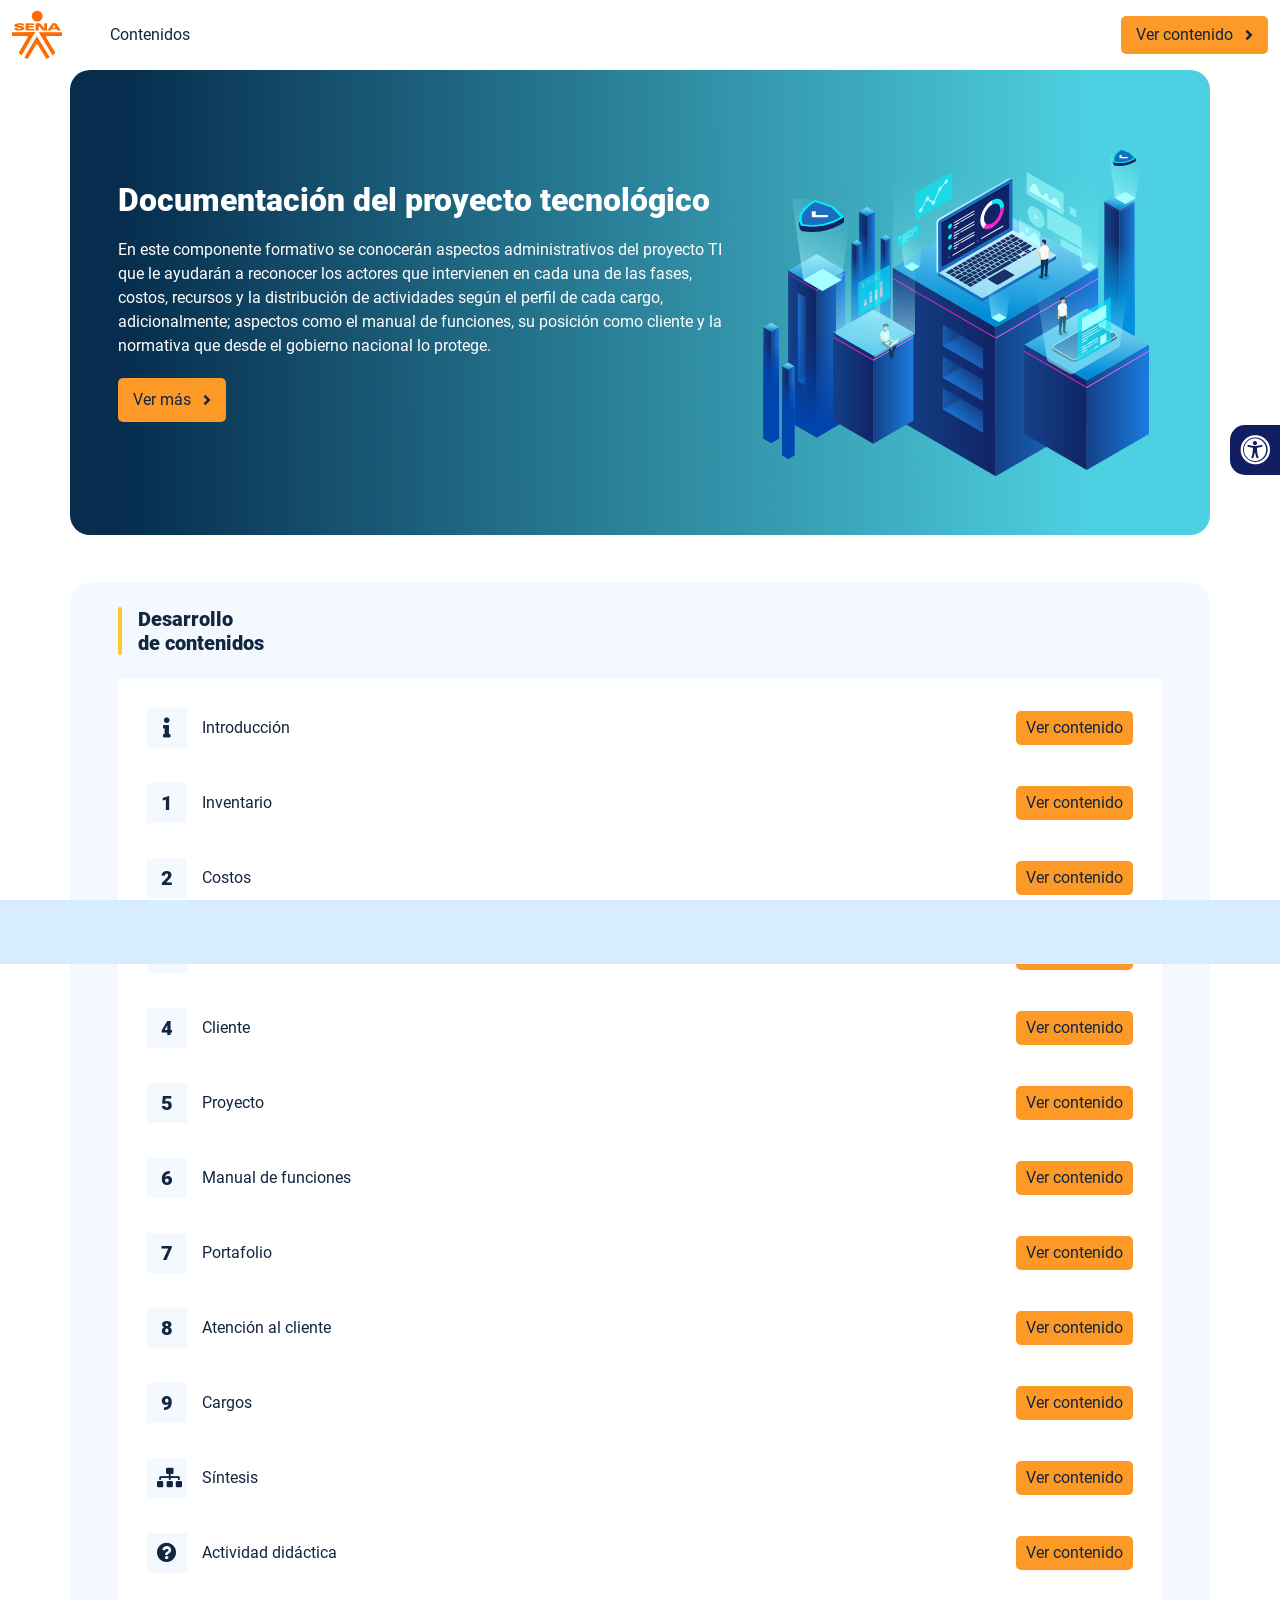
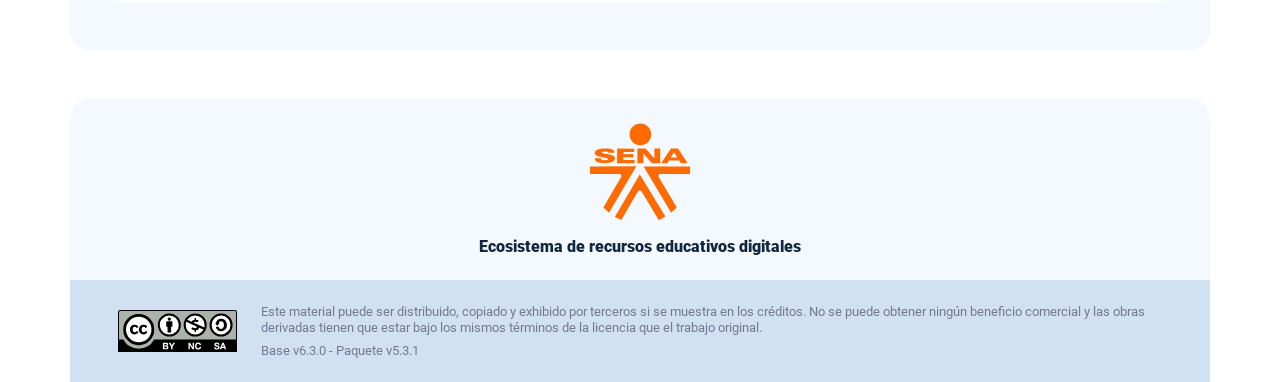
<file: index.html>
<!DOCTYPE html><html lang=""><head><meta charset="utf-8"><meta http-equiv="X-UA-Compatible" content="IE=edge"><meta name="viewport" content="width=device-width,initial-scale=1"><link rel="icon" href="favicon.ico"><title>Documentación del proyecto tecnológico</title><link href="css/chunk-0c047e41.3babef71.css" rel="prefetch"><link href="css/chunk-25b302c8.3babef71.css" rel="prefetch"><link href="css/chunk-26fc7596.3babef71.css" rel="prefetch"><link href="css/chunk-2d2747e2.3babef71.css" rel="prefetch"><link href="css/chunk-32334cb6.3babef71.css" rel="prefetch"><link href="css/chunk-3c57cd7b.3babef71.css" rel="prefetch"><link href="css/chunk-4f2d402a.3babef71.css" rel="prefetch"><link href="css/chunk-4fde0a08.fef54ca8.css" rel="prefetch"><link href="css/chunk-515a8379.fb112014.css" rel="prefetch"><link href="css/chunk-59974754.5a00316c.css" rel="prefetch"><link href="css/chunk-6e1e538a.3ba0a060.css" rel="prefetch"><link href="css/chunk-766a929b.f640a861.css" rel="prefetch"><link href="css/chunk-f2df7d2c.3babef71.css" rel="prefetch"><link href="css/comple.d8ac3902.css" rel="prefetch"><link href="css/creditos.aba783e9.css" rel="prefetch"><link href="css/glosario.43afc64e.css" rel="prefetch"><link href="css/referencias.6b3b9e12.css" rel="prefetch"><link href="js/actividad.7a28c828.js" rel="prefetch"><link href="js/chunk-0206bfa0.3ae55cb4.js" rel="prefetch"><link href="js/chunk-0c047e41.3810d1cf.js" rel="prefetch"><link href="js/chunk-13a6037e.5d33d228.js" rel="prefetch"><link href="js/chunk-18f95272.eea60f9f.js" rel="prefetch"><link href="js/chunk-25b302c8.ba157714.js" rel="prefetch"><link href="js/chunk-26fc7596.a1d07824.js" rel="prefetch"><link href="js/chunk-2c06842c.e78a20ad.js" rel="prefetch"><link href="js/chunk-2d0e96ec.7ba67751.js" rel="prefetch"><link href="js/chunk-2d208d90.30b5f50c.js" rel="prefetch"><link href="js/chunk-2d21d0e2.37460440.js" rel="prefetch"><link href="js/chunk-2d22c123.8dc940b7.js" rel="prefetch"><link href="js/chunk-2d2747e2.7636f5a3.js" rel="prefetch"><link href="js/chunk-2e80bb9a.887ee33e.js" rel="prefetch"><link href="js/chunk-319206de.51d01f57.js" rel="prefetch"><link href="js/chunk-32334cb6.54e79c43.js" rel="prefetch"><link href="js/chunk-3c57cd7b.1b94edd6.js" rel="prefetch"><link href="js/chunk-3d6834f6.73dcb314.js" rel="prefetch"><link href="js/chunk-4cdd78c0.861f8a72.js" rel="prefetch"><link href="js/chunk-4f2d402a.d934276a.js" rel="prefetch"><link href="js/chunk-4fde0a08.ee2248cd.js" rel="prefetch"><link href="js/chunk-515a8379.f41b4e0b.js" rel="prefetch"><link href="js/chunk-53ccb27e.ab8140ed.js" rel="prefetch"><link href="js/chunk-55d286b8.b00be5d0.js" rel="prefetch"><link href="js/chunk-59974754.63923a7e.js" rel="prefetch"><link href="js/chunk-6e1e538a.d5a0221c.js" rel="prefetch"><link href="js/chunk-766a929b.c5ba0348.js" rel="prefetch"><link href="js/chunk-c796899c.d4888c50.js" rel="prefetch"><link href="js/chunk-e8a7823a.75e35cd4.js" rel="prefetch"><link href="js/chunk-f2df7d2c.98d74ad0.js" rel="prefetch"><link href="js/chunk-fde47172.6aedc4a7.js" rel="prefetch"><link href="js/comple.07befc9a.js" rel="prefetch"><link href="js/creditos.68b440d6.js" rel="prefetch"><link href="js/glosario.d66796ad.js" rel="prefetch"><link href="js/intro.f62246c7.js" rel="prefetch"><link href="js/referencias.f97ee37f.js" rel="prefetch"><link href="js/sintesis.0223a818.js" rel="prefetch"><link href="js/tema1.5cfda64b.js" rel="prefetch"><link href="js/tema2.a4c85fbf.js" rel="prefetch"><link href="js/tema3.c180c8ef.js" rel="prefetch"><link href="js/tema4.53b4a496.js" rel="prefetch"><link href="js/tema5.88d3a534.js" rel="prefetch"><link href="js/tema6.ab3ab5f6.js" rel="prefetch"><link href="js/tema7.92afad73.js" rel="prefetch"><link href="js/tema8.d3ec7c51.js" rel="prefetch"><link href="js/tema9.692e02fc.js" rel="prefetch"><link href="css/app.beef939a.css" rel="preload" as="style"><link href="css/chunk-vendors.bd916386.css" rel="preload" as="style"><link href="js/app.27ab6639.js" rel="preload" as="script"><link href="js/chunk-vendors.d73dcb65.js" rel="preload" as="script"><link href="css/chunk-vendors.bd916386.css" rel="stylesheet"><link href="css/app.beef939a.css" rel="stylesheet"></head><body><noscript><strong>We're sorry but Documentación del proyecto tecnológico doesn't work properly without JavaScript enabled. Please enable it to continue.</strong></noscript><div id="app"></div><script src="js/chunk-vendors.d73dcb65.js"></script><script src="js/app.27ab6639.js"></script></body></html>
</file>
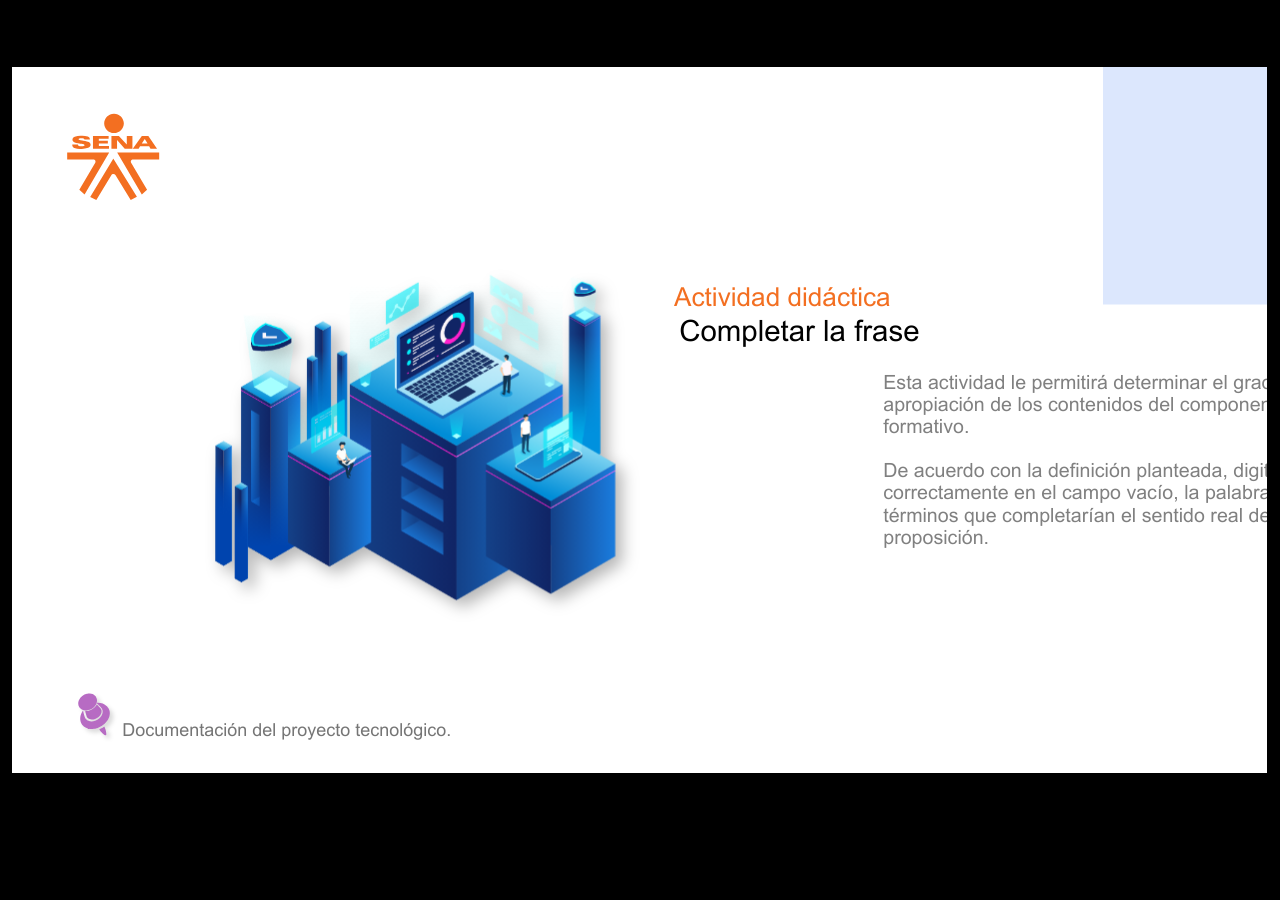
<file: actividades/story.html>
﻿<!doctype html>
<html lang="es">
<head>
  <meta charset="utf-8">
  <!-- Creado con Storyline 360 - http://www.articulate.com  -->
  <!-- version: 3.79.30921.0 -->
  <title>CF11_228116</title>
  <meta http-equiv="x-ua-compatible" content="IE=edge"/>
  <meta name="viewport" content="width=device-width,initial-scale=1,user-scalable=no,shrink-to-fit=no,minimal-ui"/>
  <meta name="apple-mobile-web-app-capable" content="yes"/>
  <style>
    html, body { height: 100%; padding: 0; margin: 0 }
    #app { height: 100%; width: 100%; }
  </style>

  <script>
    window.DS = {};
    window.globals = {
      DATA_PATH_BASE: '',
      HAS_FRAME: true,
      HAS_SLIDE: true,

      lmsPresent: false,
      tinCanPresent: false,
      cmi5Present: false,
      aoSupport: false,
      scale: 'show all',
      captureRc: false,
      browserSize: 'optimal',
      bgColor: '#000000',
      features: 'ConnectionMessages,DropIn1,DropIn2,DropIn3,DropIn4,FullScreenToggle,LayerPresentAsDialog,MultipleQuizTracking,UpdatedThemeEditor,VideoSync',
      themeName: 'classic',
      preloaderColor: '#FFFFFF',
      suppressAnalytics: false,
      productChannel: 'stable',
      publishSource: 'storyline',
      aid: 'aid|e14397ea-0237-43b4-a3b7-7398baa37849',
      cid: '4d85d5b9-ae34-40c8-9c29-f10d7aae355f',
      playerVersion: '3.79.30921.0',
      publishTimestamp: '2023-10-14T18:27:46.8045704Z',
      maxIosVideoElements: 10,
      connectionSettings: { mode: 'disabled' },

      
      parseParams: function(qs) {
        if (window.globals.parsedParams != null) {
          return window.globals.parsedParams;
        }
        qs = (qs || window.location.search.substr(1)).split('+').join(' ');
        var params = {},
            tokens,
            re = /[?&]?([^=]+)=([^&]*)/g;

        while (tokens = re.exec(qs)) {
          params[decodeURIComponent(tokens[1]).trim()] =
            decodeURIComponent(tokens[2]).trim();
        }
        window.globals.parsedParams = params;
        return params;
      }

    };
  </script>
  <script>
    var isIe11 = ('ActiveXObject' in window || window.MSBlobBuilder != null)
      && window.msCrypto != null && !window.ActiveXObject;
    if (isIe11) {
      window.globals.unsupportedBrowser = true;
      document.write(atob('[base64]'));
    }
  </script>
  
  <script>window.THREE = { };</script>
  
</head>
<body style="background: #000000" class="cs-HTML theme-classic">
  <!-- 360 -->
  <script>!function(){var e,i=/iPhone/i,o=/iPod/i,n=/iPad/i,t=/\biOS-universal(?:.+)Mac\b/i,r=/\bAndroid(?:.+)Mobile\b/i,a=/Android/i,d=/(?:SD4930UR|\bSilk(?:.+)Mobile\b)/i,p=/Silk/i,l=/Windows Phone/i,u=/\bWindows(?:.+)ARM\b/i,b=/BlackBerry/i,s=/BB10/i,c=/Opera Mini/i,f=/\b(CriOS|Chrome)(?:.+)Mobile/i,h=/Mobile(?:.+)Firefox\b/i,v=function(e){return void 0!==e&&"MacIntel"===e.platform&&"number"==typeof e.maxTouchPoints&&e.maxTouchPoints>1&&"undefined"==typeof MSStream};e=function(e){var m={userAgent:"",platform:"",maxTouchPoints:0};e||"undefined"==typeof navigator?"string"==typeof e?m.userAgent=e:e&&e.userAgent&&(m={userAgent:e.userAgent,platform:e.platform,maxTouchPoints:e.maxTouchPoints||0}):m={userAgent:navigator.userAgent,platform:navigator.platform,maxTouchPoints:navigator.maxTouchPoints||0};var g=m.userAgent,y=g.split("[FBAN");void 0!==y[1]&&(g=y[0]),void 0!==(y=g.split("Twitter"))[1]&&(g=y[0]);var A=function(e){return function(i){return i.test(e)}}(g),w={apple:{phone:A(i)&&!A(l),ipod:A(o),tablet:!A(i)&&(A(n)||v(m))&&!A(l),universal:A(t),device:(A(i)||A(o)||A(n)||A(t)||v(m))&&!A(l)},amazon:{phone:A(d),tablet:!A(d)&&A(p),device:A(d)||A(p)},android:{phone:!A(l)&&A(d)||!A(l)&&A(r),tablet:!A(l)&&!A(d)&&!A(r)&&(A(p)||A(a)),device:!A(l)&&(A(d)||A(p)||A(r)||A(a))||A(/\bokhttp\b/i)},windows:{phone:A(l),tablet:A(u),device:A(l)||A(u)},other:{blackberry:A(b),blackberry10:A(s),opera:A(c),firefox:A(h),chrome:A(f),device:A(b)||A(s)||A(c)||A(h)||A(f)},any:!1,phone:!1,tablet:!1};return w.any=w.apple.device||w.android.device||w.windows.device||w.other.device,w.phone=w.apple.phone||w.android.phone||w.windows.phone,w.tablet=w.apple.tablet||w.android.tablet||w.windows.tablet,w}(),"object"==typeof exports&&"undefined"!=typeof module?module.exports=e:"function"==typeof define&&define.amd?define((function(){return e})):this.isMobile=e}();
    window.isMobile.apple.tablet = window.isMobile.apple.tablet ||
      (navigator.platform === 'MacIntel' && navigator.maxTouchPoints > 1);
    window.isMobile.apple.device = window.isMobile.apple.device || window.isMobile.apple.tablet;
    window.isMobile.tablet = window.isMobile.tablet || window.isMobile.apple.tablet;
    window.isMobile.any = window.isMobile.any || window.isMobile.apple.tablet;
  </script>

  <div id="focus-sink" tabindex="-1"></div>

  <div id="preso"></div>
  <script>
    (function() {

      var classTypes = [ 'desktop', 'mobile', 'phone', 'tablet' ];

      var addDeviceClasses = function(prefix, testObj) {
        var curr, i;
        for (i = 0; i < classTypes.length; i++) {
          curr = classTypes[i];
          if (testObj[curr]) {
            document.body.classList.add(prefix + curr);
          }
        }
      };

      var params = window.globals.parseParams(),
          isDevicePreview = params.devicepreview === '1',
          isPhoneOverride = params.deviceType === 'phone' || (isDevicePreview && params.phone == '1'),
          isTabletOverride = (params.deviceType === 'tablet' || isDevicePreview) && !isPhoneOverride,
          isMobileOverride = isPhoneOverride || isTabletOverride;

      var deviceView = {
        desktop: !window.isMobile.any && !isMobileOverride,
        mobile: window.isMobile.any || isMobileOverride,
        phone: isPhoneOverride || (window.isMobile.phone && !isTabletOverride),
        tablet: isTabletOverride || window.isMobile.tablet
      };

      window.globals.deviceView = deviceView;
      window.isMobile.desktop = !window.isMobile.any;
      window.isMobile.mobile = window.isMobile.any;

      addDeviceClasses('view-', deviceView);

    })();
  </script>
  
  <script src='story_content/user.js' type=text/javascript></script>
  <div class="slide-loader"></div>

  <script>
    if (window.globals.deviceView.isMobile) { var doc = document, loader = doc.body.querySelector('.slide-loader'); [ 1, 2, 3 ].forEach(function(n) { var d = doc.createElement('div'); d.style.backgroundColor = window.globals.preloaderColor; d.classList.add('mobile-loader-dot'); d.classList.add('dot' + n); loader.appendChild(d); }); }
  </script>

  <div class="mobile-load-title-overlay" style="display: none">
    <div class="mobile-load-title">CF11_228116</div>
  </div>

  <div class="mobile-chrome-warning"></div>

  
<style>
  .warn-connection-dialog {
    display: none;
    background: transparent;
    pointer-events: all;
    position: fixed;
    left: 0;
    top: 0;
    width: 100%;
    height: 100%;
    z-index: 999;
  }

  .warn-connection-content {
    pointer-events: all;
    border-radius: 4px;
    background: white;
    border: 1px solid #E7E7E7;
    color: #333333;
    box-shadow: 0 2px 4px rgba(0, 0, 0, 0.25);
    transition: all 150ms ease-out;
    position: absolute;
    white-space: nowrap;
  }

  .view-phone.is-landscape .warn-connection-content {
    left: 23px;
    bottom: 23px;
  }

  .view-tablet.is-landscape .warn-connection-content {
    left: 50%;
    top: 20px;
    transform: translateX(-50%);
  }

  .is-portrait .warn-connection-content {
    transform: translate(-50%, calc(-100% - 15px));
  }

  .warn-connection-content p {
    display: inline-block;
    margin: 0 8px 0 0;
    line-height: 33px;
    font-size: 11px;
  }

  .warn-connection-content svg {
    position: relative;
    vertical-align: middle;
    margin: 0 2px 2px 8px;
  }

  .view-desktop .warn-connection-content {
    left: 1.5em;
    bottom: 1.5em;
  }

  .view-desktop .warn-connection-content p {
    font-size: 1.1em;
  }

  .is-offline .warn-connection-dialog {
    display: block;
  }

  .is-offline .cs-panel * {
    pointer-events: none !important;
  }

  .is-offline .cs-panel {
    pointer-events: all !important;
  }

  .is-offline #nav-controls * {
    pointer-events: none !important;
  }

  .is-offline #nav-controls {
    pointer-events: all !important;
  }
</style>

<div class="warn-connection-dialog" role="alertdialog" aria-modal="true" tabindex="0" aria-labelledby="warn-connection-message">
  <div class="warn-connection-content">
    <svg width="17" height="15" viewBox="0 0 17 15" xmlns="http://www.w3.org/2000/svg">
      <path fill="#8F0000" stroke="white" d="M16.07,12.98 L15.88,12.23 L9.51,1.21 C8.97,0.26,7.6,0.26,7.06,1.21 L0.69,12.23 C0.15,13.16,0.81,14.36,1.91,14.36 H14.65 C15.47,14.36,16.05,13.7,16.07,12.98 Z"/>
      <path fill="white" stroke="white" d="M8.58,5.5 C8.35,5.28,8.5,5.35,8.21,5.32 C8.09,5.35,7.97,5.49,7.96,5.67 C7.97,5.79,7.98,5.92,7.98,6.04 L7.98,6.04 C7.99,6.17,8,6.31,8.01,6.43 L8.01,6.44 C8.03,6.92,8.06,7.41,8.09,7.9 L8.09,7.9 C8.12,8.39,8.14,8.88,8.17,9.37 C8.17,9.39,8.18,9.42,8.2,9.44 C8.23,9.46,8.25,9.47,8.28,9.47 C8.31,9.47,8.34,9.46,8.35,9.44 C8.37,9.43,8.38,9.4,8.39,9.35 L8.39,9.34 C8.39,9.24,8.4,9.15,8.4,9.05 L8.4,9.05 C8.41,8.96,8.41,8.86,8.42,8.75 C8.43,8.44,8.45,8.12,8.47,7.81 L8.47,7.81 C8.49,7.49,8.51,7.18,8.53,6.87 C8.55,6.46,8.56,6.05,8.59,5.64 L8.6,5.62 C8.6,5.57,8.59,5.53,8.58,5.5 L8.21,5.32 Z"/>
      <circle fill="white" stroke="white" cx="8.3" cy="11.35" r="0.3"/>
    </svg>
    <p id="warn-connection-message">You are offline. Trying to reconnect...</p>
  </div>
</div>

<script>
  (function() {
    window.DS.connection = {
      warningShown: false,
      assets: {},
      loadingAssetGroup: false,
      retryDelay: 500
    };

    var connectionSettings = window.globals.connectionSettings || {};

    // The `window.globals.features` variable must be set in `webpack.dev.config` when testing locally - it is not enough
    // to have it in the data - but it must be set there as well.
    var useConnectionMessages = window.AbortController != null &&
      window.location.protocol != 'file:' &&
      window.globals.features.indexOf('ConnectionMessages') != -1 &&
      connectionSettings.mode === 'normal';

    window.DS.connection.useConnectionMessages = useConnectionMessages;

    var assetCount = 0;
    var checkLoadedId;


    if (useConnectionMessages && connectionSettings != null) {
      var contentEl = document.querySelector('.warn-connection-content');
      var messageEl = contentEl.querySelector('p');

      if (connectionSettings.useDarkTheme) {
        contentEl.style.borderColor = '#BABBBA';
        contentEl.style.backgroundColor = '#282828';
        contentEl.style.color = '#FFFFFF';
      }

      if (connectionSettings.message != null) {
        messageEl.textContent = window.decodeURIComponent(connectionSettings.message);
      }
    }

    function checkAssetsReady() {
      for (var i in DS.connection.assets) {
        if (!DS.connection.assets[i].success) {
          return false;
        }
      }
      return true;
    }

    function stopAssetGroup() {
      if (!useConnectionMessages) { return; }

      assetCount = 0;

      DS.connection.oldAssetGroup = DS.connection.assets;
      DS.connection.assets = {};
      DS.connection.loadingAssetGroup = false;
      clearInterval(checkLoadedId);
    }

    function startAssetGroup() {
      if (!useConnectionMessages) { return; }
      var ticks = 0;
      clearInterval(checkLoadedId);
      checkLoadedId = setInterval(function() {
        var loaded = 0;
        if (assetCount === 0 && loaded === 0) {
          clearInterval(checkLoadedId);
          return;
        }

        for (var i in DS.connection.assets) {
          if (DS.connection.assets[i].success) {
            loaded++;
          }
        }

        if (assetCount === loaded && checkAssetsReady()) {
          for (var i in DS.connection.assets) {
            if (DS.connection.assets[i].action) {
              DS.connection.assets[i].action();
            }
          }
          hideWarning();
          stopAssetGroup();
        }
      }, 100)
    }

    function requiredAsset(url, action, retry, type) {
      if (!useConnectionMessages) { return; }
      if (DS.connection.assets[url]) { return; }

      DS.connection.assets[url] = {
        success: false, action: action, retry: retry, type: type
      };
      assetCount = Object.keys(DS.connection.assets).length;
      if (!DS.connection.loadingAssetGroup) {
        startAssetGroup();
      }
      DS.connection.loadingAssetGroup = true;
    }

    function assetLoaded(url) {
      if (!useConnectionMessages) { return; }
      if (DS.connection.assets[url]) {
        DS.connection.assets[url].success = true;
      }
    }

    function assetFailed(url) {
      if (!useConnectionMessages) { return; }
      if (!DS.connection.assets[url]) {
        if (/\.js$/.test(url) && url.indexOf('transcripts') === -1) {
          setTimeout(function() {
            if (DS.connection.lastSlideLoaded != null) {
              DS.connection.lastSlideLoaded();
            }
          }, DS.connection.retryDelay);
        }
        return;
      }
      if (!DS.connection.warningShown) { showWarning(); }
      if (DS.connection.assets[url].retry) {
        setTimeout(function() {
          if (!DS.connection.assets[url].success) {
            DS.connection.assets[url].retry()
          }
        }, DS.connection.retryDelay);
      }
    }

    function hideWarning() {
      document.body.classList.remove('is-offline');
      DS.connection.warningShown = false;
      enableKeys();
    }
    DS.connection.hideWarning = hideWarning

    function showWarning(btn) {
      document.body.classList.add('is-offline')
      DS.connection.warningShown = true;
      updateWarningPosition();
      disableKeys();
    }

    function updateWarningPosition() {
      if (!DS.connection.warningShown) {
        return;
      }

      var isPortrait = document.body.classList.contains('is-portrait');
      var warningEl = document.querySelector('.warn-connection-content');

      if (isPortrait) {
        var slide = document.querySelector('.primary-slide');
        var slideRect = slide.getBoundingClientRect();

        warningEl.style.top = `${slideRect.top}px`
        warningEl.style.left = `${slideRect.left + slideRect.width / 2}px`
      } else {
        warningEl.style.top = null;
        warningEl.style.left = null;
      }

      window.requestAnimationFrame(updateWarningPosition);
    }

    function onDisableKeyDown(e) {
      e.preventDefault();
      e.stopImmediatePropagation();
    }

    function onDisableKeyUp(e) {
      e.preventDefault();
      e.stopImmediatePropagation();
    }

    var accStyle = document.createElement('style');
    var warnDialogEl = document.querySelector('.warn-connection-dialog');

    function disableKeys() {
      if (DS.views.nsStack.length === 1) {
        DS.views.nsStack[0].tabReachable = false
        DS.views.nsStack[0].updateTabIndex(true, true);
      }

      accStyle.innerHTML = '.acc-shadow-dom { display: none; }';
      document.body.appendChild(accStyle);

      warnDialogEl.parentNode.append(warnDialogEl);
      warnDialogEl.focus();
    }

    function enableKeys() {
      document.body.removeChild(accStyle);
      if (DS.views.nsStack.length === 1 && DS.views.nsStack[0].name === '_frame') {
        DS.views.nsStack[0].tabReachable = true;
        DS.views.nsStack[0].updateTabIndex();
      }
    }

    // these will all be noops if the feature flag isn't set in
    // the data and `window.globals.features`
    DS.connection.requiredAsset = requiredAsset;
    DS.connection.assetLoaded = assetLoaded;
    DS.connection.assetFailed = assetFailed;
    DS.connection.stopAssetGroup = stopAssetGroup;
    DS.connection.startAssetGroup = startAssetGroup;
  })();
</script>


  <script>
    
    if (window.autoSpider && window.vInterfaceObject) {
      document.querySelector('.mobile-load-title-overlay').style.display = 'none';
    }
  </script>

  

  <link rel="stylesheet" href="html5/data/css/output.min.css" data-noprefix/>
</body>
<script src="html5/lib/scripts/bootstrapper.min.js"></script>
</html>
</file>
<file: css/chunk-0c047e41.3babef71.css>
.actividad[data-v-22adfd6b]{background-color:#f2f2f2}.horizontal-scroll__wrapper[data-v-22adfd6b]{overflow:hidden}.horizontal-scroll[data-v-22adfd6b]{display:flex;transition:transform .5s ease-in-out;align-items:center;flex-wrap:nowrap}.horizontal-scroll[data-v-22adfd6b]:not(.row){width:100%}.horizontal-scroll--item-fw[data-v-22adfd6b]>div{flex-grow:0;flex-shrink:0;width:100%;margin:0!important}
</file>
<file: css/chunk-25b302c8.3babef71.css>
.actividad[data-v-22adfd6b]{background-color:#f2f2f2}.horizontal-scroll__wrapper[data-v-22adfd6b]{overflow:hidden}.horizontal-scroll[data-v-22adfd6b]{display:flex;transition:transform .5s ease-in-out;align-items:center;flex-wrap:nowrap}.horizontal-scroll[data-v-22adfd6b]:not(.row){width:100%}.horizontal-scroll--item-fw[data-v-22adfd6b]>div{flex-grow:0;flex-shrink:0;width:100%;margin:0!important}
</file>
<file: css/chunk-26fc7596.3babef71.css>
.actividad[data-v-22adfd6b]{background-color:#f2f2f2}.horizontal-scroll__wrapper[data-v-22adfd6b]{overflow:hidden}.horizontal-scroll[data-v-22adfd6b]{display:flex;transition:transform .5s ease-in-out;align-items:center;flex-wrap:nowrap}.horizontal-scroll[data-v-22adfd6b]:not(.row){width:100%}.horizontal-scroll--item-fw[data-v-22adfd6b]>div{flex-grow:0;flex-shrink:0;width:100%;margin:0!important}
</file>
<file: css/chunk-2d2747e2.3babef71.css>
.actividad[data-v-22adfd6b]{background-color:#f2f2f2}.horizontal-scroll__wrapper[data-v-22adfd6b]{overflow:hidden}.horizontal-scroll[data-v-22adfd6b]{display:flex;transition:transform .5s ease-in-out;align-items:center;flex-wrap:nowrap}.horizontal-scroll[data-v-22adfd6b]:not(.row){width:100%}.horizontal-scroll--item-fw[data-v-22adfd6b]>div{flex-grow:0;flex-shrink:0;width:100%;margin:0!important}
</file>
<file: css/chunk-32334cb6.3babef71.css>
.actividad[data-v-22adfd6b]{background-color:#f2f2f2}.horizontal-scroll__wrapper[data-v-22adfd6b]{overflow:hidden}.horizontal-scroll[data-v-22adfd6b]{display:flex;transition:transform .5s ease-in-out;align-items:center;flex-wrap:nowrap}.horizontal-scroll[data-v-22adfd6b]:not(.row){width:100%}.horizontal-scroll--item-fw[data-v-22adfd6b]>div{flex-grow:0;flex-shrink:0;width:100%;margin:0!important}
</file>
<file: css/chunk-3c57cd7b.3babef71.css>
.actividad[data-v-22adfd6b]{background-color:#f2f2f2}.horizontal-scroll__wrapper[data-v-22adfd6b]{overflow:hidden}.horizontal-scroll[data-v-22adfd6b]{display:flex;transition:transform .5s ease-in-out;align-items:center;flex-wrap:nowrap}.horizontal-scroll[data-v-22adfd6b]:not(.row){width:100%}.horizontal-scroll--item-fw[data-v-22adfd6b]>div{flex-grow:0;flex-shrink:0;width:100%;margin:0!important}
</file>
<file: css/chunk-4f2d402a.3babef71.css>
.actividad[data-v-22adfd6b]{background-color:#f2f2f2}.horizontal-scroll__wrapper[data-v-22adfd6b]{overflow:hidden}.horizontal-scroll[data-v-22adfd6b]{display:flex;transition:transform .5s ease-in-out;align-items:center;flex-wrap:nowrap}.horizontal-scroll[data-v-22adfd6b]:not(.row){width:100%}.horizontal-scroll--item-fw[data-v-22adfd6b]>div{flex-grow:0;flex-shrink:0;width:100%;margin:0!important}
</file>
<file: css/chunk-4fde0a08.fef54ca8.css>
.actividad[data-v-a108b06a]{background-color:#f2f2f2}.header[data-v-a108b06a]{position:sticky;top:0;padding-top:10px;padding-bottom:10px;background-color:#fff;z-index:10010;line-height:1.1em}.header__logo[data-v-a108b06a]{width:50px}@media (max-width:576px){.header__componente-formativo[data-v-a108b06a]{font-size:.8em}}.header__menu[data-v-a108b06a]{cursor:pointer}.header__menu span[data-v-a108b06a]{font-size:.7em;display:block;line-height:1em;text-align:center;color:#111e61}.header__menu__btn[data-v-a108b06a]{width:30px;height:30px;position:relative;margin-bottom:4px}.header__menu__btn .line-1[data-v-a108b06a],.header__menu__btn .line-2[data-v-a108b06a],.header__menu__btn .line-3[data-v-a108b06a]{height:4px;width:30px;background-color:#111e61;transform-origin:center center;position:absolute;left:0;border-radius:2px}.header__menu__btn .line-1[data-v-a108b06a]{top:4px;animation:line-1-inactive-data-v-a108b06a .5s ease-in-out forwards}.header__menu__btn .line-2[data-v-a108b06a]{top:13px;animation:line-2-inactive-data-v-a108b06a .5s ease-in-out forwards}.header__menu__btn .line-3[data-v-a108b06a]{top:22px;animation:line-3-inactive-data-v-a108b06a .5s ease-in-out forwards}.header__menu__btn[data-v-a108b06a]:hover{cursor:pointer}.header__menu__btn--open .line-1[data-v-a108b06a]{animation:line-1-active-data-v-a108b06a .5s ease-in-out forwards}.header__menu__btn--open .line-2[data-v-a108b06a]{animation:line-2-active-data-v-a108b06a .5s ease-in-out forwards}.header__menu__btn--open .line-3[data-v-a108b06a]{animation:line-3-active-data-v-a108b06a .5s ease-in-out forwards}@keyframes line-1-active-data-v-a108b06a{0%{transform:translate(0) rotate(0)}50%{transform:translateY(9px) rotate(0)}to{transform:translateY(9px) rotate(45deg)}}@keyframes line-2-active-data-v-a108b06a{0%{transform:scale(1)}to{transform:scale(0)}}@keyframes line-3-active-data-v-a108b06a{0%{transform:translate(0) rotate(0)}50%{transform:translateY(-9px) rotate(0)}to{transform:translateY(-9px) rotate(-45deg)}}@keyframes line-1-inactive-data-v-a108b06a{0%{transform:translateY(9px) rotate(45deg)}50%{transform:translateY(9px) rotate(0)}to{transform:translate(0) rotate(0)}}@keyframes line-2-inactive-data-v-a108b06a{0%{transform:scale(0)}to{transform:scale(1)}}@keyframes line-3-inactive-data-v-a108b06a{0%{transform:translateY(-9px) rotate(-45deg)}50%{transform:translateY(-9px) rotate(0)}to{transform:translate(0) rotate(0)}}
</file>
<file: css/chunk-515a8379.fb112014.css>
.actividad{background-color:#f2f2f2}.banner-interno{position:relative}.banner-interno__fondo{position:absolute;top:0;bottom:-50px;left:0;right:0;background-color:#4dd0e1;background-size:cover;background-position:50%}.banner-interno__titulo{display:flex;align-items:center}.banner-interno__titulo__icono{display:block;width:32px;height:32px;border-radius:50%;background-color:#fff;position:relative}.banner-interno__titulo__icono i{color:#4dd0e1;position:absolute;left:50%;top:50%;transform:translate(-50%,-50%)}.banner-interno__titulo h1,.banner-interno__titulo h2,.banner-interno__titulo h3,.banner-interno__titulo h4,.banner-interno__titulo h5,.banner-interno__titulo h6{color:#fff;line-height:1.1em}
</file>
<file: css/chunk-59974754.5a00316c.css>
.actividad{background-color:#f2f2f2}.aside-menu{position:sticky;top:70px;flex:0 0 0;width:0;min-height:calc(100vh - 70px);max-height:calc(100vh - 70px);background-color:#f3f9ff;transition:flex .5s ease-in-out,width .5s ease-in-out;overflow-x:hidden;z-index:100001}.aside-menu a{color:#111e61}.aside-menu--open{flex:0 0 300px;width:300px}.aside-menu__content{width:300px;display:flex;flex-direction:column;justify-content:space-between;min-height:calc(100vh - 70px);max-height:calc(100vh - 70px);border-right:1px solid #d8ecff}@media (max-height:800px){.aside-menu__content{min-height:800px;max-height:800px;overflow-y:auto}}.aside-menu__header{padding:10px;text-align:center;background-color:#d8ecff}.aside-menu__header h4{margin:0}.aside-menu__menu{overflow-y:auto;flex-grow:1;list-style:none;padding-left:0;margin-bottom:0}.aside-menu__menu__item--active .aside-menu__menu__item__lnk,.aside-menu__menu__item--active .aside-menu__sec-menu__item__lnk{background-color:#d8ecff;font-weight:700}.aside-menu__menu__item--sub-menu:hover,.aside-menu__menu__item:hover,.aside-menu__sec-menu__item:hover{background-color:#d8ecff}.aside-menu__menu__item--sub-menu{padding-left:10px}.aside-menu__menu__item--sub-menu--active .aside-menu__menu__item__lnk,.aside-menu__menu__item--sub-menu--active .aside-menu__sec-menu__item__lnk{background-color:#d8ecff;font-weight:700;position:relative}.aside-menu__menu__item--sub-menu--active .aside-menu__menu__item__lnk:before,.aside-menu__menu__item--sub-menu--active .aside-menu__sec-menu__item__lnk:before{content:"";display:block;position:absolute;left:0;bottom:0;top:0;width:4px;border-radius:2px;background-color:#feca2e}.aside-menu__menu__item__lnk,.aside-menu__sec-menu__item__lnk{display:flex;align-items:center;padding:10px 15px;line-height:1.1em}.aside-menu__menu__item__lnk i,.aside-menu__menu__item__lnk span,.aside-menu__sec-menu__item__lnk i,.aside-menu__sec-menu__item__lnk span{margin-right:10px}.aside-menu__menu__item__lnk i:last-child,.aside-menu__menu__item__lnk span:last-child,.aside-menu__sec-menu__item__lnk i:last-child,.aside-menu__sec-menu__item__lnk span:last-child{margin-right:0}.aside-menu__sec-menu{background-color:#d8ecff;padding:10px 0;flex-shrink:0;margin-bottom:0}.aside-menu__sec-menu__item{padding:10px 15px}.aside-menu__sec-menu__item__lnk{padding:0;border-radius:1em}.aside-menu__sec-menu__item__lnk i{display:block;width:2em;height:2em;padding:.5em 0;text-align:center;background-color:#fff;border-radius:50%}.aside-menu__sec-menu__item__lnk:hover{background-color:#fff}@media (max-width:992px){.aside-menu{position:fixed;top:70px}}@media (max-width:576px){.aside-menu__sec-menu{padding-bottom:110px}}
</file>
<file: css/chunk-6e1e538a.3ba0a060.css>
.actividad[data-v-4f6b7c58]{background-color:#f2f2f2}.accesibilidad[data-v-4f6b7c58]{position:fixed;right:0;top:50vh;height:50px;background-color:#111e61;border-top-left-radius:15px;border-bottom-left-radius:15px;transform:translateY(-50%) translateX(100%) translateX(-50px);overflow:hidden;transition:transform .3s ease-in-out,height .3s ease-in-out}.accesibilidad[data-v-4f6b7c58]:hover{transform:translateY(-50%) translateX(0);height:12.75rem}.accesibilidad [data-v-4f6b7c58]{color:#fff}.accesibilidad__menu__content .accesibilidad__menu__item[data-v-4f6b7c58]{cursor:pointer}.accesibilidad__menu__content .accesibilidad__menu__item[data-v-4f6b7c58]:hover{background-color:#273685}.accesibilidad__menu__content .accesibilidad__menu__item[data-v-4f6b7c58]:last-child{border:none}.accesibilidad__menu__item[data-v-4f6b7c58]{display:flex;align-items:center;padding:10px;border-bottom:1px solid #273685;line-height:1em;-moz-user-select:none;user-select:none}.accesibilidad__menu i[data-v-4f6b7c58]{font-size:30px;font-style:normal;margin-right:10px;line-height:1em}.accesibilidad__menu img[data-v-4f6b7c58]{width:30px;margin-right:10px}
</file>
<file: css/chunk-766a929b.f640a861.css>
.actividad{background-color:#f2f2f2}.barra-avance{display:flex;align-items:center;justify-content:space-between;position:fixed;bottom:0;left:0;width:100%;padding:10px;background-color:#d8ecff;transition:transform .5s ease-in-out;z-index:100000}.barra-avance__barra{margin:0 20px;flex:1;position:relative;max-width:800px}.barra-avance__barra--amarilla,.barra-avance__barra--blanca{height:4px}.barra-avance__barra--amarilla:after,.barra-avance__barra--amarilla:before,.barra-avance__barra--blanca:after,.barra-avance__barra--blanca:before{content:"";display:block;width:10px;height:10px;border-radius:50%;position:absolute;top:50%}.barra-avance__barra--amarilla:before,.barra-avance__barra--blanca:before{left:0;transform:translate(-50%,-50%)}.barra-avance__barra--amarilla:after,.barra-avance__barra--blanca:after{right:0;transform:translate(50%,-50%)}.barra-avance__barra--blanca{background-color:#fff}.barra-avance__barra--blanca:after,.barra-avance__barra--blanca:before{background-color:#fff}.barra-avance__barra--amarilla{position:absolute;width:100%;top:0;background-color:#fd9927}.barra-avance__barra--amarilla:after,.barra-avance__barra--amarilla:before{background-color:#fd9927}.barra-avance__boton--regresar{background-color:#b0c0d2}.barra-avance__boton--regresar span{color:#111e61!important}.barra-avance__boton--disable{opacity:0;pointer-events:none}.barra-avance--open{transform:translateY(0)}.barra-avance--close{transform:translateY(100%)}
</file>
<file: css/chunk-f2df7d2c.3babef71.css>
.actividad[data-v-22adfd6b]{background-color:#f2f2f2}.horizontal-scroll__wrapper[data-v-22adfd6b]{overflow:hidden}.horizontal-scroll[data-v-22adfd6b]{display:flex;transition:transform .5s ease-in-out;align-items:center;flex-wrap:nowrap}.horizontal-scroll[data-v-22adfd6b]:not(.row){width:100%}.horizontal-scroll--item-fw[data-v-22adfd6b]>div{flex-grow:0;flex-shrink:0;width:100%;margin:0!important}
</file>
<file: css/comple.d8ac3902.css>
.banner-interno{position:relative}.banner-interno__fondo{position:absolute;top:0;bottom:-50px;left:0;right:0;background-color:#4dd0e1;background-size:cover;background-position:50%}.banner-interno__titulo{display:flex;align-items:center}.banner-interno__titulo__icono{display:block;width:32px;height:32px;border-radius:50%;background-color:#fff;position:relative}.banner-interno__titulo__icono i{color:#4dd0e1;position:absolute;left:50%;top:50%;transform:translate(-50%,-50%)}.banner-interno__titulo h1,.banner-interno__titulo h2,.banner-interno__titulo h3,.banner-interno__titulo h4,.banner-interno__titulo h5,.banner-interno__titulo h6{color:#fff;line-height:1.1em}.actividad{background-color:#f2f2f2}.complementario__enlaces{display:flex;justify-content:center;flex-wrap:wrap}.complementario__enlaces a{margin:0 5px}.complementario__btn{font-size:1.5em;line-height:1em}table{width:calc(100% - 1px);min-width:800px}table thead{background-color:#d8ecff}table thead th{border-color:#d8ecff}table td,table th{padding:25px 20px;text-align:center}
</file>
<file: css/creditos.aba783e9.css>
.banner-interno{position:relative}.banner-interno__fondo{position:absolute;top:0;bottom:-50px;left:0;right:0;background-color:#4dd0e1;background-size:cover;background-position:50%}.banner-interno__titulo{display:flex;align-items:center}.banner-interno__titulo__icono{display:block;width:32px;height:32px;border-radius:50%;background-color:#fff;position:relative}.banner-interno__titulo__icono i{color:#4dd0e1;position:absolute;left:50%;top:50%;transform:translate(-50%,-50%)}.banner-interno__titulo h1,.banner-interno__titulo h2,.banner-interno__titulo h3,.banner-interno__titulo h4,.banner-interno__titulo h5,.banner-interno__titulo h6{color:#fff;line-height:1.1em}.actividad{background-color:#f2f2f2}.creditos-vista .tarjeta.credito{background-color:#d2e1f1}.creditos{color:#727997;overflow-x:auto}.creditos__item{min-width:490px}.creditos p{line-height:1.3em;margin-bottom:0;color:#727997}.creditos__titulo{font-weight:700;background-color:#d2e1f1;padding:5px 10px;border-top-radius:5px;border-top-left-radius:5px;border-top-right-radius:5px}.creditos table td,.creditos table th{border-color:#d2e1f1}
</file>
<file: css/glosario.43afc64e.css>
.banner-interno{position:relative}.banner-interno__fondo{position:absolute;top:0;bottom:-50px;left:0;right:0;background-color:#4dd0e1;background-size:cover;background-position:50%}.banner-interno__titulo{display:flex;align-items:center}.banner-interno__titulo__icono{display:block;width:32px;height:32px;border-radius:50%;background-color:#fff;position:relative}.banner-interno__titulo__icono i{color:#4dd0e1;position:absolute;left:50%;top:50%;transform:translate(-50%,-50%)}.banner-interno__titulo h1,.banner-interno__titulo h2,.banner-interno__titulo h3,.banner-interno__titulo h4,.banner-interno__titulo h5,.banner-interno__titulo h6{color:#fff;line-height:1.1em}.actividad{background-color:#f2f2f2}.glosario__letra-item{display:flex}.glosario__letra-item__texto{padding-top:5px}.glosario__letra-item__letra__icono{width:32px;height:32px;position:relative;line-height:1em;border-radius:50%;background-color:#d2e1f1}.glosario__letra-item__letra__icono span{position:absolute;left:50%;top:50%;transform:translate(-50%,-50%);font-size:1.1em;font-weight:900}
</file>
<file: css/referencias.6b3b9e12.css>
.banner-interno{position:relative}.banner-interno__fondo{position:absolute;top:0;bottom:-50px;left:0;right:0;background-color:#4dd0e1;background-size:cover;background-position:50%}.banner-interno__titulo{display:flex;align-items:center}.banner-interno__titulo__icono{display:block;width:32px;height:32px;border-radius:50%;background-color:#fff;position:relative}.banner-interno__titulo__icono i{color:#4dd0e1;position:absolute;left:50%;top:50%;transform:translate(-50%,-50%)}.banner-interno__titulo h1,.banner-interno__titulo h2,.banner-interno__titulo h3,.banner-interno__titulo h4,.banner-interno__titulo h5,.banner-interno__titulo h6{color:#fff;line-height:1.1em}.actividad{background-color:#f2f2f2}.referencias__item:last-child hr{display:none}.referencias__item a{color:#2196f3;text-decoration:underline;overflow-wrap:break-word}
</file>
<file: css/app.beef939a.css>
*{box-sizing:inherit}:after,:before{box-sizing:inherit}html{height:100%;line-height:1.15;box-sizing:border-box;-webkit-font-smoothing:antialiased;-moz-osx-font-smoothing:grayscale;-webkit-text-size-adjust:100%;-ms-text-size-adjust:100%;text-rendering:optimizeLegibility}a,abbr,acronym,address,applet,article,aside,audio,b,big,blockquote,body,canvas,caption,center,cite,code,dd,del,details,dfn,div,dl,dt,em,embed,fieldset,figcaption,figure,footer,form,h1,h2,h3,h4,h5,h6,header,hgroup,html,i,iframe,img,ins,kbd,label,legend,li,mark,menu,nav,object,ol,output,p,pre,q,ruby,s,samp,section,small,span,strike,strong,sub,summary,sup,table,tbody,td,tfoot,th,thead,time,tr,tt,u,ul,var,video{margin:0;padding:0;border:0;outline:0;background:transparent;vertical-align:baseline}article,aside,details,figcaption,figure,footer,header,main,menu,nav,section,summary{display:block}[hidden],template{display:none}hr{box-sizing:content-box;height:0;border-bottom:1px solid #e8e8e8;border-left:0;border-right:0;border-top:0;margin:1.5em 0;overflow:visible}[hidden]{display:none}a{font-family:Roboto,sans-serif;font-size:1em;font-weight:400;text-decoration:none;color:#12263f;background-color:transparent;transition:all .15s ease-in-out;-webkit-text-decoration-skip:objects}a:active,a:hover{outline-width:0}a:active,a:focus,a:hover{color:#000}[type=button],[type=reset],[type=submit],button{-moz-appearance:none;appearance:none;cursor:pointer;display:inline-block;vertical-align:middle;border:0;border-radius:5px;color:#12263f;background-color:#fd9927;font-family:Roboto,sans-serif;font-weight:400;font-size:1em;-webkit-font-smoothing:antialiased;line-height:1em;white-space:nowrap;text-decoration:none;text-transform:none;padding:.75em 1.5em;margin:0;-moz-user-select:none;user-select:none;overflow:visible;transition:background-color .15s ease-in-out}[type=button]:focus,[type=button]:hover,[type=reset]:focus,[type=reset]:hover,[type=submit]:focus,[type=submit]:hover,button:focus,button:hover{background-color:#fd9927;color:#12263f}[type=button]:disabled,[type=reset]:disabled,[type=submit]:disabled,button:disabled{cursor:not-allowed;opacity:.5}[type=button]:disabled:hover,[type=reset]:disabled:hover,[type=submit]:disabled:hover,button:disabled:hover{background-color:#fd9927}input,select,textarea{margin:0;display:block;font-family:Roboto,sans-serif;font-size:16px}input{overflow:visible}[type=color],[type=date],[type=datetime-local],[type=datetime],[type=email],[type=month],[type=number],[type=password],[type=search],[type=tel],[type=text],[type=time],[type=url],[type=week],input:not([type]),select,select[multiple],textarea{background-color:#fff;border:1px solid #e8e8e8;border-radius:5px;box-shadow:inset 0 1px 3px rgba(0,0,0,.06);box-sizing:inherit;margin-bottom:.75em;padding:.5em;transition:border-color .15s ease-in-out;width:100%}[type=color]:hover,[type=date]:hover,[type=datetime-local]:hover,[type=datetime]:hover,[type=email]:hover,[type=month]:hover,[type=number]:hover,[type=password]:hover,[type=search]:hover,[type=tel]:hover,[type=text]:hover,[type=time]:hover,[type=url]:hover,[type=week]:hover,input:not([type]):hover,select:hover,select[multiple]:hover,textarea:hover{border-color:shade(#e8e8e8,20%)}[type=color]:focus,[type=date]:focus,[type=datetime-local]:focus,[type=datetime]:focus,[type=email]:focus,[type=month]:focus,[type=number]:focus,[type=password]:focus,[type=search]:focus,[type=tel]:focus,[type=text]:focus,[type=time]:focus,[type=url]:focus,[type=week]:focus,input:not([type]):focus,select:focus,select[multiple]:focus,textarea:focus{border-color:#feca2e;box-shadow:inset 0 1px 3px rgba(0,0,0,.06),0 0 5px rgba(55,202,221,.7);outline:none}[type=color]:disabled,[type=date]:disabled,[type=datetime-local]:disabled,[type=datetime]:disabled,[type=email]:disabled,[type=month]:disabled,[type=number]:disabled,[type=password]:disabled,[type=search]:disabled,[type=tel]:disabled,[type=text]:disabled,[type=time]:disabled,[type=url]:disabled,[type=week]:disabled,input:not([type]):disabled,select:disabled,select[multiple]:disabled,textarea:disabled{background-color:shade(#fff,5%);cursor:not-allowed}[type=color]:disabled:hover,[type=date]:disabled:hover,[type=datetime-local]:disabled:hover,[type=datetime]:disabled:hover,[type=email]:disabled:hover,[type=month]:disabled:hover,[type=number]:disabled:hover,[type=password]:disabled:hover,[type=search]:disabled:hover,[type=tel]:disabled:hover,[type=text]:disabled:hover,[type=time]:disabled:hover,[type=url]:disabled:hover,[type=week]:disabled:hover,input:not([type]):disabled:hover,select:disabled:hover,select[multiple]:disabled:hover,textarea:disabled:hover{border:1px solid #e8e8e8}select{text-transform:none;max-width:100%;border-radius:5px}::-webkit-file-upload-button{background-color:#fd9927;border:none;cursor:pointer;color:#12263f;border-radius:5px;padding:.75em 1.5em}::-webkit-file-upload-button:hover{background-color:#fd9927}optgroup{font-weight:700}fieldset{border:1px solid #e8e8e8;background-color:transparent;padding:1.5em;-webkit-margin-start:0;-webkit-margin-end:0;-webkit-padding-before:1.5em;-webkit-padding-start:1.5em;-webkit-padding-end:1.5em;-webkit-padding-after:1.5em}legend{box-sizing:border-box;color:inherit;display:table;max-width:100%;padding:0;white-space:normal;font-weight:600;-webkit-padding-start:0;-webkit-padding-end:0}label,legend{margin-bottom:.375em}label{display:block;font-size:1em;font-family:Roboto,sans-serif;font-weight:900}textarea{overflow:auto;resize:vertical}[type=checkbox],[type=radio]{box-sizing:border-box;padding:0;display:inline;margin-right:.375em}[type=number]::-webkit-inner-spin-button,[type=number]::-webkit-outer-spin-button{height:auto}[type=search]{-webkit-appearance:textfield;outline-offset:-2px}[type=search]::-webkit-search-cancel-button,[type=search]::-webkit-search-decoration{-webkit-appearance:none;-moz-appearance:none}::-moz-placeholder{color:#999}::placeholder{color:#999}::-webkit-file-upload-button{-webkit-appearance:button;-moz-appearance:button;font:inherit}[type=file]{margin-bottom:.75em;width:100%}[type=button],[type=reset],[type=submit],button{-webkit-appearance:button}[type=button]::-moz-focus-inner,[type=reset]::-moz-focus-inner,[type=submit]::-moz-focus-inner,button::-moz-focus-inner{border-style:none;padding:0}[type=button]:-moz-focusring,[type=reset]:-moz-focusring,[type=submit]:-moz-focusring,button:-moz-focusring{outline:1px dotted ButtonText}progress{vertical-align:baseline}ol,ul{list-style:none;margin-bottom:1em}dt{font-weight:700}figure,img,picture,svg{margin:0;width:100%;max-width:100%}figcaption{display:block;background-color:#e8e8e8;padding:.75em 1.5em;font-size:.8em;font-weight:700}img,svg{display:block;border-style:none}svg:not(:root){overflow:hidden}audio,canvas,progress,video{display:inline-block}audio:not([controls]){display:none;height:0}template{display:none}table{border-collapse:collapse;border-spacing:0;table-layout:fixed;width:100%}td,th,tr{vertical-align:middle}td,th{border:1px solid #e8e8e8;padding:.75em}th{font-size:.875em;line-height:1.2}td{line-height:1.5}body{font-size:16px;font-weight:400;line-height:1.5}body,h1,h2,h3,h4,h5,h6{color:#12263f;font-family:Roboto,sans-serif}h1,h2,h3,h4,h5,h6{font-weight:900;line-height:1.2;margin:0 0 .75em}h1{font-size:2em}h2{font-size:1.5em}h3{font-size:1.25em}h4{font-size:1.125em}h5{font-size:1em}h6{font-size:.875em}p{font-family:Roboto,sans-serif;font-size:1em;font-weight:400;line-height:1.5;color:#12263f;margin-bottom:1em}b,strong{font-weight:700}dfn,em,i{font-style:italic}br{line-height:2em}u{text-decoration:underline}code,kbd,pre,samp{color:#727997;font-family:Lucida Console,Courier New,monospace;font-size:1em}sub,sup{font-size:75%;line-height:0;position:relative;vertical-align:baseline}sub{bottom:-.25em}sup{top:-.5em}small{font-size:80%}mark{background-color:#ffeb3b;color:#000}abbr[title]{border-bottom:none;text-decoration:underline;text-decoration:underline dotted}blockquote,q{quotes:none}::selection{background:#2196f3!important;color:#fff!important;text-shadow:none}::-moz-selection{background:#2196f3!important;color:#fff!important;text-shadow:none}img::selection{background:transparent}img::-moz-selection{background:transparent}body{-webkit-tap-highlight-color:#2196F3!important}details,menu{display:block}summary{display:list-item}@media print{*{background:transparent!important;color:#000!important;box-shadow:none!important;text-shadow:none!important}:after,:before,:first-letter,:first-line{background:transparent!important;color:#000!important;box-shadow:none!important;text-shadow:none!important}a,a:visited{text-decoration:underline}a[href]:after{content:" (" attr(href) ")"}a abbr[title]:after{content:" (" attr(title) ")"}a[href^="#"]:after,a[href^="javascript:"]:after{content:""}blockquote,pre{border:1px solid #999;page-break-inside:avoid}thead{display:table-header-group}img,tr{page-break-inside:avoid}img{max-width:100%!important}h2,h3,p{orphans:3;widows:3}h2,h3{page-break-after:avoid}}[data-aos][data-aos][data-aos-duration="50"],body[data-aos-duration="50"] [data-aos]{transition-duration:50ms}[data-aos][data-aos][data-aos-delay="50"],body[data-aos-delay="50"] [data-aos]{transition-delay:0s}[data-aos][data-aos][data-aos-delay="50"].aos-animate,body[data-aos-delay="50"] [data-aos].aos-animate{transition-delay:50ms}[data-aos][data-aos][data-aos-duration="100"],body[data-aos-duration="100"] [data-aos]{transition-duration:.1s}[data-aos][data-aos][data-aos-delay="100"],body[data-aos-delay="100"] [data-aos]{transition-delay:0s}[data-aos][data-aos][data-aos-delay="100"].aos-animate,body[data-aos-delay="100"] [data-aos].aos-animate{transition-delay:.1s}[data-aos][data-aos][data-aos-duration="150"],body[data-aos-duration="150"] [data-aos]{transition-duration:.15s}[data-aos][data-aos][data-aos-delay="150"],body[data-aos-delay="150"] [data-aos]{transition-delay:0s}[data-aos][data-aos][data-aos-delay="150"].aos-animate,body[data-aos-delay="150"] [data-aos].aos-animate{transition-delay:.15s}[data-aos][data-aos][data-aos-duration="200"],body[data-aos-duration="200"] [data-aos]{transition-duration:.2s}[data-aos][data-aos][data-aos-delay="200"],body[data-aos-delay="200"] [data-aos]{transition-delay:0s}[data-aos][data-aos][data-aos-delay="200"].aos-animate,body[data-aos-delay="200"] [data-aos].aos-animate{transition-delay:.2s}[data-aos][data-aos][data-aos-duration="250"],body[data-aos-duration="250"] [data-aos]{transition-duration:.25s}[data-aos][data-aos][data-aos-delay="250"],body[data-aos-delay="250"] [data-aos]{transition-delay:0s}[data-aos][data-aos][data-aos-delay="250"].aos-animate,body[data-aos-delay="250"] [data-aos].aos-animate{transition-delay:.25s}[data-aos][data-aos][data-aos-duration="300"],body[data-aos-duration="300"] [data-aos]{transition-duration:.3s}[data-aos][data-aos][data-aos-delay="300"],body[data-aos-delay="300"] [data-aos]{transition-delay:0s}[data-aos][data-aos][data-aos-delay="300"].aos-animate,body[data-aos-delay="300"] [data-aos].aos-animate{transition-delay:.3s}[data-aos][data-aos][data-aos-duration="350"],body[data-aos-duration="350"] [data-aos]{transition-duration:.35s}[data-aos][data-aos][data-aos-delay="350"],body[data-aos-delay="350"] [data-aos]{transition-delay:0s}[data-aos][data-aos][data-aos-delay="350"].aos-animate,body[data-aos-delay="350"] [data-aos].aos-animate{transition-delay:.35s}[data-aos][data-aos][data-aos-duration="400"],body[data-aos-duration="400"] [data-aos]{transition-duration:.4s}[data-aos][data-aos][data-aos-delay="400"],body[data-aos-delay="400"] [data-aos]{transition-delay:0s}[data-aos][data-aos][data-aos-delay="400"].aos-animate,body[data-aos-delay="400"] [data-aos].aos-animate{transition-delay:.4s}[data-aos][data-aos][data-aos-duration="450"],body[data-aos-duration="450"] [data-aos]{transition-duration:.45s}[data-aos][data-aos][data-aos-delay="450"],body[data-aos-delay="450"] [data-aos]{transition-delay:0s}[data-aos][data-aos][data-aos-delay="450"].aos-animate,body[data-aos-delay="450"] [data-aos].aos-animate{transition-delay:.45s}[data-aos][data-aos][data-aos-duration="500"],body[data-aos-duration="500"] [data-aos]{transition-duration:.5s}[data-aos][data-aos][data-aos-delay="500"],body[data-aos-delay="500"] [data-aos]{transition-delay:0s}[data-aos][data-aos][data-aos-delay="500"].aos-animate,body[data-aos-delay="500"] [data-aos].aos-animate{transition-delay:.5s}[data-aos][data-aos][data-aos-duration="550"],body[data-aos-duration="550"] [data-aos]{transition-duration:.55s}[data-aos][data-aos][data-aos-delay="550"],body[data-aos-delay="550"] [data-aos]{transition-delay:0s}[data-aos][data-aos][data-aos-delay="550"].aos-animate,body[data-aos-delay="550"] [data-aos].aos-animate{transition-delay:.55s}[data-aos][data-aos][data-aos-duration="600"],body[data-aos-duration="600"] [data-aos]{transition-duration:.6s}[data-aos][data-aos][data-aos-delay="600"],body[data-aos-delay="600"] [data-aos]{transition-delay:0s}[data-aos][data-aos][data-aos-delay="600"].aos-animate,body[data-aos-delay="600"] [data-aos].aos-animate{transition-delay:.6s}[data-aos][data-aos][data-aos-duration="650"],body[data-aos-duration="650"] [data-aos]{transition-duration:.65s}[data-aos][data-aos][data-aos-delay="650"],body[data-aos-delay="650"] [data-aos]{transition-delay:0s}[data-aos][data-aos][data-aos-delay="650"].aos-animate,body[data-aos-delay="650"] [data-aos].aos-animate{transition-delay:.65s}[data-aos][data-aos][data-aos-duration="700"],body[data-aos-duration="700"] [data-aos]{transition-duration:.7s}[data-aos][data-aos][data-aos-delay="700"],body[data-aos-delay="700"] [data-aos]{transition-delay:0s}[data-aos][data-aos][data-aos-delay="700"].aos-animate,body[data-aos-delay="700"] [data-aos].aos-animate{transition-delay:.7s}[data-aos][data-aos][data-aos-duration="750"],body[data-aos-duration="750"] [data-aos]{transition-duration:.75s}[data-aos][data-aos][data-aos-delay="750"],body[data-aos-delay="750"] [data-aos]{transition-delay:0s}[data-aos][data-aos][data-aos-delay="750"].aos-animate,body[data-aos-delay="750"] [data-aos].aos-animate{transition-delay:.75s}[data-aos][data-aos][data-aos-duration="800"],body[data-aos-duration="800"] [data-aos]{transition-duration:.8s}[data-aos][data-aos][data-aos-delay="800"],body[data-aos-delay="800"] [data-aos]{transition-delay:0s}[data-aos][data-aos][data-aos-delay="800"].aos-animate,body[data-aos-delay="800"] [data-aos].aos-animate{transition-delay:.8s}[data-aos][data-aos][data-aos-duration="850"],body[data-aos-duration="850"] [data-aos]{transition-duration:.85s}[data-aos][data-aos][data-aos-delay="850"],body[data-aos-delay="850"] [data-aos]{transition-delay:0s}[data-aos][data-aos][data-aos-delay="850"].aos-animate,body[data-aos-delay="850"] [data-aos].aos-animate{transition-delay:.85s}[data-aos][data-aos][data-aos-duration="900"],body[data-aos-duration="900"] [data-aos]{transition-duration:.9s}[data-aos][data-aos][data-aos-delay="900"],body[data-aos-delay="900"] [data-aos]{transition-delay:0s}[data-aos][data-aos][data-aos-delay="900"].aos-animate,body[data-aos-delay="900"] [data-aos].aos-animate{transition-delay:.9s}[data-aos][data-aos][data-aos-duration="950"],body[data-aos-duration="950"] [data-aos]{transition-duration:.95s}[data-aos][data-aos][data-aos-delay="950"],body[data-aos-delay="950"] [data-aos]{transition-delay:0s}[data-aos][data-aos][data-aos-delay="950"].aos-animate,body[data-aos-delay="950"] [data-aos].aos-animate{transition-delay:.95s}[data-aos][data-aos][data-aos-duration="1000"],body[data-aos-duration="1000"] [data-aos]{transition-duration:1s}[data-aos][data-aos][data-aos-delay="1000"],body[data-aos-delay="1000"] [data-aos]{transition-delay:0s}[data-aos][data-aos][data-aos-delay="1000"].aos-animate,body[data-aos-delay="1000"] [data-aos].aos-animate{transition-delay:1s}[data-aos][data-aos][data-aos-duration="1050"],body[data-aos-duration="1050"] [data-aos]{transition-duration:1.05s}[data-aos][data-aos][data-aos-delay="1050"],body[data-aos-delay="1050"] [data-aos]{transition-delay:0s}[data-aos][data-aos][data-aos-delay="1050"].aos-animate,body[data-aos-delay="1050"] [data-aos].aos-animate{transition-delay:1.05s}[data-aos][data-aos][data-aos-duration="1100"],body[data-aos-duration="1100"] [data-aos]{transition-duration:1.1s}[data-aos][data-aos][data-aos-delay="1100"],body[data-aos-delay="1100"] [data-aos]{transition-delay:0s}[data-aos][data-aos][data-aos-delay="1100"].aos-animate,body[data-aos-delay="1100"] [data-aos].aos-animate{transition-delay:1.1s}[data-aos][data-aos][data-aos-duration="1150"],body[data-aos-duration="1150"] [data-aos]{transition-duration:1.15s}[data-aos][data-aos][data-aos-delay="1150"],body[data-aos-delay="1150"] [data-aos]{transition-delay:0s}[data-aos][data-aos][data-aos-delay="1150"].aos-animate,body[data-aos-delay="1150"] [data-aos].aos-animate{transition-delay:1.15s}[data-aos][data-aos][data-aos-duration="1200"],body[data-aos-duration="1200"] [data-aos]{transition-duration:1.2s}[data-aos][data-aos][data-aos-delay="1200"],body[data-aos-delay="1200"] [data-aos]{transition-delay:0s}[data-aos][data-aos][data-aos-delay="1200"].aos-animate,body[data-aos-delay="1200"] [data-aos].aos-animate{transition-delay:1.2s}[data-aos][data-aos][data-aos-duration="1250"],body[data-aos-duration="1250"] [data-aos]{transition-duration:1.25s}[data-aos][data-aos][data-aos-delay="1250"],body[data-aos-delay="1250"] [data-aos]{transition-delay:0s}[data-aos][data-aos][data-aos-delay="1250"].aos-animate,body[data-aos-delay="1250"] [data-aos].aos-animate{transition-delay:1.25s}[data-aos][data-aos][data-aos-duration="1300"],body[data-aos-duration="1300"] [data-aos]{transition-duration:1.3s}[data-aos][data-aos][data-aos-delay="1300"],body[data-aos-delay="1300"] [data-aos]{transition-delay:0s}[data-aos][data-aos][data-aos-delay="1300"].aos-animate,body[data-aos-delay="1300"] [data-aos].aos-animate{transition-delay:1.3s}[data-aos][data-aos][data-aos-duration="1350"],body[data-aos-duration="1350"] [data-aos]{transition-duration:1.35s}[data-aos][data-aos][data-aos-delay="1350"],body[data-aos-delay="1350"] [data-aos]{transition-delay:0s}[data-aos][data-aos][data-aos-delay="1350"].aos-animate,body[data-aos-delay="1350"] [data-aos].aos-animate{transition-delay:1.35s}[data-aos][data-aos][data-aos-duration="1400"],body[data-aos-duration="1400"] [data-aos]{transition-duration:1.4s}[data-aos][data-aos][data-aos-delay="1400"],body[data-aos-delay="1400"] [data-aos]{transition-delay:0s}[data-aos][data-aos][data-aos-delay="1400"].aos-animate,body[data-aos-delay="1400"] [data-aos].aos-animate{transition-delay:1.4s}[data-aos][data-aos][data-aos-duration="1450"],body[data-aos-duration="1450"] [data-aos]{transition-duration:1.45s}[data-aos][data-aos][data-aos-delay="1450"],body[data-aos-delay="1450"] [data-aos]{transition-delay:0s}[data-aos][data-aos][data-aos-delay="1450"].aos-animate,body[data-aos-delay="1450"] [data-aos].aos-animate{transition-delay:1.45s}[data-aos][data-aos][data-aos-duration="1500"],body[data-aos-duration="1500"] [data-aos]{transition-duration:1.5s}[data-aos][data-aos][data-aos-delay="1500"],body[data-aos-delay="1500"] [data-aos]{transition-delay:0s}[data-aos][data-aos][data-aos-delay="1500"].aos-animate,body[data-aos-delay="1500"] [data-aos].aos-animate{transition-delay:1.5s}[data-aos][data-aos][data-aos-duration="1550"],body[data-aos-duration="1550"] [data-aos]{transition-duration:1.55s}[data-aos][data-aos][data-aos-delay="1550"],body[data-aos-delay="1550"] [data-aos]{transition-delay:0s}[data-aos][data-aos][data-aos-delay="1550"].aos-animate,body[data-aos-delay="1550"] [data-aos].aos-animate{transition-delay:1.55s}[data-aos][data-aos][data-aos-duration="1600"],body[data-aos-duration="1600"] [data-aos]{transition-duration:1.6s}[data-aos][data-aos][data-aos-delay="1600"],body[data-aos-delay="1600"] [data-aos]{transition-delay:0s}[data-aos][data-aos][data-aos-delay="1600"].aos-animate,body[data-aos-delay="1600"] [data-aos].aos-animate{transition-delay:1.6s}[data-aos][data-aos][data-aos-duration="1650"],body[data-aos-duration="1650"] [data-aos]{transition-duration:1.65s}[data-aos][data-aos][data-aos-delay="1650"],body[data-aos-delay="1650"] [data-aos]{transition-delay:0s}[data-aos][data-aos][data-aos-delay="1650"].aos-animate,body[data-aos-delay="1650"] [data-aos].aos-animate{transition-delay:1.65s}[data-aos][data-aos][data-aos-duration="1700"],body[data-aos-duration="1700"] [data-aos]{transition-duration:1.7s}[data-aos][data-aos][data-aos-delay="1700"],body[data-aos-delay="1700"] [data-aos]{transition-delay:0s}[data-aos][data-aos][data-aos-delay="1700"].aos-animate,body[data-aos-delay="1700"] [data-aos].aos-animate{transition-delay:1.7s}[data-aos][data-aos][data-aos-duration="1750"],body[data-aos-duration="1750"] [data-aos]{transition-duration:1.75s}[data-aos][data-aos][data-aos-delay="1750"],body[data-aos-delay="1750"] [data-aos]{transition-delay:0s}[data-aos][data-aos][data-aos-delay="1750"].aos-animate,body[data-aos-delay="1750"] [data-aos].aos-animate{transition-delay:1.75s}[data-aos][data-aos][data-aos-duration="1800"],body[data-aos-duration="1800"] [data-aos]{transition-duration:1.8s}[data-aos][data-aos][data-aos-delay="1800"],body[data-aos-delay="1800"] [data-aos]{transition-delay:0s}[data-aos][data-aos][data-aos-delay="1800"].aos-animate,body[data-aos-delay="1800"] [data-aos].aos-animate{transition-delay:1.8s}[data-aos][data-aos][data-aos-duration="1850"],body[data-aos-duration="1850"] [data-aos]{transition-duration:1.85s}[data-aos][data-aos][data-aos-delay="1850"],body[data-aos-delay="1850"] [data-aos]{transition-delay:0s}[data-aos][data-aos][data-aos-delay="1850"].aos-animate,body[data-aos-delay="1850"] [data-aos].aos-animate{transition-delay:1.85s}[data-aos][data-aos][data-aos-duration="1900"],body[data-aos-duration="1900"] [data-aos]{transition-duration:1.9s}[data-aos][data-aos][data-aos-delay="1900"],body[data-aos-delay="1900"] [data-aos]{transition-delay:0s}[data-aos][data-aos][data-aos-delay="1900"].aos-animate,body[data-aos-delay="1900"] [data-aos].aos-animate{transition-delay:1.9s}[data-aos][data-aos][data-aos-duration="1950"],body[data-aos-duration="1950"] [data-aos]{transition-duration:1.95s}[data-aos][data-aos][data-aos-delay="1950"],body[data-aos-delay="1950"] [data-aos]{transition-delay:0s}[data-aos][data-aos][data-aos-delay="1950"].aos-animate,body[data-aos-delay="1950"] [data-aos].aos-animate{transition-delay:1.95s}[data-aos][data-aos][data-aos-duration="2000"],body[data-aos-duration="2000"] [data-aos]{transition-duration:2s}[data-aos][data-aos][data-aos-delay="2000"],body[data-aos-delay="2000"] [data-aos]{transition-delay:0s}[data-aos][data-aos][data-aos-delay="2000"].aos-animate,body[data-aos-delay="2000"] [data-aos].aos-animate{transition-delay:2s}[data-aos][data-aos][data-aos-duration="2050"],body[data-aos-duration="2050"] [data-aos]{transition-duration:2.05s}[data-aos][data-aos][data-aos-delay="2050"],body[data-aos-delay="2050"] [data-aos]{transition-delay:0s}[data-aos][data-aos][data-aos-delay="2050"].aos-animate,body[data-aos-delay="2050"] [data-aos].aos-animate{transition-delay:2.05s}[data-aos][data-aos][data-aos-duration="2100"],body[data-aos-duration="2100"] [data-aos]{transition-duration:2.1s}[data-aos][data-aos][data-aos-delay="2100"],body[data-aos-delay="2100"] [data-aos]{transition-delay:0s}[data-aos][data-aos][data-aos-delay="2100"].aos-animate,body[data-aos-delay="2100"] [data-aos].aos-animate{transition-delay:2.1s}[data-aos][data-aos][data-aos-duration="2150"],body[data-aos-duration="2150"] [data-aos]{transition-duration:2.15s}[data-aos][data-aos][data-aos-delay="2150"],body[data-aos-delay="2150"] [data-aos]{transition-delay:0s}[data-aos][data-aos][data-aos-delay="2150"].aos-animate,body[data-aos-delay="2150"] [data-aos].aos-animate{transition-delay:2.15s}[data-aos][data-aos][data-aos-duration="2200"],body[data-aos-duration="2200"] [data-aos]{transition-duration:2.2s}[data-aos][data-aos][data-aos-delay="2200"],body[data-aos-delay="2200"] [data-aos]{transition-delay:0s}[data-aos][data-aos][data-aos-delay="2200"].aos-animate,body[data-aos-delay="2200"] [data-aos].aos-animate{transition-delay:2.2s}[data-aos][data-aos][data-aos-duration="2250"],body[data-aos-duration="2250"] [data-aos]{transition-duration:2.25s}[data-aos][data-aos][data-aos-delay="2250"],body[data-aos-delay="2250"] [data-aos]{transition-delay:0s}[data-aos][data-aos][data-aos-delay="2250"].aos-animate,body[data-aos-delay="2250"] [data-aos].aos-animate{transition-delay:2.25s}[data-aos][data-aos][data-aos-duration="2300"],body[data-aos-duration="2300"] [data-aos]{transition-duration:2.3s}[data-aos][data-aos][data-aos-delay="2300"],body[data-aos-delay="2300"] [data-aos]{transition-delay:0s}[data-aos][data-aos][data-aos-delay="2300"].aos-animate,body[data-aos-delay="2300"] [data-aos].aos-animate{transition-delay:2.3s}[data-aos][data-aos][data-aos-duration="2350"],body[data-aos-duration="2350"] [data-aos]{transition-duration:2.35s}[data-aos][data-aos][data-aos-delay="2350"],body[data-aos-delay="2350"] [data-aos]{transition-delay:0s}[data-aos][data-aos][data-aos-delay="2350"].aos-animate,body[data-aos-delay="2350"] [data-aos].aos-animate{transition-delay:2.35s}[data-aos][data-aos][data-aos-duration="2400"],body[data-aos-duration="2400"] [data-aos]{transition-duration:2.4s}[data-aos][data-aos][data-aos-delay="2400"],body[data-aos-delay="2400"] [data-aos]{transition-delay:0s}[data-aos][data-aos][data-aos-delay="2400"].aos-animate,body[data-aos-delay="2400"] [data-aos].aos-animate{transition-delay:2.4s}[data-aos][data-aos][data-aos-duration="2450"],body[data-aos-duration="2450"] [data-aos]{transition-duration:2.45s}[data-aos][data-aos][data-aos-delay="2450"],body[data-aos-delay="2450"] [data-aos]{transition-delay:0s}[data-aos][data-aos][data-aos-delay="2450"].aos-animate,body[data-aos-delay="2450"] [data-aos].aos-animate{transition-delay:2.45s}[data-aos][data-aos][data-aos-duration="2500"],body[data-aos-duration="2500"] [data-aos]{transition-duration:2.5s}[data-aos][data-aos][data-aos-delay="2500"],body[data-aos-delay="2500"] [data-aos]{transition-delay:0s}[data-aos][data-aos][data-aos-delay="2500"].aos-animate,body[data-aos-delay="2500"] [data-aos].aos-animate{transition-delay:2.5s}[data-aos][data-aos][data-aos-duration="2550"],body[data-aos-duration="2550"] [data-aos]{transition-duration:2.55s}[data-aos][data-aos][data-aos-delay="2550"],body[data-aos-delay="2550"] [data-aos]{transition-delay:0s}[data-aos][data-aos][data-aos-delay="2550"].aos-animate,body[data-aos-delay="2550"] [data-aos].aos-animate{transition-delay:2.55s}[data-aos][data-aos][data-aos-duration="2600"],body[data-aos-duration="2600"] [data-aos]{transition-duration:2.6s}[data-aos][data-aos][data-aos-delay="2600"],body[data-aos-delay="2600"] [data-aos]{transition-delay:0s}[data-aos][data-aos][data-aos-delay="2600"].aos-animate,body[data-aos-delay="2600"] [data-aos].aos-animate{transition-delay:2.6s}[data-aos][data-aos][data-aos-duration="2650"],body[data-aos-duration="2650"] [data-aos]{transition-duration:2.65s}[data-aos][data-aos][data-aos-delay="2650"],body[data-aos-delay="2650"] [data-aos]{transition-delay:0s}[data-aos][data-aos][data-aos-delay="2650"].aos-animate,body[data-aos-delay="2650"] [data-aos].aos-animate{transition-delay:2.65s}[data-aos][data-aos][data-aos-duration="2700"],body[data-aos-duration="2700"] [data-aos]{transition-duration:2.7s}[data-aos][data-aos][data-aos-delay="2700"],body[data-aos-delay="2700"] [data-aos]{transition-delay:0s}[data-aos][data-aos][data-aos-delay="2700"].aos-animate,body[data-aos-delay="2700"] [data-aos].aos-animate{transition-delay:2.7s}[data-aos][data-aos][data-aos-duration="2750"],body[data-aos-duration="2750"] [data-aos]{transition-duration:2.75s}[data-aos][data-aos][data-aos-delay="2750"],body[data-aos-delay="2750"] [data-aos]{transition-delay:0s}[data-aos][data-aos][data-aos-delay="2750"].aos-animate,body[data-aos-delay="2750"] [data-aos].aos-animate{transition-delay:2.75s}[data-aos][data-aos][data-aos-duration="2800"],body[data-aos-duration="2800"] [data-aos]{transition-duration:2.8s}[data-aos][data-aos][data-aos-delay="2800"],body[data-aos-delay="2800"] [data-aos]{transition-delay:0s}[data-aos][data-aos][data-aos-delay="2800"].aos-animate,body[data-aos-delay="2800"] [data-aos].aos-animate{transition-delay:2.8s}[data-aos][data-aos][data-aos-duration="2850"],body[data-aos-duration="2850"] [data-aos]{transition-duration:2.85s}[data-aos][data-aos][data-aos-delay="2850"],body[data-aos-delay="2850"] [data-aos]{transition-delay:0s}[data-aos][data-aos][data-aos-delay="2850"].aos-animate,body[data-aos-delay="2850"] [data-aos].aos-animate{transition-delay:2.85s}[data-aos][data-aos][data-aos-duration="2900"],body[data-aos-duration="2900"] [data-aos]{transition-duration:2.9s}[data-aos][data-aos][data-aos-delay="2900"],body[data-aos-delay="2900"] [data-aos]{transition-delay:0s}[data-aos][data-aos][data-aos-delay="2900"].aos-animate,body[data-aos-delay="2900"] [data-aos].aos-animate{transition-delay:2.9s}[data-aos][data-aos][data-aos-duration="2950"],body[data-aos-duration="2950"] [data-aos]{transition-duration:2.95s}[data-aos][data-aos][data-aos-delay="2950"],body[data-aos-delay="2950"] [data-aos]{transition-delay:0s}[data-aos][data-aos][data-aos-delay="2950"].aos-animate,body[data-aos-delay="2950"] [data-aos].aos-animate{transition-delay:2.95s}[data-aos][data-aos][data-aos-duration="3000"],body[data-aos-duration="3000"] [data-aos]{transition-duration:3s}[data-aos][data-aos][data-aos-delay="3000"],body[data-aos-delay="3000"] [data-aos]{transition-delay:0s}[data-aos][data-aos][data-aos-delay="3000"].aos-animate,body[data-aos-delay="3000"] [data-aos].aos-animate{transition-delay:3s}[data-aos]{pointer-events:none}[data-aos].aos-animate{pointer-events:auto}[data-aos][data-aos][data-aos-easing=linear],body[data-aos-easing=linear] [data-aos]{transition-timing-function:cubic-bezier(.25,.25,.75,.75)}[data-aos][data-aos][data-aos-easing=ease],body[data-aos-easing=ease] [data-aos]{transition-timing-function:ease}[data-aos][data-aos][data-aos-easing=ease-in],body[data-aos-easing=ease-in] [data-aos]{transition-timing-function:ease-in}[data-aos][data-aos][data-aos-easing=ease-out],body[data-aos-easing=ease-out] [data-aos]{transition-timing-function:ease-out}[data-aos][data-aos][data-aos-easing=ease-in-out],body[data-aos-easing=ease-in-out] [data-aos]{transition-timing-function:ease-in-out}[data-aos][data-aos][data-aos-easing=ease-in-back],body[data-aos-easing=ease-in-back] [data-aos]{transition-timing-function:cubic-bezier(.6,-.28,.735,.045)}[data-aos][data-aos][data-aos-easing=ease-out-back],body[data-aos-easing=ease-out-back] [data-aos]{transition-timing-function:cubic-bezier(.175,.885,.32,1.275)}[data-aos][data-aos][data-aos-easing=ease-in-out-back],body[data-aos-easing=ease-in-out-back] [data-aos]{transition-timing-function:cubic-bezier(.68,-.55,.265,1.55)}[data-aos][data-aos][data-aos-easing=ease-in-sine],body[data-aos-easing=ease-in-sine] [data-aos]{transition-timing-function:cubic-bezier(.47,0,.745,.715)}[data-aos][data-aos][data-aos-easing=ease-out-sine],body[data-aos-easing=ease-out-sine] [data-aos]{transition-timing-function:cubic-bezier(.39,.575,.565,1)}[data-aos][data-aos][data-aos-easing=ease-in-out-sine],body[data-aos-easing=ease-in-out-sine] [data-aos]{transition-timing-function:cubic-bezier(.445,.05,.55,.95)}[data-aos][data-aos][data-aos-easing=ease-in-quad],body[data-aos-easing=ease-in-quad] [data-aos]{transition-timing-function:cubic-bezier(.55,.085,.68,.53)}[data-aos][data-aos][data-aos-easing=ease-out-quad],body[data-aos-easing=ease-out-quad] [data-aos]{transition-timing-function:cubic-bezier(.25,.46,.45,.94)}[data-aos][data-aos][data-aos-easing=ease-in-out-quad],body[data-aos-easing=ease-in-out-quad] [data-aos]{transition-timing-function:cubic-bezier(.455,.03,.515,.955)}[data-aos][data-aos][data-aos-easing=ease-in-cubic],body[data-aos-easing=ease-in-cubic] [data-aos]{transition-timing-function:cubic-bezier(.55,.085,.68,.53)}[data-aos][data-aos][data-aos-easing=ease-out-cubic],body[data-aos-easing=ease-out-cubic] [data-aos]{transition-timing-function:cubic-bezier(.25,.46,.45,.94)}[data-aos][data-aos][data-aos-easing=ease-in-out-cubic],body[data-aos-easing=ease-in-out-cubic] [data-aos]{transition-timing-function:cubic-bezier(.455,.03,.515,.955)}[data-aos][data-aos][data-aos-easing=ease-in-quart],body[data-aos-easing=ease-in-quart] [data-aos]{transition-timing-function:cubic-bezier(.55,.085,.68,.53)}[data-aos][data-aos][data-aos-easing=ease-out-quart],body[data-aos-easing=ease-out-quart] [data-aos]{transition-timing-function:cubic-bezier(.25,.46,.45,.94)}[data-aos][data-aos][data-aos-easing=ease-in-out-quart],body[data-aos-easing=ease-in-out-quart] [data-aos]{transition-timing-function:cubic-bezier(.455,.03,.515,.955)}@media screen{html:not(.no-js) [data-aos^=fade][data-aos^=fade]{opacity:0;transition-property:opacity,transform}html:not(.no-js) [data-aos^=fade][data-aos^=fade].aos-animate{opacity:1;transform:none}html:not(.no-js) [data-aos=fade-up]{transform:translate3d(0,100px,0)}html:not(.no-js) [data-aos=fade-down]{transform:translate3d(0,-100px,0)}html:not(.no-js) [data-aos=fade-right]{transform:translate3d(-100px,0,0)}html:not(.no-js) [data-aos=fade-left]{transform:translate3d(100px,0,0)}html:not(.no-js) [data-aos=fade-up-right]{transform:translate3d(-100px,100px,0)}html:not(.no-js) [data-aos=fade-up-left]{transform:translate3d(100px,100px,0)}html:not(.no-js) [data-aos=fade-down-right]{transform:translate3d(-100px,-100px,0)}html:not(.no-js) [data-aos=fade-down-left]{transform:translate3d(100px,-100px,0)}html:not(.no-js) [data-aos^=zoom][data-aos^=zoom]{opacity:0;transition-property:opacity,transform}html:not(.no-js) [data-aos^=zoom][data-aos^=zoom].aos-animate{opacity:1;transform:translateZ(0) scale(1)}html:not(.no-js) [data-aos=zoom-in]{transform:scale(.6)}html:not(.no-js) [data-aos=zoom-in-up]{transform:translate3d(0,100px,0) scale(.6)}html:not(.no-js) [data-aos=zoom-in-down]{transform:translate3d(0,-100px,0) scale(.6)}html:not(.no-js) [data-aos=zoom-in-right]{transform:translate3d(-100px,0,0) scale(.6)}html:not(.no-js) [data-aos=zoom-in-left]{transform:translate3d(100px,0,0) scale(.6)}html:not(.no-js) [data-aos=zoom-out]{transform:scale(1.2)}html:not(.no-js) [data-aos=zoom-out-up]{transform:translate3d(0,100px,0) scale(1.2)}html:not(.no-js) [data-aos=zoom-out-down]{transform:translate3d(0,-100px,0) scale(1.2)}html:not(.no-js) [data-aos=zoom-out-right]{transform:translate3d(-100px,0,0) scale(1.2)}html:not(.no-js) [data-aos=zoom-out-left]{transform:translate3d(100px,0,0) scale(1.2)}html:not(.no-js) [data-aos^=flip][data-aos^=flip]{backface-visibility:hidden;transition-property:transform}html:not(.no-js) [data-aos=flip-left]{transform:perspective(2500px) rotateY(-100deg)}html:not(.no-js) [data-aos=flip-left].aos-animate{transform:perspective(2500px) rotateY(0)}html:not(.no-js) [data-aos=flip-right]{transform:perspective(2500px) rotateY(100deg)}html:not(.no-js) [data-aos=flip-right].aos-animate{transform:perspective(2500px) rotateY(0)}html:not(.no-js) [data-aos=flip-up]{transform:perspective(2500px) rotateX(-100deg)}html:not(.no-js) [data-aos=flip-up].aos-animate{transform:perspective(2500px) rotateX(0)}html:not(.no-js) [data-aos=flip-down]{transform:perspective(2500px) rotateX(100deg)}html:not(.no-js) [data-aos=flip-down].aos-animate{transform:perspective(2500px) rotateX(0)}}.actividad{background-color:#f2f2f2}.acordion{position:relative}.acordion__header{display:flex;align-items:center;margin-bottom:25px;cursor:pointer;justify-content:space-between}.acordion__accion__btn--a,.acordion__accion__btn--b{width:40px;height:40px;border-radius:50%;position:relative}.acordion__accion__btn--a i,.acordion__accion__btn--b i{position:absolute;top:50%;left:50%;transform:translate(-50%,-50%)}.acordion__accion__btn--a{background-color:#fff;box-shadow:0 3px 5px 0 rgba(17,30,97,.3)}.acordion__accion__btn--b{border:1px solid #111e61}.acordion__contenido{overflow:hidden;transition:height .5s ease-in-out}.acordion .indicador__container{transform:translateY(15px)}.bloque-texto-a{position:relative}.bloque-texto-a:before{content:"";display:block;position:absolute;top:0;bottom:0;left:50%;right:0}.bloque-texto-a>div{position:relative}.bloque-texto-a.color-primario,.bloque-texto-a__texto{background-color:#fff}.bloque-texto-a.color-primario:before{background-color:#4dd0e1}.bloque-texto-a.color-secundario{background-color:#1b8fef}.bloque-texto-a.color-secundario:before{background-color:#0b5999}.bloque-texto-a.color-acento-contenido{background-color:#ffeaad}.bloque-texto-a.color-acento-contenido:before{background-color:#feca2e}.bloque-texto-a.color-acento-botones{background-color:#fee1bf}.bloque-texto-a.color-acento-botones:before{background-color:#fd9927}.bloque-texto-b{position:relative}.bloque-texto-b:before{content:"";display:block;position:absolute;top:40%;bottom:0;left:35%;right:0}.bloque-texto-b__texto{position:relative}.bloque-texto-b__texto *{display:inline}.bloque-texto-b i{font-size:2.5em;color:#feca2e}.bloque-texto-b i:first-of-type{margin-right:15px}.bloque-texto-b i:last-of-type{margin-left:15px;vertical-align:text-top}.bloque-texto-b.color-primario:before{background-color:#4dd0e1}.bloque-texto-b.color-secundario:before{background-color:#0b5999}.bloque-texto-b.color-acento-contenido:before{background-color:#feca2e}.bloque-texto-b.color-acento-botones:before{background-color:#fd9927}.bloque-texto-c i{font-size:2.5em;color:#feca2e}.bloque-texto-c:after{content:"";display:block;width:30px;height:30px;background-color:#feca2e;position:relative;left:calc(100% - 30px)}.bloque-texto-c.color-primario{background-color:#4dd0e1}.bloque-texto-c.color-secundario{background-color:#0b5999}.bloque-texto-c.color-acento-contenido{background-color:#feca2e}.bloque-texto-c.color-acento-botones{background-color:#fd9927}.bloque-texto-d{border-top:1px solid #feca2e;position:relative}.bloque-texto-d:before{content:"";display:block;position:absolute;top:40%;bottom:0;left:35%;right:0}.bloque-texto-d__texto{position:relative}.bloque-texto-d__texto *{display:inline}.bloque-texto-d i{font-size:2.5em;color:#feca2e}.bloque-texto-d i:first-of-type{margin-right:15px}.bloque-texto-d i:last-of-type{margin-left:15px;vertical-align:text-top}.bloque-texto-d__autor,.bloque-texto-e__autor{text-align:right;position:relative}.bloque-texto-d.color-primario:before{background-color:#4dd0e1}.bloque-texto-d.color-secundario:before{background-color:#0b5999}.bloque-texto-d.color-acento-contenido:before{background-color:#feca2e}.bloque-texto-d.color-acento-botones:before{background-color:#fd9927}.bloque-texto-e__texto *{display:inline}.bloque-texto-e i{font-size:2.5em;color:#feca2e}.bloque-texto-e i:first-of-type{margin-right:15px}.bloque-texto-e i:last-of-type{margin-left:15px;vertical-align:text-top}.bloque-texto-e.color-primario{background-color:#4dd0e1}.bloque-texto-e.color-secundario{background-color:#0b5999}.bloque-texto-e.color-acento-contenido{background-color:#feca2e}.bloque-texto-e.color-acento-botones{background-color:#fd9927}.bloque-texto-f{display:flex;flex-direction:column;position:relative;padding-bottom:50px}.bloque-texto-f:before{content:"";display:block;position:absolute;top:0;left:0;right:0;bottom:50px}.bloque-texto-f__comillas{position:static}.bloque-texto-f__comillas i{position:absolute;font-size:2.5em;color:#feca2e}.bloque-texto-f__comillas i:first-of-type{margin-right:15px;top:0;left:40px;transform:translate(-50%,-50%)}.bloque-texto-f__comillas i:last-of-type{margin-left:15px;vertical-align:text-top;top:calc(100% - 50px);right:10px;margin:0;transform:translate(-50%,-50%)}.bloque-texto-f__texto{position:relative}.bloque-texto-f__texto *{display:inline}.bloque-texto-f__autor{text-align:center;position:relative}.bloque-texto-f__avatar{position:relative;height:50px}.bloque-texto-f__avatar__img{background-color:#fff;position:absolute;top:0;left:50%;transform:translateX(-50%);width:100px;border-radius:50%;overflow:hidden;border:5px solid #fff;box-shadow:0 0 10px 0 rgba(0,0,0,.3)}.bloque-texto-f.color-primario:before{background-color:#4dd0e1}.bloque-texto-f.color-secundario:before{background-color:#0b5999}.bloque-texto-f.color-acento-contenido:before{background-color:#feca2e}.bloque-texto-f.color-acento-botones:before{background-color:#fd9927}.bloque-texto-g{position:relative;display:flex;justify-content:flex-end}.bloque-texto-g__img{width:50%;position:absolute;top:0;left:0;bottom:0;background-position:50%;background-size:cover}.bloque-texto-g__texto{position:relative;width:60%;background-color:hsla(0,0%,100%,.95)}.bloque-texto-g__texto *{display:inline}@media (max-width:992px){.bloque-texto-g{padding-top:40%!important}.bloque-texto-g__img{width:100%;height:50%}.bloque-texto-g__texto{width:100%}}@media (max-width:576px){.bloque-texto-g{padding-top:200px!important}.bloque-texto-g__img{height:250px}}.bloque-texto-g.color-primario{background-color:#4dd0e1}.bloque-texto-g.color-secundario{background-color:#0b5999}.bloque-texto-g.color-acento-contenido{background-color:#feca2e}.bloque-texto-g.color-acento-botones{background-color:#fd9927}.tabs-a__tab{display:block;width:100%;text-align:left;background-color:#d8ecff;padding:15px 20px;border-radius:5px;color:#111e61;line-height:1.2em}.tabs-a__tab__text{overflow:hidden;text-overflow:ellipsis}.tabs-a__tab:last-child{margin-bottom:0!important}.tabs-a__tab:active,.tabs-a__tab:focus,.tabs-a__tab:hover{color:#111e61}.tabs-a__tab__selected{font-weight:700}@media (min-width:992px){.tabs-a__tab__selected{position:relative}.tabs-a__tab__selected:before{content:"";display:block;position:absolute;right:0;top:50%;width:15px;height:15px;transform:translate(5px,-50%) rotate(45deg);background-color:#fd9927}}.tabs-a__content-item{opacity:0}.tabs-a__content-item--active{animation:tab-content-active .5s ease-in-out forwards}.tabs-a.color-primario .tabs-a__tab:active,.tabs-a.color-primario .tabs-a__tab:focus,.tabs-a.color-primario .tabs-a__tab:hover{background-color:#4dd0e1;color:#12263f}.tabs-a.color-primario .tabs-a__tab__selected{background-color:#4dd0e1;color:#12263f}.tabs-a.color-primario .tabs-a__tab__selected:before{background-color:#4dd0e1}.tabs-a.color-secundario .tabs-a__tab:active,.tabs-a.color-secundario .tabs-a__tab:focus,.tabs-a.color-secundario .tabs-a__tab:hover{background-color:#0b5999;color:#fff}.tabs-a.color-secundario .tabs-a__tab__selected{background-color:#0b5999;color:#fff}.tabs-a.color-secundario .tabs-a__tab__selected:before{background-color:#0b5999}.tabs-a.color-acento-contenido .tabs-a__tab:active,.tabs-a.color-acento-contenido .tabs-a__tab:focus,.tabs-a.color-acento-contenido .tabs-a__tab:hover{background-color:#feca2e;color:#12263f}.tabs-a.color-acento-contenido .tabs-a__tab__selected{background-color:#feca2e;color:#12263f}.tabs-a.color-acento-contenido .tabs-a__tab__selected:before{background-color:#feca2e}.tabs-a.color-acento-botones .tabs-a__tab:active,.tabs-a.color-acento-botones .tabs-a__tab:focus,.tabs-a.color-acento-botones .tabs-a__tab:hover{background-color:#fd9927;color:#12263f}.tabs-a.color-acento-botones .tabs-a__tab__selected{background-color:#fd9927;color:#12263f}.tabs-a.color-acento-botones .tabs-a__tab__selected:before{background-color:#fd9927}@keyframes tab-content-active{0%{opacity:0}to{opacity:1}}.tabs-b{border-bottom:1px solid #afafaf}.tabs-b__tab{display:flex;flex-direction:column;align-items:center;padding:20px;background-color:#f6f6f6;border-right:2px solid #afafaf;border-bottom:2px solid #afafaf;cursor:pointer}.tabs-b__tab:active,.tabs-b__tab:focus,.tabs-b__tab:hover{background-color:#e8e8e8}.tabs-b__tab:last-child{border-right:none}.tabs-b__tab__icon{width:50px;margin-bottom:20px}.tabs-b__tab__title{text-align:center;font-size:.875em;line-height:1.1em;display:flex;height:100%;align-items:center}.tabs-b__tab--active{background-color:transparent;border-top:5px solid!important;border-bottom:none}.tabs-b__tab--active:active,.tabs-b__tab--active:focus,.tabs-b__tab--active:hover{background-color:transparent}.tabs-b__tab--active .tabs-b__tab__title{font-weight:700}@media (min-width:576px) and (max-width:992px){.tabs-b__tab{border-top:2px solid #afafaf}.tabs-b__tab:first-child{border-left:2px solid #afafaf}.tabs-b__tab:last-child{border-right:2px solid #afafaf}.tabs-b__tab:nth-child(4){border-left:2px solid #afafaf}.tabs-b__tab:nth-child(n+4){border-top:none}.tabs-b__tab--active:nth-child(-n+3){border-bottom:2px solid #afafaf}}@media (max-width:576px){.tabs-b__tab:last-child{border-right:2px solid #afafaf}.tabs-b__tab:nth-child(-n+2){border-top:2px solid #afafaf}.tabs-b__tab:nth-child(odd){border-left:2px solid #afafaf}}.tabs-b.color-primario .tabs-b__tab--active{border-top-color:#4dd0e1!important}.tabs-b.color-secundario .tabs-b__tab--active{border-top-color:#0b5999!important}.tabs-b.color-acento-contenido .tabs-b__tab--active{border-top-color:#feca2e!important}.tabs-b.color-acento-botones .tabs-b__tab--active{border-top-color:#fd9927!important}.tabs-c{border-bottom:1px solid #afafaf}.tabs-c__header{margin-bottom:15px}.tabs-c__tab{border-bottom:4px solid #e8e8e8;line-height:1.2;text-align:center;display:flex;align-items:center;justify-content:center;position:relative}.tabs-c__tab:after,.tabs-c__tab:before{content:"";display:block;position:absolute;transform:translate(-50%,-50%)}.tabs-c__tab:after{width:2px;height:20px;top:50%;right:-2px;background-color:#e8e8e8}.tabs-c__tab:last-child:after{display:none}@media (min-width:992px) and (max-width:1200px){.tabs-c__tab:nth-child(3n):after{display:none}}@media (min-width:576px) and (max-width:992px){.tabs-c__tab:nth-child(2n):after{display:none}}@media (max-width:576px){.tabs-c__tab:after{display:none}}.tabs-c__tab--active{border-bottom:4px solid!important}.tabs-c__tab--active:before{width:0;height:0;border-left:10px solid transparent;border-right:10px solid transparent;border-top:10px solid;left:50%;top:calc(100% + 6px)}.tabs-c__tab--active:active,.tabs-c__tab--active:focus,.tabs-c__tab--active:hover{background-color:transparent}.tabs-c__tab--active .tabs-b__tab__title{font-weight:700}.tabs-c.color-primario .tabs-c__tab--active{border-bottom-color:#4dd0e1!important}.tabs-c.color-primario .tabs-c__tab--active:before{border-top-color:#4dd0e1}.tabs-c.color-secundario .tabs-c__tab--active{border-bottom-color:#0b5999!important}.tabs-c.color-secundario .tabs-c__tab--active:before{border-top-color:#0b5999}.tabs-c.color-acento-contenido .tabs-c__tab--active{border-bottom-color:#feca2e!important}.tabs-c.color-acento-contenido .tabs-c__tab--active:before{border-top-color:#feca2e}.tabs-c.color-acento-botones .tabs-c__tab--active{border-bottom-color:#fd9927!important}.tabs-c.color-acento-botones .tabs-c__tab--active:before{border-top-color:#fd9927}.fade-enter-active,.fade-leave-active{transition:opacity .5s}.fade-enter,.fade-leave-to{opacity:0}table *{line-height:1.2}table caption{margin-top:5px;color:#12263f;font-size:.8em;background-color:#e8e8e8;padding:.75em 1.5em;font-weight:700}.tabla-a{overflow-x:auto}.tabla-a table{min-width:700px}.tabla-a thead{border-top:5px solid;color:#111e61;background-color:#e8e8e8}.tabla-a th{border-color:#e8e8e8;font-weight:700;text-align:center;font-size:1.125em}.tabla-a.color-primario thead{border-color:#4dd0e1}.tabla-a.color-secundario thead{border-color:#0b5999}.tabla-a.color-acento-contenido thead{border-color:#feca2e}.tabla-a.color-acento-botones thead{border-color:#fd9927}.tabla-b,.tabla-c{overflow-x:auto}.tabla-b__header{background-color:#feca2e;padding:15px;text-align:center;position:sticky;left:0}.tabla-b__header *{color:#fff}.tabla-b table,.tabla-c table{table-layout:auto;min-width:700px}.tabla-b tr:nth-child(2n),.tabla-c tr:nth-child(2n){background-color:hsla(0,0%,91%,.4)}.tabla-b td,.tabla-b th,.tabla-c td,.tabla-c th{border:none;padding:20px 40px}.tabla-b th,.tabla-c th{width:200px;border-right:1px solid #e8e8e8}.color-primario.tabla-c .tabla-b__header,.tabla-b.color-primario .tabla-b__header{background-color:#4dd0e1}.color-primario.tabla-c .tabla-b__header *,.tabla-b.color-primario .tabla-b__header *{color:#12263f}.color-secundario.tabla-c .tabla-b__header,.tabla-b.color-secundario .tabla-b__header{background-color:#0b5999}.color-secundario.tabla-c .tabla-b__header *,.tabla-b.color-secundario .tabla-b__header *{color:#fff}.color-acento-contenido.tabla-c .tabla-b__header,.tabla-b.color-acento-contenido .tabla-b__header{background-color:#feca2e}.color-acento-contenido.tabla-c .tabla-b__header *,.tabla-b.color-acento-contenido .tabla-b__header *{color:#12263f}.color-acento-botones.tabla-c .tabla-b__header,.tabla-b.color-acento-botones .tabla-b__header{background-color:#fd9927}.color-acento-botones.tabla-c .tabla-b__header *,.tabla-b.color-acento-botones .tabla-b__header *{color:#12263f}.tabla-c{box-shadow:0 0 10px 0 rgba(0,0,0,.25)}.tabla-c table{border-radius:10px;border-collapse:collapse}.tabla-c caption{border-radius:0}.tabla-c td,.tabla-c th{border:none;padding:20px}.tabla-c th{width:16%}.tabla-c th+td{width:36%}.tabla-c td{width:16%}.tabla-c td:first-child{width:36%}.linea-tiempo-a{position:relative;padding:30px 0}.linea-tiempo-a__row{display:flex;align-items:center;margin-bottom:90px;position:relative;cursor:pointer}.linea-tiempo-a__row:after,.linea-tiempo-a__row:before{content:"";display:block;top:50%;left:50%;width:40px;height:40px;border-radius:50%;position:absolute;transform:translate(-50%,-50%)}.linea-tiempo-a__row:after{width:20px;height:20px;background:#d2e1f1}.linea-tiempo-a__row:nth-child(2n){flex-direction:row-reverse}.linea-tiempo-a__row:nth-child(2n) .linea-tiempo-a__content{text-align:left}.linea-tiempo-a__row:nth-child(2n) .linea-tiempo-a__text{align-items:flex-start;margin-right:0;margin-left:80px}.linea-tiempo-a__row:nth-child(2n) .linea-tiempo-a__icon{justify-content:flex-end}.linea-tiempo-a__row:nth-child(2n) .linea-tiempo-a__icon__container{margin-left:0;margin-right:50px}.linea-tiempo-a__row:nth-child(2n) .linea-tiempo-a__icon__container:before{left:auto;right:0;transform:translate(35%,-50%) rotate(45deg)}.linea-tiempo-a__row:nth-child(2n):hover .linea-tiempo-a__icon__container{transform:scale(1.3) translateX(-15px)}.linea-tiempo-a__row:nth-child(2n):hover .linea-tiempo-a__text{transform:translateX(-30px)}.linea-tiempo-a__row:hover .linea-tiempo-a__icon__container{transform:scale(1.3) translateX(15px)}.linea-tiempo-a__row:hover .linea-tiempo-a__text{transform:translateX(30px)}.linea-tiempo-a__row:last-child{margin-bottom:0}.linea-tiempo-a__content{width:50%;text-align:right}.linea-tiempo-a__content span{display:block;margin:0;max-width:250px;line-height:1.1em}.linea-tiempo-a__text{display:flex;flex-direction:column;align-items:flex-end;margin-right:80px;transition:transform .3s ease-in-out}.linea-tiempo-a__icon{display:flex}.linea-tiempo-a__icon__container{position:relative;width:130px;height:130px;background:#feca2e;border-radius:50%;margin-left:50px;transition:transform .3s ease-in-out;display:flex;justify-content:center;align-items:center}.linea-tiempo-a__icon__container:before{content:"";display:block;top:50%;left:0;width:30px;height:30px;position:absolute;background:#feca2e;transform:translate(-35%,-50%) rotate(45deg)}.linea-tiempo-a__icon__container span{position:relative;text-align:center;font-weight:900}.linea-tiempo-a__icon img{width:60px;position:absolute;top:50%;left:50%;transform:translate(-50%,-50%)}.linea-tiempo-a:before{content:"";display:block;top:0;left:50%;width:10px;height:100%;border-radius:5px;position:absolute;background:#d2e1f1;transform:translate(-50%)}@media screen and (max-width:768px){.linea-tiempo-a__row:nth-child(2n) .linea-tiempo-a__text{margin-left:40px}.linea-tiempo-a__row:nth-child(2n):hover .linea-tiempo-a__icon__container{transform:scale(1.3) translateX(-5px)}.linea-tiempo-a__row:nth-child(2n):hover .linea-tiempo-a__text{transform:translateX(-10px)}.linea-tiempo-a__row:hover .linea-tiempo-a__icon__container{transform:scale(1.3) translateX(5px)}.linea-tiempo-a__row:hover .linea-tiempo-a__text{transform:translateX(10px)}.linea-tiempo-a__text{margin-right:40px}}@media screen and (max-width:450px){.linea-tiempo-a__content span{font-size:16px}.linea-tiempo-a__icon__container{width:100px;height:100px}.linea-tiempo-a__icon__container span{font-size:16px}.linea-tiempo-a__icon__inner{width:100%;height:100%}.linea-tiempo-a__icon__inner:after{width:70px;height:70px}.linea-tiempo-a__icon img{width:40px}}.linea-tiempo-a.color-primario .linea-tiempo-a__row:before{background-color:#4dd0e1}.linea-tiempo-a.color-primario .linea-tiempo-a__icon__container{background-color:#4dd0e1;color:#12263f}.linea-tiempo-a.color-primario .linea-tiempo-a__icon__container:before{background-color:#4dd0e1}.linea-tiempo-a.color-secundario .linea-tiempo-a__row:before{background-color:#0b5999}.linea-tiempo-a.color-secundario .linea-tiempo-a__icon__container{background-color:#0b5999;color:#fff}.linea-tiempo-a.color-secundario .linea-tiempo-a__icon__container:before{background-color:#0b5999}.linea-tiempo-a.color-acento-contenido .linea-tiempo-a__row:before{background-color:#feca2e}.linea-tiempo-a.color-acento-contenido .linea-tiempo-a__icon__container{background-color:#feca2e;color:#12263f}.linea-tiempo-a.color-acento-contenido .linea-tiempo-a__icon__container:before{background-color:#feca2e}.linea-tiempo-a.color-acento-botones .linea-tiempo-a__row:before{background-color:#fd9927}.linea-tiempo-a.color-acento-botones .linea-tiempo-a__icon__container{background-color:#fd9927;color:#12263f}.linea-tiempo-a.color-acento-botones .linea-tiempo-a__icon__container:before{background-color:#fd9927}.linea-tiempo-b{position:relative}.linea-tiempo-b__icon{padding-top:100%;border-radius:50%;position:relative}.linea-tiempo-b__icon:after{content:"";display:block;width:15px;height:4px;position:absolute;left:100%;top:50%;transform:translateY(-50%)}.linea-tiempo-b__icon img{position:absolute;width:80%;top:50%;left:50%;transform:translate(-50%,-50%)}.linea-tiempo-b__row{margin-bottom:50px}.linea-tiempo-b__row:last-child{margin-bottom:0}@media (min-width:768px){.linea-tiempo-b__row:nth-child(odd){flex-direction:row-reverse}.linea-tiempo-b__row:nth-child(odd) .linea-tiempo-b__content{text-align:right}.linea-tiempo-b__row:nth-child(odd) .linea-tiempo-b__icon:after{right:100%;left:auto}}.linea-tiempo-b__line{margin-left:calc(50% - 2px)}.linea-tiempo-b__line:after{content:"";display:block;position:absolute;border-left:4px dotted #727997;top:0;bottom:0}.linea-tiempo-b.color-primario .linea-tiempo-b__icon{background-color:#4dd0e1}.linea-tiempo-b.color-primario .linea-tiempo-b__icon:after{background-color:#4dd0e1}.linea-tiempo-b.color-secundario .linea-tiempo-b__icon{background-color:#0b5999}.linea-tiempo-b.color-secundario .linea-tiempo-b__icon:after{background-color:#0b5999}.linea-tiempo-b.color-acento-contenido .linea-tiempo-b__icon{background-color:#feca2e}.linea-tiempo-b.color-acento-contenido .linea-tiempo-b__icon:after{background-color:#feca2e}.linea-tiempo-b.color-acento-botones .linea-tiempo-b__icon{background-color:#fd9927}.linea-tiempo-b.color-acento-botones .linea-tiempo-b__icon:after{background-color:#fd9927}.linea-tiempo-c{display:flex;flex-direction:column}.linea-tiempo-c__header{display:flex;align-items:center}.linea-tiempo-c__header__items{display:flex;flex:auto}.linea-tiempo-c__header__items .horizontal-scroll{align-items:flex-end!important}.linea-tiempo-c__header__item{display:flex;flex-direction:column;align-items:center;cursor:pointer}.linea-tiempo-c__header__item__year{line-height:1.1em;text-align:center;margin-bottom:10px}.linea-tiempo-c__header__item__line-container{width:100%;display:flex;align-items:center}.linea-tiempo-c__header__item__line-container:after,.linea-tiempo-c__header__item__line-container:before{content:"";display:block;width:50%;height:3px;background-color:#ccc}.linea-tiempo-c__header__item__dot{min-width:20px;max-width:20px;min-height:20px;max-height:20px;border:3px solid #ccc;border-radius:50%}.linea-tiempo-c__header__item--active .linea-tiempo-c__header__item__year{font-weight:900}.linea-tiempo-c__header__item--active .linea-tiempo-c__header__item__line-container:before{background-color:#feca2e}.linea-tiempo-c__header__item--active .linea-tiempo-c__header__item__dot{border-color:#feca2e;position:relative}.linea-tiempo-c__header__item--active .linea-tiempo-c__header__item__dot:after{content:"";display:block;width:9px;height:9px;background-color:#feca2e;border-radius:50%;position:absolute;left:50%;top:50%;transform:translate(-50%,-50%)}.linea-tiempo-c__header__item--before .linea-tiempo-c__header__item__line-container:after,.linea-tiempo-c__header__item--before .linea-tiempo-c__header__item__line-container:before{background-color:#feca2e}.linea-tiempo-c__header__item--before .linea-tiempo-c__header__item__dot{border-color:#feca2e}.linea-tiempo-c__header__item:first-child .linea-tiempo-c__header__item__line-container:before{background-color:transparent!important}.linea-tiempo-c__header__item:last-child .linea-tiempo-c__header__item__line-container:after{background-color:transparent!important}.linea-tiempo-c__header__btn,.linea-tiempo-c__header__btn--left,.linea-tiempo-c__header__btn--right,.pasos-b__header__btn--left,.pasos-b__header__btn--right{min-width:50px;max-width:50px;min-height:50px;max-height:50px;flex:auto;border-radius:50%;border:2px solid #ccc;background-color:#fff;position:relative;cursor:pointer;transition:border-color .2s ease-in-out}.linea-tiempo-c__header__btn--left i,.linea-tiempo-c__header__btn--right i,.linea-tiempo-c__header__btn i,.pasos-b__header__btn--left i,.pasos-b__header__btn--right i{position:absolute;left:50%;top:50%;transform:translate(-45%,-45%);font-size:1.3em;display:block;line-height:1em}.linea-tiempo-c__header__btn--left:hover,.linea-tiempo-c__header__btn--right:hover,.linea-tiempo-c__header__btn:hover,.pasos-b__header__btn--left:hover,.pasos-b__header__btn--right:hover{border-color:#feca2e}@media (max-width:768px){.linea-tiempo-c__header__items{flex-wrap:wrap;justify-content:center}.linea-tiempo-c__header__item{flex:none;min-width:25%;margin-bottom:10px}}@media (max-width:576px){.linea-tiempo-c__header__btn,.linea-tiempo-c__header__btn--left,.linea-tiempo-c__header__btn--right,.pasos-b__header__btn--left,.pasos-b__header__btn--right{min-width:30px;max-width:30px;min-height:30px;max-height:30px}}.linea-tiempo-c.color-primario .linea-tiempo-c__header__item--active .linea-tiempo-c__header__item__line-container:before{background-color:#4dd0e1}.linea-tiempo-c.color-primario .linea-tiempo-c__header__item--active .linea-tiempo-c__header__item__dot{border-color:#4dd0e1}.linea-tiempo-c.color-primario .linea-tiempo-c__header__item--active .linea-tiempo-c__header__item__dot:after{background-color:#4dd0e1}.linea-tiempo-c.color-primario .linea-tiempo-c__header__item--before .linea-tiempo-c__header__item__line-container:after,.linea-tiempo-c.color-primario .linea-tiempo-c__header__item--before .linea-tiempo-c__header__item__line-container:before{background-color:#4dd0e1}.linea-tiempo-c.color-primario .linea-tiempo-c__header__item--before .linea-tiempo-c__header__item__dot{border-color:#4dd0e1}.linea-tiempo-c.color-secundario .linea-tiempo-c__header__item--active .linea-tiempo-c__header__item__line-container:before{background-color:#0b5999}.linea-tiempo-c.color-secundario .linea-tiempo-c__header__item--active .linea-tiempo-c__header__item__dot{border-color:#0b5999}.linea-tiempo-c.color-secundario .linea-tiempo-c__header__item--active .linea-tiempo-c__header__item__dot:after{background-color:#0b5999}.linea-tiempo-c.color-secundario .linea-tiempo-c__header__item--before .linea-tiempo-c__header__item__line-container:after,.linea-tiempo-c.color-secundario .linea-tiempo-c__header__item--before .linea-tiempo-c__header__item__line-container:before{background-color:#0b5999}.linea-tiempo-c.color-secundario .linea-tiempo-c__header__item--before .linea-tiempo-c__header__item__dot{border-color:#0b5999}.linea-tiempo-c.color-acento-contenido .linea-tiempo-c__header__item--active .linea-tiempo-c__header__item__line-container:before{background-color:#feca2e}.linea-tiempo-c.color-acento-contenido .linea-tiempo-c__header__item--active .linea-tiempo-c__header__item__dot{border-color:#feca2e}.linea-tiempo-c.color-acento-contenido .linea-tiempo-c__header__item--active .linea-tiempo-c__header__item__dot:after{background-color:#feca2e}.linea-tiempo-c.color-acento-contenido .linea-tiempo-c__header__item--before .linea-tiempo-c__header__item__line-container:after,.linea-tiempo-c.color-acento-contenido .linea-tiempo-c__header__item--before .linea-tiempo-c__header__item__line-container:before{background-color:#feca2e}.linea-tiempo-c.color-acento-contenido .linea-tiempo-c__header__item--before .linea-tiempo-c__header__item__dot{border-color:#feca2e}.linea-tiempo-c.color-acento-botones .linea-tiempo-c__header__item--active .linea-tiempo-c__header__item__line-container:before{background-color:#fd9927}.linea-tiempo-c.color-acento-botones .linea-tiempo-c__header__item--active .linea-tiempo-c__header__item__dot{border-color:#fd9927}.linea-tiempo-c.color-acento-botones .linea-tiempo-c__header__item--active .linea-tiempo-c__header__item__dot:after{background-color:#fd9927}.linea-tiempo-c.color-acento-botones .linea-tiempo-c__header__item--before .linea-tiempo-c__header__item__line-container:after,.linea-tiempo-c.color-acento-botones .linea-tiempo-c__header__item--before .linea-tiempo-c__header__item__line-container:before{background-color:#fd9927}.linea-tiempo-c.color-acento-botones .linea-tiempo-c__header__item--before .linea-tiempo-c__header__item__dot{border-color:#fd9927}.linea-tiempo-c .indicador__container{transform:translateY(10px)}.linea-tiempo-d__item--selected .linea-tiempo-d__item__content__title,.linea-tiempo-d__item--selected .linea-tiempo-d__item__number{font-weight:700}.linea-tiempo-d__item__col-number{display:flex;flex-direction:column}.linea-tiempo-d__item__dots{flex:1;display:flex;justify-content:center;padding:5px 0}.linea-tiempo-d__item__dots:after{content:"";display:block;width:0;height:100%;border-left:5px dotted #d8ecff}.linea-tiempo-d__item__number{justify-content:center;min-width:40px;transition:background-color .3s ease-in-out,color .3s ease-in-out}.linea-tiempo-d__item__content__title,.linea-tiempo-d__item__number{display:flex;align-items:center;height:40px;cursor:pointer}.linea-tiempo-d__item__content__title:hover{font-weight:700}.linea-tiempo-d__item__content__slot{overflow:hidden;transition:height .5s ease-in-out}.linea-tiempo-d .tarjeta{border-radius:5px}.linea-tiempo-d.color-primario .linea-tiempo-d__item--selected .linea-tiempo-d__item__number{background-color:#4dd0e1;color:#12263f}.linea-tiempo-d.color-secundario .linea-tiempo-d__item--selected .linea-tiempo-d__item__number{background-color:#0b5999;color:#fff}.linea-tiempo-d.color-acento-contenido .linea-tiempo-d__item--selected .linea-tiempo-d__item__number{background-color:#feca2e;color:#12263f}.linea-tiempo-d.color-acento-botones .linea-tiempo-d__item--selected .linea-tiempo-d__item__number{background-color:#fd9927;color:#12263f}.linea-tiempo-e{width:100%;position:relative}.linea-tiempo-e:before{content:"";position:absolute;top:0;bottom:0;left:25%;width:5px;background:#ddd;transform:translateX(-50%)}.linea-tiempo-e__item{display:flex;position:relative;padding:25px 0}.linea-tiempo-e__item__header{margin-bottom:.5em;width:25%;padding-right:30px;text-align:right;position:relative}.linea-tiempo-e__item__header:before{content:"";position:absolute;width:20px;height:20px;border-radius:50%;border:5px solid;background-color:#fff;top:20px;right:-20px;z-index:99;transform:translateX(-50%)}.linea-tiempo-e__item__body{width:75%;padding-left:30px}@media (max-width:576px){.linea-tiempo-e:before{display:none}.linea-tiempo-e .linea-tiempo-e__item{flex-direction:column}.linea-tiempo-e .linea-tiempo-e__item__header{width:100%;text-align:left;padding:0;margin-bottom:15px}.linea-tiempo-e .linea-tiempo-e__item__header:before{display:none}.linea-tiempo-e .linea-tiempo-e__item__body{width:100%;padding:0}}.linea-tiempo-e.color-primario .linea-tiempo-e__item__header:before{border-color:#4dd0e1}.linea-tiempo-e.color-secundario .linea-tiempo-e__item__header:before{border-color:#0b5999}.linea-tiempo-e.color-acento-contenido .linea-tiempo-e__item__header:before{border-color:#feca2e}.linea-tiempo-e.color-acento-botones .linea-tiempo-e__item__header:before{border-color:#fd9927}.anexo{display:block;background-color:#f3f9ff;position:relative;margin-left:30px;padding:20px;padding-left:50px;white-space:normal;text-align:left;border-radius:10px}.anexo *{line-height:1.2;color:#2196f3}.anexo p{margin-bottom:0}.anexo__icono{width:45px;position:absolute;left:-15px;top:0}.anexo:active,.anexo:focus,.anexo:hover{background-color:#daecff}.pasos-a,.pasos-a__numero{position:relative}.pasos-a__numero{align-self:stretch}.pasos-a__numero:after{content:"";position:absolute;border-left:3px solid;z-index:1}.pasos-a .bottom:after{height:50%;left:50%;top:50%}.pasos-a .full:after{height:100%;left:50%}.pasos-a .top:after{height:50%;left:50%;top:0}.pasos-a__linea div{padding:0;height:40px}.pasos-a__linea .hor-line{border-top:3px solid;margin:0;top:17px;position:relative}.pasos-a__linea__esquina{display:flex;overflow:hidden}.pasos-a__linea__esquina__linea{border:3px solid;width:100%;position:relative;border-radius:15px}.pasos-a__linea .top-right{left:50%;top:-50%}.pasos-a__linea .left-bottom{left:calc(-50% + 3px);top:calc(50% - 3px)}.pasos-a__linea .top-left{left:calc(-50% + 3px);top:-50%}.pasos-a__linea .right-bottom{left:50%;top:calc(50% - 3px)}.pasos-a__circle{width:50px;height:50px;min-width:50px;border-radius:50%;z-index:2;position:relative}.pasos-a__circle div{position:absolute;top:50%;left:50%;transform:translate(-50%,-50%)}.pasos-a.color-primario .pasos-a__numero:after{border-left-color:#4dd0e1}.pasos-a.color-primario .pasos-a__linea .hor-line{border-top-color:#4dd0e1}.pasos-a.color-primario .pasos-a__linea__esquina__linea{border-color:#4dd0e1}.pasos-a.color-primario .pasos-a__circle{background-color:#4dd0e1}.pasos-a.color-primario .pasos-a__circle div{color:#12263f}.pasos-a.color-secundario .pasos-a__numero:after{border-left-color:#0b5999}.pasos-a.color-secundario .pasos-a__linea .hor-line{border-top-color:#0b5999}.pasos-a.color-secundario .pasos-a__linea__esquina__linea{border-color:#0b5999}.pasos-a.color-secundario .pasos-a__circle{background-color:#0b5999}.pasos-a.color-secundario .pasos-a__circle div{color:#fff}.pasos-a.color-acento-contenido .pasos-a__numero:after{border-left-color:#feca2e}.pasos-a.color-acento-contenido .pasos-a__linea .hor-line{border-top-color:#feca2e}.pasos-a.color-acento-contenido .pasos-a__linea__esquina__linea{border-color:#feca2e}.pasos-a.color-acento-contenido .pasos-a__circle{background-color:#feca2e}.pasos-a.color-acento-contenido .pasos-a__circle div{color:#12263f}.pasos-a.color-acento-botones .pasos-a__numero:after{border-left-color:#fd9927}.pasos-a.color-acento-botones .pasos-a__linea .hor-line{border-top-color:#fd9927}.pasos-a.color-acento-botones .pasos-a__linea__esquina__linea{border-color:#fd9927}.pasos-a.color-acento-botones .pasos-a__circle{background-color:#fd9927}.pasos-a.color-acento-botones .pasos-a__circle div{color:#12263f}.pasos-b{flex-direction:column}.pasos-b,.pasos-b__header{display:flex}.pasos-b__header__items{display:flex;flex:auto}.pasos-b__header__item{display:flex;flex-direction:column;align-items:center}.pasos-b__header__item__tittle{text-align:center;line-height:1.1em}.pasos-b__header__item__line-container{width:100%;display:flex;align-items:center;margin-bottom:10px}.pasos-b__header__item__line-container:after,.pasos-b__header__item__line-container:before{content:"";display:block;width:50%;height:3px;background-color:#ccc}.pasos-b__header__item__dot{min-width:40px;max-width:40px;min-height:40px;max-height:40px;border:3px solid #ccc;border-radius:50%;position:relative}.pasos-b__header__item__dot i,.pasos-b__header__item__dot span{display:block;position:absolute;left:50%;top:50%;transform:translate(-50%,-50%);line-height:1em}.pasos-b__header__item__dot i{color:#fff;display:none}.pasos-b__header__item--active .pasos-b__header__item__tittle{font-weight:900}.pasos-b__header__item--active .pasos-b__header__item__line-container:before{background-color:#6ec071}.pasos-b__header__item--active .pasos-b__header__item__dot{position:relative}.pasos-b__header__item--active .pasos-b__header__item__dot span{color:#fff}.pasos-b__header__item--before .pasos-b__header__item__line-container:after,.pasos-b__header__item--before .pasos-b__header__item__line-container:before{background-color:#6ec071}.pasos-b__header__item--before .pasos-b__header__item__dot{border-color:#6ec071;background-color:#6ec071}.pasos-b__header__item--before .pasos-b__header__item__dot span{display:none}.pasos-b__header__item--before .pasos-b__header__item__dot i{display:block}.pasos-b__header__item:first-child .pasos-b__header__item__line-container:before{background-color:transparent}.pasos-b__header__item:last-child .pasos-b__header__item__line-container:after{background-color:transparent}.pasos-b__header__btn{min-width:50px;max-width:50px;min-height:50px;max-height:50px;flex:auto;border-radius:50%;border:2px solid #ccc;background-color:#fff;position:relative;cursor:pointer;transition:border-color .2s ease-in-out}.pasos-b__header__btn i{position:absolute;left:50%;top:50%;transform:translate(-45%,-45%);font-size:1.3em;display:block;line-height:1em}.pasos-b__header__btn:hover{border-color:#feca2e}.pasos-b__header .horizontal-scroll{align-items:baseline!important}@media (max-width:768px){.pasos-b__header__items{flex-wrap:wrap;justify-content:center}.pasos-b__header__item{flex:none;min-width:25%;margin-bottom:10px}}@media (max-width:576px){.pasos-b__header__btn{min-width:30px;max-width:30px;min-height:30px;max-height:30px}}.pasos-b.color-primario .pasos-b__header__item--active .pasos-b__header__item__dot{border-color:#4dd0e1;background-color:#4dd0e1}.pasos-b.color-primario .pasos-b__header__item--active .pasos-b__header__item__dot span{color:#12263f}.pasos-b.color-secundario .pasos-b__header__item--active .pasos-b__header__item__dot{border-color:#0b5999;background-color:#0b5999}.pasos-b.color-secundario .pasos-b__header__item--active .pasos-b__header__item__dot span{color:#fff}.pasos-b.color-acento-contenido .pasos-b__header__item--active .pasos-b__header__item__dot{border-color:#feca2e;background-color:#feca2e}.pasos-b.color-acento-contenido .pasos-b__header__item--active .pasos-b__header__item__dot span{color:#12263f}.pasos-b.color-acento-botones .pasos-b__header__item--active .pasos-b__header__item__dot{border-color:#fd9927;background-color:#fd9927}.pasos-b.color-acento-botones .pasos-b__header__item--active .pasos-b__header__item__dot span{color:#12263f}.pasos-b .indicador__container{transform:translateY(15px)}.video{position:relative;padding-top:56.25%}.video iframe{position:absolute;top:0;left:0;width:100%;height:100%}.imagen-titulo,.imagen-titulo--der,.imagen-titulo--izq{position:relative}.imagen-titulo--der:before,.imagen-titulo--izq:before,.imagen-titulo:before{content:"";display:block;position:absolute;width:50%;height:70%;bottom:-10px;border-radius:10px}.imagen-titulo--der figure,.imagen-titulo--izq figure,.imagen-titulo figure{position:relative}.imagen-titulo__titulo{position:absolute;bottom:10%;background-color:#0b5999;padding:10px}.imagen-titulo--der{margin-right:10px}.imagen-titulo--der:before{right:-10px}.imagen-titulo--der .imagen-titulo__titulo{right:0}.imagen-titulo--izq{margin-left:10px}.imagen-titulo--izq:before{left:-10px}.imagen-titulo--izq .imagen-titulo__titulo{left:0}.color-primario.imagen-titulo--der:before,.color-primario.imagen-titulo--izq:before,.imagen-titulo.color-primario:before{background-color:#4dd0e1}.color-primario.imagen-titulo--der .imagen-titulo__titulo,.color-primario.imagen-titulo--izq .imagen-titulo__titulo,.imagen-titulo.color-primario .imagen-titulo__titulo{background-color:#4dd0e1}.color-primario.imagen-titulo--der .imagen-titulo__titulo *,.color-primario.imagen-titulo--izq .imagen-titulo__titulo *,.imagen-titulo.color-primario .imagen-titulo__titulo *{color:#12263f}.color-secundario.imagen-titulo--der:before,.color-secundario.imagen-titulo--izq:before,.imagen-titulo.color-secundario:before{background-color:#0b5999}.color-secundario.imagen-titulo--der .imagen-titulo__titulo,.color-secundario.imagen-titulo--izq .imagen-titulo__titulo,.imagen-titulo.color-secundario .imagen-titulo__titulo{background-color:#0b5999}.color-secundario.imagen-titulo--der .imagen-titulo__titulo *,.color-secundario.imagen-titulo--izq .imagen-titulo__titulo *,.imagen-titulo.color-secundario .imagen-titulo__titulo *{color:#fff}.color-acento-contenido.imagen-titulo--der:before,.color-acento-contenido.imagen-titulo--izq:before,.imagen-titulo.color-acento-contenido:before{background-color:#feca2e}.color-acento-contenido.imagen-titulo--der .imagen-titulo__titulo,.color-acento-contenido.imagen-titulo--izq .imagen-titulo__titulo,.imagen-titulo.color-acento-contenido .imagen-titulo__titulo{background-color:#feca2e}.color-acento-contenido.imagen-titulo--der .imagen-titulo__titulo *,.color-acento-contenido.imagen-titulo--izq .imagen-titulo__titulo *,.imagen-titulo.color-acento-contenido .imagen-titulo__titulo *{color:#12263f}.color-acento-botones.imagen-titulo--der:before,.color-acento-botones.imagen-titulo--izq:before,.imagen-titulo.color-acento-botones:before{background-color:#fd9927}.color-acento-botones.imagen-titulo--der .imagen-titulo__titulo,.color-acento-botones.imagen-titulo--izq .imagen-titulo__titulo,.imagen-titulo.color-acento-botones .imagen-titulo__titulo{background-color:#fd9927}.color-acento-botones.imagen-titulo--der .imagen-titulo__titulo *,.color-acento-botones.imagen-titulo--izq .imagen-titulo__titulo *,.imagen-titulo.color-acento-botones .imagen-titulo__titulo *{color:#12263f}.tarjeta{border-radius:20px}.tarjeta--container>.tarjeta{border-radius:0}.tarjeta--container>.tarjeta:first-child{border-top-left-radius:20px;border-bottom-left-radius:20px}.tarjeta--container>.tarjeta:last-child{border-top-right-radius:20px;border-bottom-right-radius:20px}.tarjeta--blanca{background-color:#fff}.tarjeta--gris{background-color:#f6f6f6}.tarjeta--azul{background-color:#d8ecff}.tarjeta--boton{border-radius:20px;background-color:#f6f6f6;cursor:pointer;transition:background-color .3s ease-in-out}.tarjeta--boton.color-primario:active,.tarjeta--boton.color-primario:focus,.tarjeta--boton.color-primario:hover{background-color:#4dd0e1}.tarjeta--boton.color-primario:active *,.tarjeta--boton.color-primario:focus *,.tarjeta--boton.color-primario:hover *{color:#12263f}.tarjeta--boton.color-secundario:active,.tarjeta--boton.color-secundario:focus,.tarjeta--boton.color-secundario:hover{background-color:#0b5999}.tarjeta--boton.color-secundario:active *,.tarjeta--boton.color-secundario:focus *,.tarjeta--boton.color-secundario:hover *{color:#fff}.tarjeta--boton.color-acento-contenido:active,.tarjeta--boton.color-acento-contenido:focus,.tarjeta--boton.color-acento-contenido:hover{background-color:#feca2e}.tarjeta--boton.color-acento-contenido:active *,.tarjeta--boton.color-acento-contenido:focus *,.tarjeta--boton.color-acento-contenido:hover *{color:#12263f}.tarjeta--boton.color-acento-botones:active,.tarjeta--boton.color-acento-botones:focus,.tarjeta--boton.color-acento-botones:hover{background-color:#fd9927}.tarjeta--boton.color-acento-botones:active *,.tarjeta--boton.color-acento-botones:focus *,.tarjeta--boton.color-acento-botones:hover *{color:#12263f}.tarjeta--tabla{background-color:#d8ecff}.tarjeta--tabla:nth-child(2n){background-color:#f3f9ff}.tarjeta.color-primario{background-color:#4dd0e1}.tarjeta.color-primario *{color:#12263f}.tarjeta.color-primario--borde{background-color:#fff;color:#12263f;border:4px solid #4dd0e1}.tarjeta.color-secundario{background-color:#0b5999}.tarjeta.color-secundario *{color:#fff}.tarjeta.color-secundario--borde{background-color:#aad5f9;color:#12263f;border:4px solid #0b5999}.tarjeta.color-acento-contenido{background-color:#feca2e}.tarjeta.color-acento-contenido *{color:#12263f}.tarjeta.color-acento-contenido--borde{background-color:#fff;color:#12263f;border:4px solid #feca2e}.tarjeta.color-acento-botones{background-color:#fd9927}.tarjeta.color-acento-botones *{color:#12263f}.tarjeta.color-acento-botones--borde{background-color:#fff;color:#12263f;border:4px solid #fd9927}.tarjeta-avatar{height:100%;position:relative;padding-top:75px}.tarjeta-avatar>img{position:absolute;left:50%;top:0;transform:translateX(-50%);display:block;width:150px;margin:0 auto}.tarjeta-avatar .tarjeta{display:inline-block;padding-top:60px!important;height:100%}.tarjeta-avatar-b{display:flex}.tarjeta-avatar-b__img{min-width:20%;max-width:20%;position:relative;display:flex;align-items:center}.tarjeta-avatar-b .tarjeta{width:100%;margin-left:-10%;padding-left:10%}.tarjeta-numerada{border:2px solid;border-radius:20px;position:relative;margin-left:30px}.tarjeta-numerada__numero{border-radius:60px;width:60px;height:60px;display:inline-block;position:absolute;left:0;top:25px;transform:translateX(-50%)}.tarjeta-numerada__numero div{position:absolute;left:50%;top:50%;transform:translate(-50%,-50%)}.tarjeta-numerada.color-primario{border-color:#4dd0e1}.tarjeta-numerada.color-primario .tarjeta-numerada__numero{background-color:#4dd0e1}.tarjeta-numerada.color-primario .tarjeta-numerada__numero div{color:#12263f}.tarjeta-numerada.color-secundario{border-color:#0b5999}.tarjeta-numerada.color-secundario .tarjeta-numerada__numero{background-color:#0b5999}.tarjeta-numerada.color-secundario .tarjeta-numerada__numero div{color:#fff}.tarjeta-numerada.color-acento-contenido{border-color:#feca2e}.tarjeta-numerada.color-acento-contenido .tarjeta-numerada__numero{background-color:#feca2e}.tarjeta-numerada.color-acento-contenido .tarjeta-numerada__numero div{color:#12263f}.tarjeta-numerada.color-acento-botones{border-color:#fd9927}.tarjeta-numerada.color-acento-botones .tarjeta-numerada__numero{background-color:#fd9927}.tarjeta-numerada.color-acento-botones .tarjeta-numerada__numero div{color:#12263f}.tarjeta-flip{background-color:transparent!important;perspective:1000px;height:100%}.tarjeta-flip.tarjeta .tarjeta-flip__contenido,.tarjeta-flip.tarjeta .tarjeta-flip__img{border-radius:20px;overflow:hidden}.tarjeta-flip__contenedor{position:relative;width:100%;height:100%;transition:transform .5s ease-in-out;transform-style:preserve-3d}.tarjeta-flip:hover .tarjeta-flip__contenedor{transform:rotateY(180deg)}.tarjeta-flip__contenido,.tarjeta-flip__img{backface-visibility:hidden}.tarjeta-flip__img{position:absolute;inset:0;background-size:cover;background-position:50%}.tarjeta-flip__contenido{transform:rotateY(180deg);height:100%}.tarjeta-flip.color-primario .tarjeta-flip__img{background-color:#4dd0e1}.tarjeta-flip.color-primario .tarjeta-flip__contenido{background-color:#4dd0e1;color:#12263f}.tarjeta-flip.color-secundario .tarjeta-flip__img{background-color:#0b5999}.tarjeta-flip.color-secundario .tarjeta-flip__contenido{background-color:#0b5999;color:#fff}.tarjeta-flip.color-acento-contenido .tarjeta-flip__img{background-color:#feca2e}.tarjeta-flip.color-acento-contenido .tarjeta-flip__contenido{background-color:#feca2e;color:#12263f}.tarjeta-flip.color-acento-botones .tarjeta-flip__img{background-color:#fd9927}.tarjeta-flip.color-acento-botones .tarjeta-flip__contenido{background-color:#fd9927;color:#12263f}.tarjeta-slide{height:100%;position:relative;overflow:hidden}.tarjeta-slide__img{position:absolute;inset:0;background-size:cover;background-position:50%;transform:translate(0);transition:transform .3s ease-in-out}.tarjeta-slide.arriba:hover .tarjeta-slide__img{transform:translateY(-100%)}.tarjeta-slide.abajo:hover .tarjeta-slide__img{transform:translateY(100%)}.tarjeta-slide.izquierda:hover .tarjeta-slide__img{transform:translate(-100%)}.tarjeta-slide.derecha:hover .tarjeta-slide__img{transform:translate(100%)}.tarjeta-slide.color-primario .tarjeta-slide__img{background-color:#4dd0e1}.tarjeta-slide.color-secundario .tarjeta-slide__img{background-color:#0b5999}.tarjeta-slide.color-acento-contenido .tarjeta-slide__img{background-color:#feca2e}.tarjeta-slide.color-acento-botones .tarjeta-slide__img{background-color:#fd9927}.tarjeta-avatar-slide{overflow-x:hidden}.tarjeta-avatar-slide:hover .tarjeta-avatar-slide__img{transform:translateX(-50%)}.tarjeta-avatar-slide__img{display:flex;width:200%;position:relative;transition:transform .3s ease-in-out}.tarjeta-avatar-slide__img__item{flex:1;display:flex;justify-content:center}.slyder-a{position:relative}.slyder-a__btn--atrs,.slyder-a__btn--sigt{width:50px;height:50px;background-color:#fff;border-radius:50%;background-image:url(../img/arrow.813beb4d.svg);background-repeat:no-repeat;background-size:16px 24px;background-position:50%;border:1px solid #d8ecff;top:50%;z-index:10000;opacity:.7;box-shadow:0 0 0 0 rgba(0,0,0,.3);transition:opacity .3s ease-in-out,box-shadow .3s ease-in-out;cursor:pointer}.slyder-a__btn--atrs:hover,.slyder-a__btn--sigt:hover{opacity:1;box-shadow:0 0 5px 0 rgba(0,0,0,.3);border-color:#fff}.slyder-a__bullets{display:flex;z-index:10000}.slyder-a__bullets__item{width:15px;height:15px;background-color:#fff;border-radius:50%;box-shadow:0 0 5px 0 transparent;margin:0 10px;cursor:pointer;opacity:.7;transition:opacity .3s ease-in-out,box-shadow .3s ease-in-out;border:1px solid #d8ecff}.slyder-a__bullets__item--active{background-color:#727997;border-color:#727997;opacity:1}.slyder-a__bullets__item:hover{opacity:1;box-shadow:0 0 5px 0 rgba(0,0,0,.3);border-color:#727997}.slyder-a__tipo-a{position:absolute;inset:0}.slyder-a__tipo-a .slyder-a__btn--atrs,.slyder-a__tipo-a .slyder-a__btn--sigt{position:absolute}.slyder-a__tipo-a .slyder-a__btn--sigt{transform:translateY(-50%) rotate(-90deg);right:15px}.slyder-a__tipo-a .slyder-a__btn--sigt .indicador__container{transform:translateY(15px) rotate(90deg)}.slyder-a__tipo-a .slyder-a__btn--atrs{transform:translateY(-50%) rotate(90deg);left:15px}.slyder-a__tipo-a .slyder-a__bullets{position:absolute;bottom:50px;left:50%;transform:translateX(-50%)}.slyder-a__tipo-b{position:relative;display:flex;justify-content:space-between;align-items:center}.slyder-a__tipo-b .slyder-a__btn--sigt{transform:rotate(-90deg);right:15px}.slyder-a__tipo-b .slyder-a__btn--sigt .indicador__container{transform:rotate(90deg)}.slyder-a__tipo-b .slyder-a__btn--atrs{transform:rotate(90deg);left:15px}.slyder-a__tipo-b .slyder-a__bullets{position:relative}.slyder-a__tipo-b .hide{opacity:0;pointer-events:none}.slyder-b__img,.slyder-c__img{border-radius:10px;overflow:hidden}.slyder-c__content__header{align-items:center;justify-content:space-between}.slyder-c .indicador__container{transform:translateX(-15px)}.slyder-d__imagen{position:relative}.slyder-d__content{position:absolute;bottom:0}.slyder-d__content__card{background-color:#fff}@media (max-width:768px){.slyder-d__content{position:relative}}.slyder-d .indicador__container{transform:translateY(5px)}.slyder__action{display:flex;align-items:center;justify-content:flex-end}.slyder__btn{display:block;width:30px;height:30px;position:relative;background-color:#e8e8e8;margin-left:15px}.slyder__btn i{position:absolute;top:50%;left:50%;transform:translate(-50%,-50%)}.slyder__btn:hover{background-color:#b0c0d2}.slyder-f{display:flex}.slyder-f__main{width:84%}.slyder-f__btn{width:8%;display:flex;align-items:center;justify-content:center;cursor:pointer}.slyder-f__btn i{font-size:4rem}.modal-a{pointer-events:none}.modal-a__content{position:fixed;top:50%;left:50%;background-color:#fff;width:90%;max-width:1300px;max-height:100vh;overflow-y:auto;z-index:110001;border-radius:20px;transform:translate(-50%,-50%) scale(0);transition:transform .3s ease-in-out}.modal-a__fondo{position:fixed;background-color:rgba(0,0,0,.9);top:0;left:0;bottom:0;right:0;opacity:0;z-index:110000;transition:opacity .3s ease-in-out;cursor:pointer}.modal-a__close-btn{position:absolute;width:30px;height:30px;top:10px;right:10px;border-radius:50%;cursor:pointer}.modal-a__close-btn i{font-size:1.5em;position:absolute;top:50%;left:50%;transform:translate(-50%,-50%)}.modal-a--abierto{pointer-events:auto}.modal-a--abierto .modal-a__content{transform:translate(-50%,-50%) scale(1)}.modal-a--abierto .modal-a__fondo{opacity:1}.img-infografica,.img-infografica-b{position:relative}.img-infografica-b__item,.img-infografica__item{position:absolute;cursor:pointer;transform:translate(-50%,-50%);width:2.5%}.img-infografica-b__item:hover .img-infografica-b__item__tooltip,.img-infografica-b__item:hover .img-infografica__item__tooltip,.img-infografica__item:hover .img-infografica-b__item__tooltip,.img-infografica__item:hover .img-infografica__item__tooltip{opacity:1}.img-infografica-b__item__tooltip,.img-infografica__item__tooltip{position:absolute;bottom:calc(100% + 5px);left:50%;transform:translateX(-50%);background-color:#ccc;padding:10px;width:150px;opacity:0;transition:opacity .3s ease-in-out;pointer-events:none}.img-infografica-b__item__tooltip span,.img-infografica__item__tooltip span{display:block;text-align:center;line-height:1em}.img-infografica-b__item__dot,.img-infografica__item__dot{position:relative;width:100%;padding-top:100%}.img-infografica-b__item__dot i,.img-infografica__item__dot i{position:absolute;top:50%;left:50%;transform:translate(-50%,-50%)}.img-infografica-b__item__dot:after,.img-infografica-b__item__dot:before,.img-infografica__item__dot:after,.img-infografica__item__dot:before{content:"";display:block;width:100%;height:100%;border-radius:50%;position:absolute;top:0;left:0;transition:transform .3s ease-in-out,opacity .3s ease-in-out;opacity:.7}.img-infografica-b__item__dot:after,.img-infografica__item__dot:after{animation:pulse 2s infinite;pointer-events:none}.img-infografica-b__item__numero,.img-infografica__item__numero{position:absolute;left:50%;top:50%;transform:translate(-50%,-50%);font-weight:700;line-height:1em}.img-infografica-b__card,.img-infografica__card{position:absolute;width:300px;opacity:0;pointer-events:none;transition:opacity .3s ease-in-out,transform .3s ease-in-out;transform:translateY(-10px);cursor:pointer}.img-infografica-b__card--selected,.img-infografica__card--selected{opacity:1;transform:translateY(0);pointer-events:auto}.img-infografica-b__indicador,.img-infografica__indicador{position:absolute}.img-infografica-b.color-primario .img-infografica-b__item__dot i,.img-infografica-b.color-primario .img-infografica__item__dot i,.img-infografica.color-primario .img-infografica-b__item__dot i,.img-infografica.color-primario .img-infografica__item__dot i{color:#12263f}.img-infografica-b.color-primario .img-infografica-b__item__dot:after,.img-infografica-b.color-primario .img-infografica-b__item__dot:before,.img-infografica-b.color-primario .img-infografica__item__dot:after,.img-infografica-b.color-primario .img-infografica__item__dot:before,.img-infografica.color-primario .img-infografica-b__item__dot:after,.img-infografica.color-primario .img-infografica-b__item__dot:before,.img-infografica.color-primario .img-infografica__item__dot:after,.img-infografica.color-primario .img-infografica__item__dot:before{background-color:#4dd0e1}.img-infografica-b.color-primario .img-infografica__item__numero,.img-infografica.color-primario .img-infografica__item__numero{color:#12263f}.img-infografica-b.color-secundario .img-infografica-b__item__dot i,.img-infografica-b.color-secundario .img-infografica__item__dot i,.img-infografica.color-secundario .img-infografica-b__item__dot i,.img-infografica.color-secundario .img-infografica__item__dot i{color:#fff}.img-infografica-b.color-secundario .img-infografica-b__item__dot:after,.img-infografica-b.color-secundario .img-infografica-b__item__dot:before,.img-infografica-b.color-secundario .img-infografica__item__dot:after,.img-infografica-b.color-secundario .img-infografica__item__dot:before,.img-infografica.color-secundario .img-infografica-b__item__dot:after,.img-infografica.color-secundario .img-infografica-b__item__dot:before,.img-infografica.color-secundario .img-infografica__item__dot:after,.img-infografica.color-secundario .img-infografica__item__dot:before{background-color:#0b5999}.img-infografica-b.color-secundario .img-infografica__item__numero,.img-infografica.color-secundario .img-infografica__item__numero{color:#fff}.img-infografica-b.color-acento-contenido .img-infografica-b__item__dot i,.img-infografica-b.color-acento-contenido .img-infografica__item__dot i,.img-infografica.color-acento-contenido .img-infografica-b__item__dot i,.img-infografica.color-acento-contenido .img-infografica__item__dot i{color:#12263f}.img-infografica-b.color-acento-contenido .img-infografica-b__item__dot:after,.img-infografica-b.color-acento-contenido .img-infografica-b__item__dot:before,.img-infografica-b.color-acento-contenido .img-infografica__item__dot:after,.img-infografica-b.color-acento-contenido .img-infografica__item__dot:before,.img-infografica.color-acento-contenido .img-infografica-b__item__dot:after,.img-infografica.color-acento-contenido .img-infografica-b__item__dot:before,.img-infografica.color-acento-contenido .img-infografica__item__dot:after,.img-infografica.color-acento-contenido .img-infografica__item__dot:before{background-color:#feca2e}.img-infografica-b.color-acento-botones .img-infografica-b__item__dot i,.img-infografica-b.color-acento-botones .img-infografica__item__dot i,.img-infografica-b.color-acento-contenido .img-infografica__item__numero,.img-infografica.color-acento-botones .img-infografica-b__item__dot i,.img-infografica.color-acento-botones .img-infografica__item__dot i,.img-infografica.color-acento-contenido .img-infografica__item__numero{color:#12263f}.img-infografica-b.color-acento-botones .img-infografica-b__item__dot:after,.img-infografica-b.color-acento-botones .img-infografica-b__item__dot:before,.img-infografica-b.color-acento-botones .img-infografica__item__dot:after,.img-infografica-b.color-acento-botones .img-infografica__item__dot:before,.img-infografica.color-acento-botones .img-infografica-b__item__dot:after,.img-infografica.color-acento-botones .img-infografica-b__item__dot:before,.img-infografica.color-acento-botones .img-infografica__item__dot:after,.img-infografica.color-acento-botones .img-infografica__item__dot:before{background-color:#fd9927}.img-infografica-b.color-acento-botones .img-infografica__item__numero,.img-infografica.color-acento-botones .img-infografica__item__numero{color:#12263f}@media (max-width:768px){.img-infografica-b__item,.img-infografica__item{width:5%}}.img-infografica-b--open .img-infografica-b__img{position:absolute;width:100%}.img-infografica-b__modal{background-color:rgba(0,0,0,.9);animation:entrada-modal .2s ease-in-out forwards}.img-infografica-b__modal__contenido div>*{color:#fff!important}.img-infografica-b__modal__btn-cerrar{position:absolute;right:10px;top:10px;padding:5px;cursor:pointer}.img-infografica-b__modal__btn-cerrar i{display:block;line-height:.8em;font-size:1.5rem;color:#fff}@media (max-width:1200px){.img-infografica-b__modal__btn-cerrar{right:0;top:0}.img-infografica-b__modal__btn-cerrar i{font-size:1rem}}.img-infografica-b.color-primario .img-infografica-b__item__numero,.img-infografica-b.color-primario .img-infografica-b__item__numero i{color:#12263f}.img-infografica-b.color-secundario .img-infografica-b__item__numero,.img-infografica-b.color-secundario .img-infografica-b__item__numero i{color:#fff}.img-infografica-b.color-acento-botones .img-infografica-b__item__numero,.img-infografica-b.color-acento-botones .img-infografica-b__item__numero i,.img-infografica-b.color-acento-contenido .img-infografica-b__item__numero,.img-infografica-b.color-acento-contenido .img-infografica-b__item__numero i{color:#12263f}@keyframes pulse{0%{transform:scale(1);opacity:0}10%{opacity:.7}to{transform:scale(2);opacity:0}}@keyframes entrada-modal{0%{transform:scale(.9);opacity:0}to{transform:scale(1);opacity:1}}.indicador__container{position:relative;z-index:1001}.indicador--click,.indicador--hover{position:absolute;top:50%;left:50%;pointer-events:none;z-index:1001}.indicador--click:after,.indicador--hover:after{content:"";display:block;position:absolute;width:50px;height:50px;z-index:1001;background-image:url(../img/puntero.0121b65a.svg)}.indicador--sm{transform:scale(.6)}.indicador--hover:after{animation:indicador-hover 5s infinite}.indicador--click:after{animation:indicador-click 5s infinite}.indicador--click:before{content:"";display:block;position:absolute;width:10px;height:10px;top:0;left:0;border:1px solid #000;border-radius:50%;animation:indicador-onda 5s infinite}.indicador--left .indicador--hover:after{animation:indicador-hover-left 5s infinite}.indicador--left .indicador--click:after{animation:indicador-click-left 5s infinite}@keyframes indicador-hover{0%{transform:translatex(150px);opacity:0}30%{transform:translatex(0);opacity:1}55%{transform:translatex(0);opacity:1}65%{transform:translatex(0);opacity:0}to{transform:translatex(0);opacity:0}}@keyframes indicador-hover-left{0%{transform:translatex(-150px);opacity:0}30%{transform:translatex(0);opacity:1}55%{transform:translatex(0);opacity:1}65%{transform:translatex(0);opacity:0}to{transform:translatex(0);opacity:0}}@keyframes indicador-click{0%{transform:translatex(150px);opacity:0}20%{transform:translatex(0);opacity:1}23%{transform:scale(.9)}27%{transform:scale(1)}30%{transform:translatex(0);opacity:1}40%{transform:translatex(0);opacity:1}50%{transform:translatex(0);opacity:0}to{transform:translatex(0);opacity:0}}@keyframes indicador-click-left{0%{transform:translatex(-150px);opacity:0}20%{transform:translatex(0);opacity:1}23%{transform:scale(.9)}27%{transform:scale(1)}30%{transform:translatex(0);opacity:1}40%{transform:translatex(0);opacity:1}50%{transform:translatex(0);opacity:0}to{transform:translatex(0);opacity:0}}@keyframes indicador-onda{0%{opacity:0}20%{transform:scale(.5);opacity:0}23%{transform:scale(.5);opacity:1}30%{transform:scale(5);opacity:0}to{opacity:0}}.zoom,.zoom__img{position:relative}.zoom__img{cursor:crosshair}.zoom__lens{background:#fff;border-radius:50%;position:absolute;border:2px solid #fff;pointer-events:none;transition:transform .25s ease-in-out,opacity .2s ease;opacity:0;transform-origin:50% 50%;overflow:hidden;z-index:100}.zoom__lens:before{content:"";position:absolute;margin:auto;left:0;top:0;right:0;bottom:0;width:100%;height:100%;border-radius:50%;display:none}.zoom__lens img{position:absolute;left:0;top:0;transition:opacity .25s ease;display:initial;width:auto;max-width:none}.zoom__lens.show{opacity:1}.audio{width:34px;height:34px;display:flex;align-items:center;justify-content:center}.audio__btn{border-radius:50%;width:100%;display:block;padding:0;transition-property:background-color,transform;transition-duration:.2s}.audio__btn:hover{transform:scale(1.1)}.audio .spinner-border{border-right-color:transparent!important}.audio.color-primario .audio__btn,.tarjeta-audio.color-primario .audio__btn,.tarjeta-dialogo.color-primario .audio__btn{background-color:#4dd0e1}.audio.color-primario .audio__btn:hover,.tarjeta-audio.color-primario .audio__btn:hover,.tarjeta-dialogo.color-primario .audio__btn:hover{background-color:#24c2d7}.audio.color-primario .spinner-border,.tarjeta-audio.color-primario .spinner-border,.tarjeta-dialogo.color-primario .spinner-border{border-color:#4dd0e1}.audio.color-secundario .audio__btn,.tarjeta-audio.color-secundario .audio__btn,.tarjeta-dialogo.color-secundario .audio__btn{background-color:#0b5999}.audio.color-secundario .audio__btn:hover,.tarjeta-audio.color-secundario .audio__btn:hover,.tarjeta-dialogo.color-secundario .audio__btn:hover{background-color:#083d69}.audio.color-secundario .spinner-border,.tarjeta-audio.color-secundario .spinner-border,.tarjeta-dialogo.color-secundario .spinner-border{border-color:#0b5999}.audio.color-acento-contenido .audio__btn,.tarjeta-audio.color-acento-contenido .audio__btn,.tarjeta-dialogo.color-acento-contenido .audio__btn{background-color:#feca2e}.audio.color-acento-contenido .audio__btn:hover,.tarjeta-audio.color-acento-contenido .audio__btn:hover,.tarjeta-dialogo.color-acento-contenido .audio__btn:hover{background-color:#f8ba01}.audio.color-acento-contenido .spinner-border,.tarjeta-audio.color-acento-contenido .spinner-border,.tarjeta-dialogo.color-acento-contenido .spinner-border{border-color:#feca2e}.audio.color-acento-botones .audio__btn,.tarjeta-audio.color-acento-botones .audio__btn,.tarjeta-dialogo.color-acento-botones .audio__btn{background-color:#fd9927}.audio.color-acento-botones .audio__btn:hover,.tarjeta-audio.color-acento-botones .audio__btn:hover,.tarjeta-dialogo.color-acento-botones .audio__btn:hover{background-color:#ef8002}.audio.color-acento-botones .spinner-border,.tarjeta-audio.color-acento-botones .spinner-border,.tarjeta-dialogo.color-acento-botones .spinner-border{border-color:#fd9927}.audio.color-adicional-1 .audio__btn,.tarjeta-audio.color-adicional-1 .audio__btn,.tarjeta-dialogo.color-adicional-1 .audio__btn{background-color:#efefef}.audio.color-adicional-1 .audio__btn:hover,.tarjeta-audio.color-adicional-1 .audio__btn:hover,.tarjeta-dialogo.color-adicional-1 .audio__btn:hover{background-color:#d6d6d6}.audio.color-adicional-1 .spinner-border,.tarjeta-audio.color-adicional-1 .spinner-border,.tarjeta-dialogo.color-adicional-1 .spinner-border{border-color:#efefef}.audio.color-adicional-2 .audio__btn,.tarjeta-audio.color-adicional-2 .audio__btn,.tarjeta-dialogo.color-adicional-2 .audio__btn{background-color:#f9f7ec}.audio.color-adicional-2 .audio__btn:hover,.tarjeta-audio.color-adicional-2 .audio__btn:hover,.tarjeta-dialogo.color-adicional-2 .audio__btn:hover{background-color:#ede7c5}.audio.color-adicional-2 .spinner-border,.tarjeta-audio.color-adicional-2 .spinner-border,.tarjeta-dialogo.color-adicional-2 .spinner-border{border-color:#f9f7ec}.tarjeta-audio{border:2px solid;padding:.65em .7em .7em 1.5em;border-radius:30px;min-height:60px}.tarjeta-audio__input input[type=range]{-webkit-appearance:none;cursor:ew-resize;border:none;width:100%;border-radius:5px;background-repeat:no-repeat!important;height:4px}.tarjeta-audio__input input[type=range]::-webkit-slider-runnable-track{-webkit-appearance:none;height:4px}.tarjeta-audio__input input[type=range]::-webkit-slider-thumb{-webkit-appearance:none;width:10px;height:10px;margin-top:-3px;border-radius:50%}.tarjeta-audio__input input[type=range]::-moz-range-thumb{-webkit-appearance:none;width:10px;height:10px;border:none}.tarjeta-audio.color-primario{border-color:#4dd0e1}.tarjeta-audio.color-primario .tarjeta-audio__texto{color:#4dd0e1}.tarjeta-audio.color-primario .tarjeta-audio__input input[type=range]{background:rgba(77,208,225,.2);background-image:linear-gradient(#4dd0e1,#4dd0e1)}.tarjeta-audio.color-primario .tarjeta-audio__input input[type=range]::-webkit-slider-runnable-track{background:rgba(77,208,225,.2)}.tarjeta-audio.color-primario .tarjeta-audio__input input[type=range]::-webkit-slider-thumb{background-color:#4dd0e1}.tarjeta-audio.color-primario .tarjeta-audio__input input[type=range]::-moz-range-thumb{background-color:#4dd0e1}.tarjeta-audio.color-secundario{border-color:#0b5999}.tarjeta-audio.color-secundario .tarjeta-audio__texto{color:#0b5999}.tarjeta-audio.color-secundario .tarjeta-audio__input input[type=range]{background:rgba(11,89,153,.2);background-image:linear-gradient(#0b5999,#0b5999)}.tarjeta-audio.color-secundario .tarjeta-audio__input input[type=range]::-webkit-slider-runnable-track{background:rgba(11,89,153,.2)}.tarjeta-audio.color-secundario .tarjeta-audio__input input[type=range]::-webkit-slider-thumb{background-color:#0b5999}.tarjeta-audio.color-secundario .tarjeta-audio__input input[type=range]::-moz-range-thumb{background-color:#0b5999}.tarjeta-audio.color-acento-contenido{border-color:#feca2e}.tarjeta-audio.color-acento-contenido .tarjeta-audio__texto{color:#feca2e}.tarjeta-audio.color-acento-contenido .tarjeta-audio__input input[type=range]{background:rgba(254,202,46,.2);background-image:linear-gradient(#feca2e,#feca2e)}.tarjeta-audio.color-acento-contenido .tarjeta-audio__input input[type=range]::-webkit-slider-runnable-track{background:rgba(254,202,46,.2)}.tarjeta-audio.color-acento-contenido .tarjeta-audio__input input[type=range]::-webkit-slider-thumb{background-color:#feca2e}.tarjeta-audio.color-acento-contenido .tarjeta-audio__input input[type=range]::-moz-range-thumb{background-color:#feca2e}.tarjeta-audio.color-acento-botones{border-color:#fd9927}.tarjeta-audio.color-acento-botones .tarjeta-audio__texto{color:#fd9927}.tarjeta-audio.color-acento-botones .tarjeta-audio__input input[type=range]{background:rgba(253,153,39,.2);background-image:linear-gradient(#fd9927,#fd9927)}.tarjeta-audio.color-acento-botones .tarjeta-audio__input input[type=range]::-webkit-slider-runnable-track{background:rgba(253,153,39,.2)}.tarjeta-audio.color-acento-botones .tarjeta-audio__input input[type=range]::-webkit-slider-thumb{background-color:#fd9927}.tarjeta-audio.color-acento-botones .tarjeta-audio__input input[type=range]::-moz-range-thumb{background-color:#fd9927}.dialogo{border:2px solid;border-radius:10px;overflow:hidden;background-color:#f8f9ff}.dialogo__chat{overflow-y:scroll;overflow-x:hidden;height:450px;margin-right:1.5rem;padding-top:.5rem;padding-right:1.5rem}.dialogo__chat::-webkit-scrollbar{width:10px}.dialogo__chat::-webkit-scrollbar-track{border-radius:10px;background-color:#e5e5e5}.dialogo__chat::-webkit-scrollbar-thumb{background-color:#b4bfd8;height:20px;border-radius:10px}.dialogo__chat::-webkit-scrollbar-thumb:hover{background-color:#feca2e}.dialogo__chat::-webkit-scrollbar-thumb:active{background-color:#feca2e}@media only screen and (max-width:768px){.dialogo__chat{height:300px;margin-right:0;padding-right:.5rem}.dialogo__chat .dialogo__chat__item{margin-right:0}}@media only screen and (max-width:450px){.dialogo__chat{height:250px}}.dialogo__chat__item{display:flex;align-items:flex-start}.dialogo__chat__item__person{text-align:center;margin-right:1em}.dialogo__chat__item__person img{width:50px;height:50px;border-radius:50%}.dialogo__chat__item__message{display:inline-block}.dialogo__chat__item__message__bubble{text-align:left;padding:1em;border-radius:10px;background-color:#fff;box-shadow:0 2px 10px 0 rgba(0,0,0,.2);position:relative}.dialogo__chat__item__message__bubble:before{content:"";position:absolute;top:0;left:0;width:15px;height:15px;transform:translate(-5px,20px) rotate(45deg);background-color:#fff}@media (max-width:768px){.dialogo__chat__item__message__bubble{padding:.5em}}.dialogo__chat__item__message__text span{line-height:1.4em}.dialogo__chat__item__message__text__drop{border-bottom:2px solid #4dd0e1;background-color:#e1e8ff;border-radius:3px 3px 0 0;min-height:1.8em;vertical-align:baseline;text-align:center}.dialogo__chat__item__message__text__drop.is-active{border-color:#4caf50}.dialogo__chat__item__message__text__drop__response{padding:0 .2em}.dialogo__chat__item__message__text__drop__default{display:inline-block;min-width:50px}.dialogo__chat__item__message__text__esp .dialogo__chat__item__message__text__drop{border-bottom-color:transparent;background-color:#e6e6e6}.dialogo__chat__item__message__text__esp *{color:#666}.dialogo__chat__item__message__translate-btn{padding:.3rem .6rem .4rem .6rem;border-radius:0 0 7px 7px;color:#fff;line-height:1em}.dialogo__chat__item:nth-child(2n){flex-direction:row-reverse}.dialogo__chat__item:nth-child(2n) .dialogo__chat__item__person{margin-right:0;margin-left:1em}.dialogo__chat__item:nth-child(2n) .dialogo__chat__item__message__container{text-align:right}.dialogo__chat__item:nth-child(2n) .dialogo__chat__item__message__bubble:before{left:auto;right:0;transform:translate(5px,20px) rotate(45deg)}.dialogo__words{display:flex;flex-direction:column}.dialogo__words__content{flex:1 0 0%;display:flex;flex-direction:column}@media only screen and (max-width:768px){.dialogo__words__content{flex-direction:column-reverse}}.dialogo__words__word{display:inline-block;padding:.2em .4em;margin:.2em;cursor:grab;box-shadow:0 2px 3px rgba(0,0,0,.15)}.dialogo__words__word.grabbing{cursor:grabbing;cursor:-webkit-grabbing}.dialogo__words__word.touch-drag{position:fixed;opacity:.7}.dialogo__score{border-radius:10px}.dialogo__score .approved{background-color:#e2f3d5}.dialogo__score .disapproved{background-color:#fbb9be}.dialogo.color-primario{border-color:#4dd0e1}.dialogo.color-primario button{background-color:#4dd0e1;color:#12263f}.dialogo.color-primario button:hover{background-color:#a4e7f0}.dialogo.color-primario .dialogo__header{background-color:#4dd0e1}.dialogo.color-primario .dialogo__header *{color:#12263f}.dialogo.color-primario .dialogo__words__word{background-color:#fff;color:#4dd0e1}.dialogo.color-secundario{border-color:#0b5999}.dialogo.color-secundario button{background-color:#0b5999;color:#fff}.dialogo.color-secundario button:hover{background-color:#1b8fef}.dialogo.color-secundario .dialogo__header{background-color:#0b5999}.dialogo.color-secundario .dialogo__header *{color:#fff}.dialogo.color-secundario .dialogo__words__word{background-color:#aad5f9;color:#0b5999}.dialogo.color-acento-contenido{border-color:#feca2e}.dialogo.color-acento-contenido button{background-color:#feca2e;color:#12263f}.dialogo.color-acento-contenido button:hover{background-color:#fee494}.dialogo.color-acento-contenido .dialogo__header{background-color:#feca2e}.dialogo.color-acento-contenido .dialogo__header *{color:#12263f}.dialogo.color-acento-contenido .dialogo__words__word{background-color:#fff;color:#feca2e}.dialogo.color-acento-botones{border-color:#fd9927}.dialogo.color-acento-botones button{background-color:#fd9927;color:#12263f}.dialogo.color-acento-botones button:hover{background-color:#fec98c}.dialogo.color-acento-botones .dialogo__header{background-color:#fd9927}.dialogo.color-acento-botones .dialogo__header *{color:#12263f}.dialogo.color-acento-botones .dialogo__words__word{background-color:#fff;color:#fd9927}.dialogo.color-adicional-1{border-color:#efefef}.dialogo.color-adicional-1 button{background-color:#efefef;color:#12263f}.dialogo.color-adicional-1 button:hover{background-color:#fff}.dialogo.color-adicional-1 .dialogo__header{background-color:#efefef}.dialogo.color-adicional-1 .dialogo__header *{color:#12263f}.dialogo.color-adicional-1 .dialogo__words__word{background-color:#fff;color:#efefef}.dialogo.color-adicional-2{border-color:#f9f7ec}.dialogo.color-adicional-2 button{background-color:#f9f7ec;color:#12263f}.dialogo.color-adicional-2 button:hover{background-color:#fff}.dialogo.color-adicional-2 .dialogo__header{background-color:#f9f7ec}.dialogo.color-adicional-2 .dialogo__header *{color:#12263f}.dialogo.color-adicional-2 .dialogo__words__word{background-color:#fff;color:#f9f7ec}.contenedor-principal{display:flex;align-items:flex-start}.seccion-principal{width:100%}.seccion-principal--barra-avance-open .curso-main-container{padding-bottom:80px!important}.insignia{display:inline-block;color:#fff;background-color:#feca2e;border-radius:.5em;padding:5px;line-height:1em}.tarjeta__template--azul-claro{background-color:#f3f9ff}.titulo__template--a{position:relative;padding-left:20px}.titulo__template--a span{line-height:1.1em}.titulo__template--a:before{content:"";display:block;width:4px;background-color:#feca2e;position:absolute;top:0;bottom:0;left:0;border-radius:2px}.container,.container-fluid{position:relative}.curso-main-container{min-height:100vh;background-color:#f3f9ff}.curso-main-container>.container{overflow-x:hidden}.curso-main-container:after{content:"";display:block;height:1px}hr{border-color:#b0c0d2}.video{width:100%;border-radius:10px}.carousel-control-next,.carousel-control-prev{background-color:transparent;border-radius:0}.separador-container{padding:45px 0}.separador{height:20px;overflow:hidden;position:relative}.separador:after{content:"";position:absolute;top:0;left:50%;display:block;background-color:#ccc;width:40%;height:15px;filter:blur(5px);transform:translate(-50%,-50%);border-radius:50%}@font-face{font-family:Roboto;font-style:normal;font-weight:100;font-display:swap;src:local("Roboto Thin"),local("Roboto-Thin"),url(/fonts/roboto-100.woff2) format("woff2");unicode-range:u+00??,u+0131,u+0152-0153,u+02bb-02bc,u+02c6,u+02da,u+02dc,u+2000-206f,u+2074,u+20ac,u+2122,u+2191,u+2193,u+2212,u+2215,u+feff,u+fffd}@font-face{font-family:Roboto;font-style:italic;font-weight:100;font-display:swap;src:local("Roboto Thin Italic"),local("Roboto-Thin-Italic"),url(/fonts/roboto-100-italic.woff2) format("woff2");unicode-range:u+00??,u+0131,u+0152-0153,u+02bb-02bc,u+02c6,u+02da,u+02dc,u+2000-206f,u+2074,u+20ac,u+2122,u+2191,u+2193,u+2212,u+2215,u+feff,u+fffd}@font-face{font-family:Roboto;font-style:normal;font-weight:400;font-display:swap;src:local("Roboto Regular"),local("Roboto-Regular"),url(/fonts/roboto-400.woff2) format("woff2");unicode-range:u+00??,u+0131,u+0152-0153,u+02bb-02bc,u+02c6,u+02da,u+02dc,u+2000-206f,u+2074,u+20ac,u+2122,u+2191,u+2193,u+2212,u+2215,u+feff,u+fffd}@font-face{font-family:Roboto;font-style:italic;font-weight:400;font-display:swap;src:local("Roboto Regular Italic"),local("Roboto-Regular-Italic"),url(/fonts/roboto-400-italic.woff2) format("woff2");unicode-range:u+00??,u+0131,u+0152-0153,u+02bb-02bc,u+02c6,u+02da,u+02dc,u+2000-206f,u+2074,u+20ac,u+2122,u+2191,u+2193,u+2212,u+2215,u+feff,u+fffd}@font-face{font-family:Roboto;font-style:normal;font-weight:700;font-display:swap;src:local("Roboto Bold"),local("Roboto-Bold"),url(/fonts/roboto-700.woff2) format("woff2");unicode-range:u+00??,u+0131,u+0152-0153,u+02bb-02bc,u+02c6,u+02da,u+02dc,u+2000-206f,u+2074,u+20ac,u+2122,u+2191,u+2193,u+2212,u+2215,u+feff,u+fffd}@font-face{font-family:Roboto;font-style:italic;font-weight:700;font-display:swap;src:local("Roboto Bold Italic"),local("Roboto-Bold-Italic"),url(/fonts/roboto-700-italic.woff2) format("woff2");unicode-range:u+00??,u+0131,u+0152-0153,u+02bb-02bc,u+02c6,u+02da,u+02dc,u+2000-206f,u+2074,u+20ac,u+2122,u+2191,u+2193,u+2212,u+2215,u+feff,u+fffd}@font-face{font-family:Roboto;font-style:normal;font-weight:900;font-display:swap;src:local("Roboto Black"),local("Roboto-Black"),url(/fonts/roboto-900.woff2) format("woff2");unicode-range:u+00??,u+0131,u+0152-0153,u+02bb-02bc,u+02c6,u+02da,u+02dc,u+2000-206f,u+2074,u+20ac,u+2122,u+2191,u+2193,u+2212,u+2215,u+feff,u+fffd}@font-face{font-family:Roboto;font-style:italic;font-weight:900;font-display:swap;src:local("Roboto Black Italic"),local("Roboto-Black-Italic"),url(/fonts/roboto-900-italic.woff2) format("woff2");unicode-range:u+00??,u+0131,u+0152-0153,u+02bb-02bc,u+02c6,u+02da,u+02dc,u+2000-206f,u+2074,u+20ac,u+2122,u+2191,u+2193,u+2212,u+2215,u+feff,u+fffd}.h1,.h2,.h3,.h4,.h5,.h6,.titulo-principal__numero span{font-family:Roboto,sans-serif;font-weight:900;line-height:1.2;margin:0 0 .75em;color:#12263f}.h1,.titulo-principal__numero span{font-size:2em}.h2{font-size:1.5em}.h3{font-size:1.25em}.h4{font-size:1.125em}.h5{font-size:1em}.h6{font-size:.875em}.text-small{font-size:.8em}.text-thin,.texto-thin{font-weight:100}.text-regular,.texto-regular{font-weight:400}.text-bold,.texto-bold{font-weight:700}.text-black,.texto-black{font-weight:900}.text-center,.texto-centro{text-align:center}.text-white,.text-white *,.text-white i,.text-white span,.texto-blanco,.texto-blanco *,.texto-blanco i,.texto-blanco span{color:#fff!important}.text-white--hover:active,.text-white--hover:focus,.text-white--hover:hover,.texto-blanco--hover:active,.texto-blanco--hover:focus,.texto-blanco--hover:hover{color:#fff!important}.text-white--hover:active *,.text-white--hover:focus *,.text-white--hover:hover *,.texto-blanco--hover:active *,.texto-blanco--hover:focus *,.texto-blanco--hover:hover *{color:#fff!important}.titulo-principal{border-bottom:3px solid #e8e8e8;margin-bottom:48px;padding-bottom:20px;display:flex;align-items:center}.titulo-principal__numero{min-width:45px;height:45px;margin-right:15px;position:relative}.titulo-principal__numero span{margin-bottom:0;position:absolute;top:50%;left:50%;transform:translate(-50%,-50%)}.titulo-principal h1{margin-bottom:0}.titulo-principal.color-primario .titulo-principal__numero{background-color:#4dd0e1}.titulo-principal.color-primario .titulo-principal__numero span{color:#12263f}.titulo-principal.color-secundario .titulo-principal__numero{background-color:#0b5999}.titulo-principal.color-secundario .titulo-principal__numero span{color:#fff}.titulo-principal.color-acento-contenido .titulo-principal__numero{background-color:#feca2e}.titulo-principal.color-acento-contenido .titulo-principal__numero span{color:#12263f}.titulo-principal.color-acento-botones .titulo-principal__numero{background-color:#fd9927}.titulo-principal.color-acento-botones .titulo-principal__numero span{color:#12263f}.titulo-segundo{margin-bottom:48px}.titulo-segundo:after{content:"";display:block;height:3px;width:140px;border-left:50px solid;border-left-color:#e8e8e8;background-color:#e8e8e8}.titulo-segundo.color-primario:after{border-left-color:#4dd0e1}.titulo-segundo.color-secundario:after{border-left-color:#0b5999}.titulo-segundo.color-acento-contenido:after{border-left-color:#feca2e}.titulo-segundo.color-acento-botones:after{border-left-color:#fd9927}.titulo-tercero{margin-bottom:36px}.titulo-cuarto,.titulo-quinto{margin-bottom:24px}.titulo-quinto{text-align:center}.titulo-quinto>*{display:inline-block;border-bottom:4px solid #4dd0e1;padding:0 15px 5px;position:relative}.titulo-quinto>:before{content:"";display:block;position:absolute;transform:translate(-50%,-50%);width:0;height:0;border-left:10px solid transparent;border-right:10px solid transparent;border-top:10px solid;left:50%;top:calc(100% + 6px);border-top-color:#4dd0e1}.titulo-quinto.color-primario>*{border-bottom-color:#4dd0e1!important}.titulo-quinto.color-primario>:before{border-top-color:#4dd0e1}.titulo-quinto.color-secundario>*{border-bottom-color:#0b5999!important}.titulo-quinto.color-secundario>:before{border-top-color:#0b5999}.titulo-quinto.color-acento-contenido>*{border-bottom-color:#feca2e!important}.titulo-quinto.color-acento-contenido>:before{border-top-color:#feca2e}.titulo-quinto.color-acento-botones>*{border-bottom-color:#fd9927!important}.titulo-quinto.color-acento-botones>:before{border-top-color:#fd9927}.titulo-sexto{margin-bottom:24px;border-left:5px solid;padding:5px 0 5px 15px}.titulo-sexto h5{display:inline-block;margin-right:10px;margin-bottom:0}.titulo-sexto.color-primario{border-left-color:#4dd0e1}.titulo-sexto.color-secundario{border-left-color:#0b5999}.titulo-sexto.color-acento-contenido{border-left-color:#feca2e}.titulo-sexto.color-acento-botones{border-left-color:#fd9927}.etiqueta{padding:2px 6px 5px;margin-right:5px;color:#fff;background-color:#4dd0e1}.cajon{position:relative}.cajon:before{content:"";display:block;width:25px;height:10px;position:absolute;top:0;left:0}.cajon.color-primario{background-color:#fff}.cajon.color-primario:before{background-color:#4dd0e1}.cajon.color-secundario{background-color:#1b8fef}.cajon.color-secundario:before{background-color:#0b5999}.cajon.color-acento-contenido{background-color:#fff1c6}.cajon.color-acento-contenido:before{background-color:#feca2e}.cajon.color-acento-botones{background-color:#ffedd8}.cajon.color-acento-botones:before{background-color:#fd9927}.cajon-b{position:relative}.cajon-b:before{content:"";display:block;position:absolute;opacity:.35;top:0;left:0;right:60%;bottom:50%}.cajon-b>*{position:relative}.cajon-b.arriba-derecha:before{top:0;left:60%;right:0;bottom:50%}.cajon-b.abajo-derecha:before{top:50%;left:60%;right:0;bottom:0}.cajon-b.abajo-izquierda:before{top:50%;left:0;right:60%;bottom:0}.cajon-b.color-primario:before{background-color:#4dd0e1}.cajon-b.color-secundario:before{background-color:#0b5999}.cajon-b.color-acento-contenido:before{background-color:#feca2e}.cajon-b.color-acento-botones:before{background-color:#fd9927}.lista-ol--cuadro li,.lista-ol li,.lista-ul--color li,.lista-ul--separador li,.lista-ul li{display:flex;margin-bottom:10px}.lista-ol--cuadro li>span:first-of-type,.lista-ol li>span:first-of-type,.lista-ul--color li>span:first-of-type,.lista-ul--separador li>span:first-of-type,.lista-ul li>span:first-of-type{margin-right:5px}.lista-ol--separador li,.lista-ul--separador li{padding-bottom:15px;margin-bottom:15px;border-bottom:1px solid #b0c0d2}.lista-ol--separador li:last-child,.lista-ul--separador li:last-child{padding-bottom:0;border-bottom:none}.lista-ol--cuadro li{display:flex}.lista-ol--cuadro__vineta{background-color:#feca2e;display:inline-block;min-width:24px;height:24px;color:#fff;position:relative;margin-right:8px}.lista-ol--cuadro__vineta span{position:absolute;top:50%;left:50%;transform:translate(-50%,-50%);line-height:1em}.lista-ul--color li>i:first-of-type,.lista-ul--separador li>i:first-of-type,.lista-ul li>i:first-of-type{position:relative;top:4px;margin-right:7px}.lista-ul--color li ul,.lista-ul--separador li ul,.lista-ul li ul{padding-left:15px}.lista-ul--color li ul .lista-ul__vineta:before,.lista-ul--separador li ul .lista-ul__vineta:before,.lista-ul li ul .lista-ul__vineta:before{content:"- "}.lista-ul__vineta{top:0!important}.lista-ul__vineta:before{content:"• ";line-height:1em}.lista-ul--color li>i:first-of-type{color:#feca2e}a{cursor:pointer}p a{text-decoration:underline}.boton,.boton--sm{background-color:#fd9927;color:#12263f;padding:10px 15px;border-radius:5px;display:inline-block;display:inline-flex;align-items:center;transform:scale(1)}.boton *,.boton--sm *{color:#12263f}.boton--sm span+i,.boton span+i{margin-left:8px}.boton--sm:active,.boton--sm:focus,.boton--sm:hover,.boton:active,.boton:focus,.boton:hover{background-color:#fd9927;transform:scale(1.05)}.boton--sm:active *,.boton--sm:focus *,.boton--sm:hover *,.boton:active *,.boton:focus *,.boton:hover *{color:#12263f}.boton--sm{padding:5px 10px}.boton.color-primario,.color-primario.boton--sm{background-color:#4dd0e1}.boton.color-primario *,.color-primario.boton--sm *{color:#12263f}.boton.color-primario:active,.boton.color-primario:focus,.boton.color-primario:hover,.color-primario.boton--sm:active,.color-primario.boton--sm:focus,.color-primario.boton--sm:hover{background-color:#4dd0e1}.boton.color-primario:active *,.boton.color-primario:focus *,.boton.color-primario:hover *,.color-primario.boton--sm:active *,.color-primario.boton--sm:focus *,.color-primario.boton--sm:hover *{color:#12263f}.boton.color-secundario,.color-secundario.boton--sm{background-color:#0b5999}.boton.color-secundario *,.color-secundario.boton--sm *{color:#fff}.boton.color-secundario:active,.boton.color-secundario:focus,.boton.color-secundario:hover,.color-secundario.boton--sm:active,.color-secundario.boton--sm:focus,.color-secundario.boton--sm:hover{background-color:#0b5999}.boton.color-secundario:active *,.boton.color-secundario:focus *,.boton.color-secundario:hover *,.color-secundario.boton--sm:active *,.color-secundario.boton--sm:focus *,.color-secundario.boton--sm:hover *{color:#fff}.boton.color-acento-contenido,.color-acento-contenido.boton--sm{background-color:#feca2e}.boton.color-acento-contenido *,.color-acento-contenido.boton--sm *{color:#12263f}.boton.color-acento-contenido:active,.boton.color-acento-contenido:focus,.boton.color-acento-contenido:hover,.color-acento-contenido.boton--sm:active,.color-acento-contenido.boton--sm:focus,.color-acento-contenido.boton--sm:hover{background-color:#feca2e}.boton.color-acento-contenido:active *,.boton.color-acento-contenido:focus *,.boton.color-acento-contenido:hover *,.color-acento-contenido.boton--sm:active *,.color-acento-contenido.boton--sm:focus *,.color-acento-contenido.boton--sm:hover *{color:#12263f}.boton.color-acento-botones,.color-acento-botones.boton--sm{background-color:#fd9927}.boton.color-acento-botones *,.color-acento-botones.boton--sm *{color:#12263f}.boton.color-acento-botones:active,.boton.color-acento-botones:focus,.boton.color-acento-botones:hover,.color-acento-botones.boton--sm:active,.color-acento-botones.boton--sm:focus,.color-acento-botones.boton--sm:hover{background-color:#fd9927}.boton.color-acento-botones:active *,.boton.color-acento-botones:focus *,.boton.color-acento-botones:hover *,.color-acento-botones.boton--sm:active *,.color-acento-botones.boton--sm:focus *,.color-acento-botones.boton--sm:hover *{color:#12263f}.info-state,.info-state-bg,.info-state-bg p,.info-state p{color:#03a9f4}.info-state-bg{background-color:#edf9ff}.success-state,.success-state-bg,.success-state-bg label,.success-state-bg p,.success-state label,.success-state p{color:#449d48}.success-state-bg [type=color],.success-state-bg [type=date],.success-state-bg [type=datetime-local],.success-state-bg [type=datetime],.success-state-bg [type=email],.success-state-bg [type=month],.success-state-bg [type=number],.success-state-bg [type=password],.success-state-bg [type=search],.success-state-bg [type=tel],.success-state-bg [type=text],.success-state-bg [type=time],.success-state-bg [type=url],.success-state-bg [type=week],.success-state-bg input:not([type]),.success-state-bg select,.success-state-bg select[multiple],.success-state-bg textarea,.success-state [type=color],.success-state [type=date],.success-state [type=datetime-local],.success-state [type=datetime],.success-state [type=email],.success-state [type=month],.success-state [type=number],.success-state [type=password],.success-state [type=search],.success-state [type=tel],.success-state [type=text],.success-state [type=time],.success-state [type=url],.success-state [type=week],.success-state input:not([type]),.success-state select,.success-state select[multiple],.success-state textarea{background-color:#fcfefc;border-color:#6ec071;color:#449d48}.success-state-bg [type=color]:focus,.success-state-bg [type=date]:focus,.success-state-bg [type=datetime-local]:focus,.success-state-bg [type=datetime]:focus,.success-state-bg [type=email]:focus,.success-state-bg [type=month]:focus,.success-state-bg [type=number]:focus,.success-state-bg [type=password]:focus,.success-state-bg [type=search]:focus,.success-state-bg [type=tel]:focus,.success-state-bg [type=text]:focus,.success-state-bg [type=time]:focus,.success-state-bg [type=url]:focus,.success-state-bg [type=week]:focus,.success-state-bg input:not([type]):focus,.success-state-bg select:focus,.success-state-bg select[multiple]:focus,.success-state-bg textarea:focus,.success-state [type=color]:focus,.success-state [type=date]:focus,.success-state [type=datetime-local]:focus,.success-state [type=datetime]:focus,.success-state [type=email]:focus,.success-state [type=month]:focus,.success-state [type=number]:focus,.success-state [type=password]:focus,.success-state [type=search]:focus,.success-state [type=tel]:focus,.success-state [type=text]:focus,.success-state [type=time]:focus,.success-state [type=url]:focus,.success-state [type=week]:focus,.success-state input:not([type]):focus,.success-state select:focus,.success-state select[multiple]:focus,.success-state textarea:focus{border-color:#6ec071;box-shadow:inset 0 1px 3px rgba(0,0,0,.06),0 0 5px rgba(92,184,96,.7)}.success-state-bg{background-color:#f2f9f2}.warning-state,.warning-state-bg,.warning-state-bg label,.warning-state-bg p,.warning-state label,.warning-state p{color:#a19100}.warning-state-bg [type=color],.warning-state-bg [type=date],.warning-state-bg [type=datetime-local],.warning-state-bg [type=datetime],.warning-state-bg [type=email],.warning-state-bg [type=month],.warning-state-bg [type=number],.warning-state-bg [type=password],.warning-state-bg [type=search],.warning-state-bg [type=tel],.warning-state-bg [type=text],.warning-state-bg [type=time],.warning-state-bg [type=url],.warning-state-bg [type=week],.warning-state-bg input:not([type]),.warning-state-bg select,.warning-state-bg select[multiple],.warning-state-bg textarea,.warning-state [type=color],.warning-state [type=date],.warning-state [type=datetime-local],.warning-state [type=datetime],.warning-state [type=email],.warning-state [type=month],.warning-state [type=number],.warning-state [type=password],.warning-state [type=search],.warning-state [type=tel],.warning-state [type=text],.warning-state [type=time],.warning-state [type=url],.warning-state [type=week],.warning-state input:not([type]),.warning-state select,.warning-state select[multiple],.warning-state textarea{background-color:#fffffd;border-color:#fff388;color:#bba700}.warning-state-bg [type=color]:focus,.warning-state-bg [type=date]:focus,.warning-state-bg [type=datetime-local]:focus,.warning-state-bg [type=datetime]:focus,.warning-state-bg [type=email]:focus,.warning-state-bg [type=month]:focus,.warning-state-bg [type=number]:focus,.warning-state-bg [type=password]:focus,.warning-state-bg [type=search]:focus,.warning-state-bg [type=tel]:focus,.warning-state-bg [type=text]:focus,.warning-state-bg [type=time]:focus,.warning-state-bg [type=url]:focus,.warning-state-bg [type=week]:focus,.warning-state-bg input:not([type]):focus,.warning-state-bg select:focus,.warning-state-bg select[multiple]:focus,.warning-state-bg textarea:focus,.warning-state [type=color]:focus,.warning-state [type=date]:focus,.warning-state [type=datetime-local]:focus,.warning-state [type=datetime]:focus,.warning-state [type=email]:focus,.warning-state [type=month]:focus,.warning-state [type=number]:focus,.warning-state [type=password]:focus,.warning-state [type=search]:focus,.warning-state [type=tel]:focus,.warning-state [type=text]:focus,.warning-state [type=time]:focus,.warning-state [type=url]:focus,.warning-state [type=week]:focus,.warning-state input:not([type]):focus,.warning-state select:focus,.warning-state select[multiple]:focus,.warning-state textarea:focus{border-color:#fff388;box-shadow:inset 0 1px 3px rgba(0,0,0,.06),0 0 5px rgba(255,243,136,.7)}.warning-state-bg{background-color:#fffcde}.danger-state,.danger-state-bg,.danger-state-bg label,.danger-state-bg p,.danger-state label,.danger-state p{color:#c1271c}.danger-state-bg [type=color],.danger-state-bg [type=date],.danger-state-bg [type=datetime-local],.danger-state-bg [type=datetime],.danger-state-bg [type=email],.danger-state-bg [type=month],.danger-state-bg [type=number],.danger-state-bg [type=password],.danger-state-bg [type=search],.danger-state-bg [type=tel],.danger-state-bg [type=text],.danger-state-bg [type=time],.danger-state-bg [type=url],.danger-state-bg [type=week],.danger-state-bg input:not([type]),.danger-state-bg select,.danger-state-bg select[multiple],.danger-state-bg textarea,.danger-state [type=color],.danger-state [type=date],.danger-state [type=datetime-local],.danger-state [type=datetime],.danger-state [type=email],.danger-state [type=month],.danger-state [type=number],.danger-state [type=password],.danger-state [type=search],.danger-state [type=tel],.danger-state [type=text],.danger-state [type=time],.danger-state [type=url],.danger-state [type=week],.danger-state input:not([type]),.danger-state select,.danger-state select[multiple],.danger-state textarea{background-color:#fffdfc;border-color:#e45146;color:#c1271c}.danger-state-bg [type=color]:focus,.danger-state-bg [type=date]:focus,.danger-state-bg [type=datetime-local]:focus,.danger-state-bg [type=datetime]:focus,.danger-state-bg [type=email]:focus,.danger-state-bg [type=month]:focus,.danger-state-bg [type=number]:focus,.danger-state-bg [type=password]:focus,.danger-state-bg [type=search]:focus,.danger-state-bg [type=tel]:focus,.danger-state-bg [type=text]:focus,.danger-state-bg [type=time]:focus,.danger-state-bg [type=url]:focus,.danger-state-bg [type=week]:focus,.danger-state-bg input:not([type]):focus,.danger-state-bg select:focus,.danger-state-bg select[multiple]:focus,.danger-state-bg textarea:focus,.danger-state [type=color]:focus,.danger-state [type=date]:focus,.danger-state [type=datetime-local]:focus,.danger-state [type=datetime]:focus,.danger-state [type=email]:focus,.danger-state [type=month]:focus,.danger-state [type=number]:focus,.danger-state [type=password]:focus,.danger-state [type=search]:focus,.danger-state [type=tel]:focus,.danger-state [type=text]:focus,.danger-state [type=time]:focus,.danger-state [type=url]:focus,.danger-state [type=week]:focus,.danger-state input:not([type]):focus,.danger-state select:focus,.danger-state select[multiple]:focus,.danger-state textarea:focus{border-color:#e45146;box-shadow:inset 0 1px 3px rgba(0,0,0,.06),0 0 5px rgba(225,60,48,.7)}.danger-state-bg{background-color:#fdf4f4}.hidden-slot{position:absolute;opacity:0;height:0;overflow:hidden;pointer-events:none}.hidden-slot *{width:0;height:0}.html-constraste-activo .barra-avance,.html-constraste-activo .barra-avance iframe,.html-constraste-activo .barra-avance img,.html-constraste-activo .contenedor-principal,.html-constraste-activo .contenedor-principal iframe,.html-constraste-activo .contenedor-principal img,.html-constraste-activo .header,.html-constraste-activo .header iframe,.html-constraste-activo .header img{filter:invert(100%)}.banner-principal-decorativo-1{animation:vanish 5s ease-in-out infinite alternate;position:absolute;top:27.8%;left:11.9%}.banner-principal-decorativo-2{animation:float2 5s ease-in-out infinite alternate;position:absolute;top:28%;left:13.5%}.banner-principal-decorativo-3{animation:vanish 7.5s ease-in-out infinite alternate;position:absolute;top:38%;left:21.2%;width:16.7%}.banner-principal-decorativo-4{animation:float1 4s ease-in-out infinite alternate;position:absolute;top:22%;left:34%}.banner-principal-decorativo-5{animation:float1 5.5s ease-in-out infinite alternate;position:absolute;top:22%;right:27%}.banner-principal-decorativo-6{animation:vanish 6s ease-in-out infinite alternate;position:absolute;top:42.2%;right:16.7%}.banner-principal-decorativo-7{animation:vanish 3s ease-in-out infinite alternate;position:absolute;top:35.5%;left:34.7%;width:5%}.banner-principal-decorativo-8{animation:vanish 3.5s ease-in-out infinite alternate;position:absolute;top:46.5%;right:42%;width:5%}.banner-principal-decorativo-9{top:35.5%;right:23%;width:5%}.banner-principal-decorativo-9,.banner-principal-decorativo-10{animation:vanish 4s ease-in-out infinite alternate;position:absolute}.banner-principal-decorativo-10{top:18%;right:14.3%;width:7%}.banner-principal-decorativo-11{animation:float2 4s ease-in-out infinite alternate;position:absolute;top:17%;right:15.5%;width:5%}@keyframes float1{0%{transform:translateX(0)}to{transform:translateX(25px)}}@keyframes float2{0%{transform:translateY(0)}to{transform:translateY(25px)}}@keyframes vanish{0%{opacity:0}to{opacity:1}}.acordion__accion__btn--a,.img-infografica.color-primario .img-infografica__item__numero,.titulo-principal.color-acento-contenido .titulo-principal__numero span{color:#fff}.cajon.color-acento-contenido{background-color:#fff7de}.cajon.color-primario{background-color:#e3f8fb}.cajon.color-secundario{background-color:#c1d5e5}.cajon.color-acento-contenido{background-color:#fff2ca}.cajon-end.cajon-b:before{background-color:#dbdde5}.cajon-end-1.cajon-b:before{background-color:#ffe5c8}.cajon-full.cajon-b:before{bottom:0}.cajon-end-1.cajon-b:before,.cajon-end.cajon-b:before{top:40%;left:60%;right:0;bottom:0;opacity:1}.bloque-40 .bloque-texto-g__img{width:40%}@media (max-width:992px){.bloque-40 .bloque-texto-g__img{width:100%}}.bloque-40 .bloque-texto-g__texto{width:67%}@media (max-width:992px){.bloque-40 .bloque-texto-g__texto{width:auto}}.BGR01{background-color:#dee4f0}.BGR02,.BGR02A,.BGR02B{background-color:#f6f6f6}.BGR02A.acordion__activo{background-color:#dee4f0}.BGR03{background-color:#f8fafc}.bloque-texto-g.color-secundario.BGR04{background:linear-gradient(90deg,#578dba,#578dba,#0b5999)}.BGR05{background-color:#e7f1f2}.BGR06{background-color:#f4d6b2}.BGR07{background:linear-gradient(180deg,#479fe5,#42558b)}.bloque-texto-g.color-secundario.BG08{background-color:#727997}.BGR09{background-color:#fdfefe}.BGR10{background-color:#fef6df}.BGR11{background-color:#c9f1f6}.BGR12{background-color:#f8fbfd}.BGR13{background-color:#cedeeb}.BGR14{background-color:#f3f9ff}.BGR14.acordion__activo{background-color:#e6ebf1}.BGIMG02,.BGR01,.BGR02,.BGR02A,.BGR02B,.BGR03,.BGR05,.BGR06,.BGR07,.BGR09,.BGR10,.BGR11,.BGR12,.BGR13,.BGR14{border-radius:12px}.BGR02B,.BGR09{border:1px solid #ededed}.BGIMG01{background-image:url(../img/img01.ed04977a.png)}.BGIMG02{background-image:url(../img/img02.7238dc0e.png)}.BGIMG01,.BGIMG02{background-size:cover;background-repeat:no-repeat;background-position:50%}.BGIMG01{margin-inline:-3rem!important}@media (max-width:768px){.BGIMG01{margin-inline:-1.5rem!important}}.acordion__accion__btn--a{background-color:#0b5999}.ac-primario .acordion__accion__btn--a{background-color:#4dd0e1}.hg-1{height:513px}@media (max-width:1400px){.hg-1{height:510px}}@media (max-width:1200px){.hg-1{height:482px}}@media (max-width:992px){.hg-1{height:auto}}.hg-2{height:456px}@media (max-width:1400px){.hg-2{height:447px}}@media (max-width:1200px){.hg-2{height:472px}}@media (max-width:992px){.hg-2{height:auto}}.hg-3{height:265px}@media (max-width:1400px){.hg-3{height:313px}}@media (max-width:992px){.hg-3{height:auto}}.slyder-f__main{align-items:start!important}.horizontal-scroll{align-items:inherit!important}.slyder-f__btn i{color:#fd9927}.acordion__accion__btn--b,.slyder-a__bullets__item--active{background-color:#fd9927!important}.slyder-a__bullets__item{background-color:#fdd59f}.slyder-a__btn--atrs,.slyder-a__btn--sigt{background-color:#feca2e}@media (max-width:576px){.slyder-a__btn--atrs,.slyder-a__btn--sigt{width:25px;height:25px}}@media (max-width:576px){.slyder-a__bullets__item{width:7px;height:7px;margin:0 5px}}.acordion__accion__btn--b,.slyder-a__bullets__item--active{background-color:#0b5999!important}.slyder-a__bullets__item{background-color:#a5c2d9}.slyder-blue .slyder-a__btn--atrs,.slyder-blue .slyder-a__btn--sigt{background-color:#0b5999;background-image:url(../img/arrow-white.67a74eac.svg)}.slyder-blue .slyder-a__tipo-b .slyder-a__btn--atrs{transform:rotate(180deg)!important}.slyder-blue .slyder-a__tipo-b .slyder-a__btn--sigt{transform:rotate(0deg)!important}.img-01{position:absolute;width:175px;left:-5%;top:-10%}@media (max-width:1400px){.img-01{left:-7%;top:-8%}}@media (max-width:1200px){.img-01{left:-8%;top:-6%}}.img-02{position:absolute;width:120px;left:-4%;top:-10%}@media (max-width:1400px){.img-02{left:-5%;top:-10%}}@media (max-width:1200px){.img-02{left:-6%;top:-9%}}
</file>
